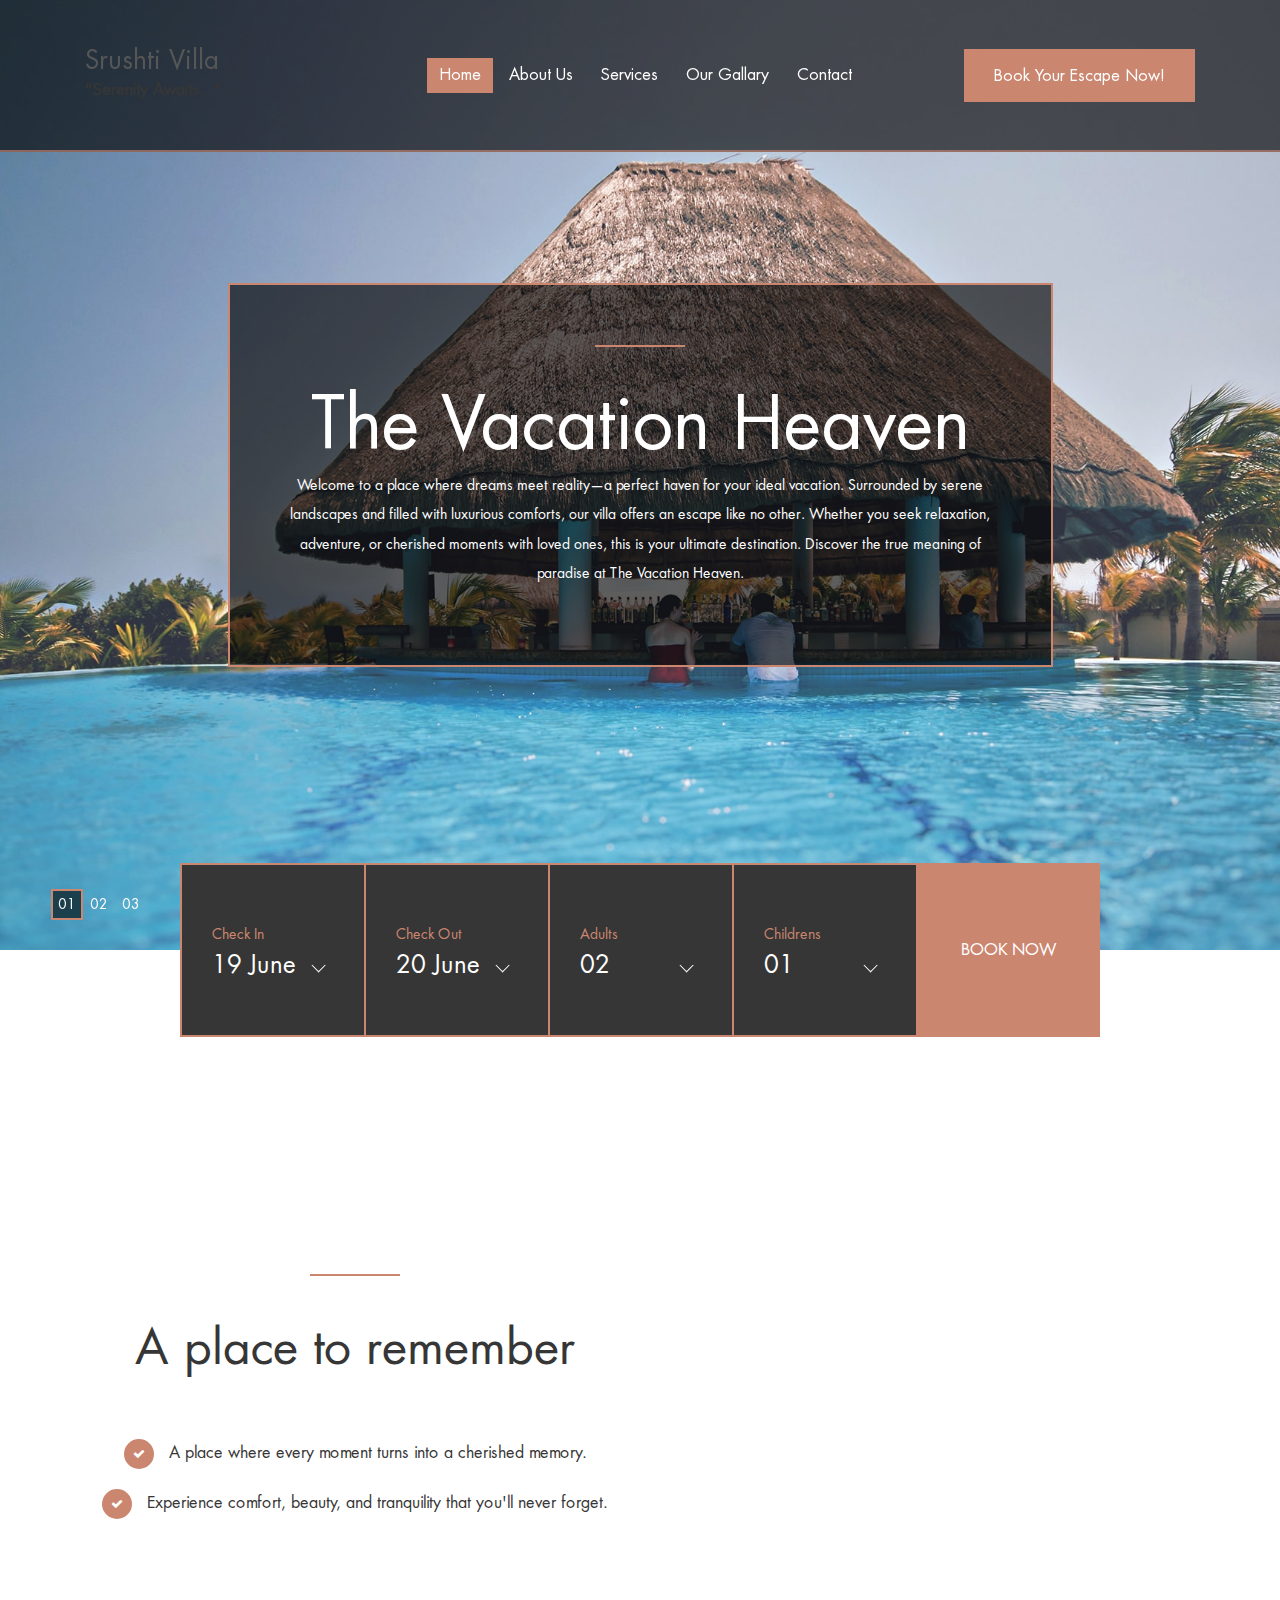
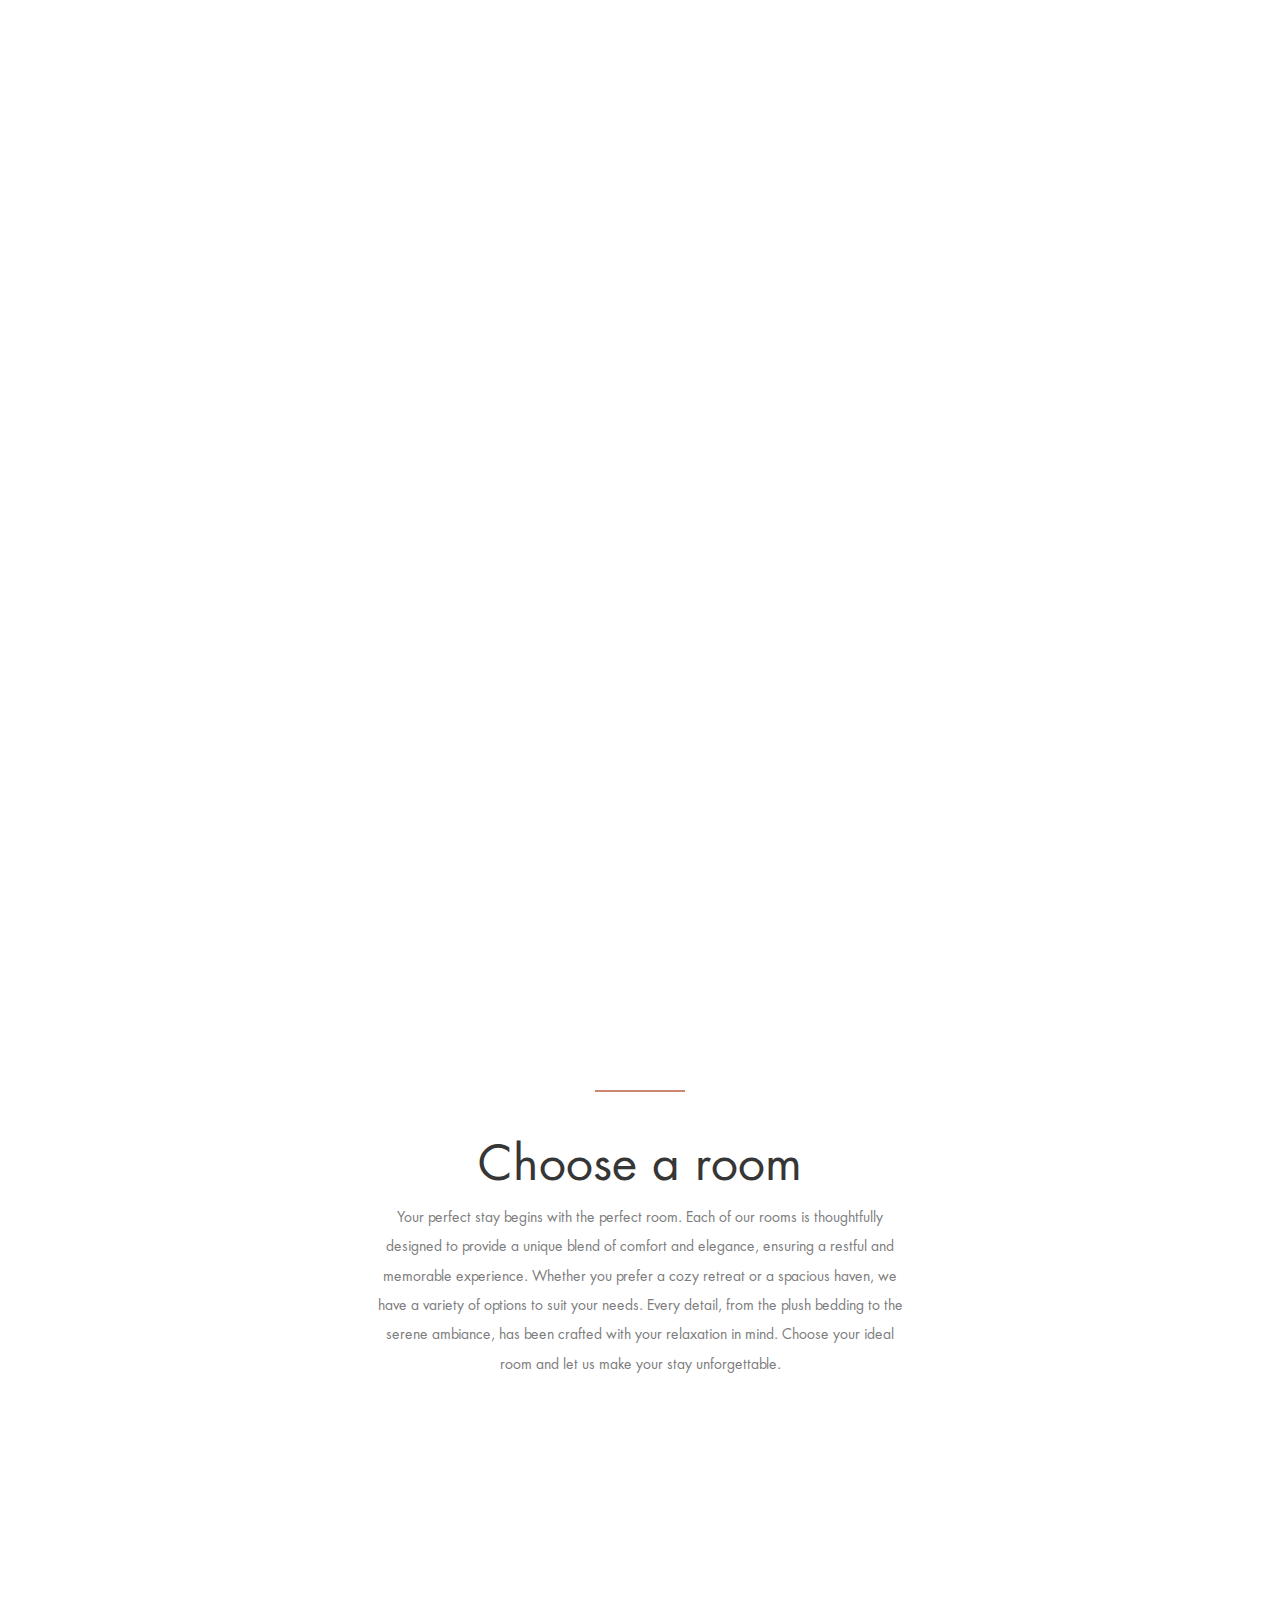
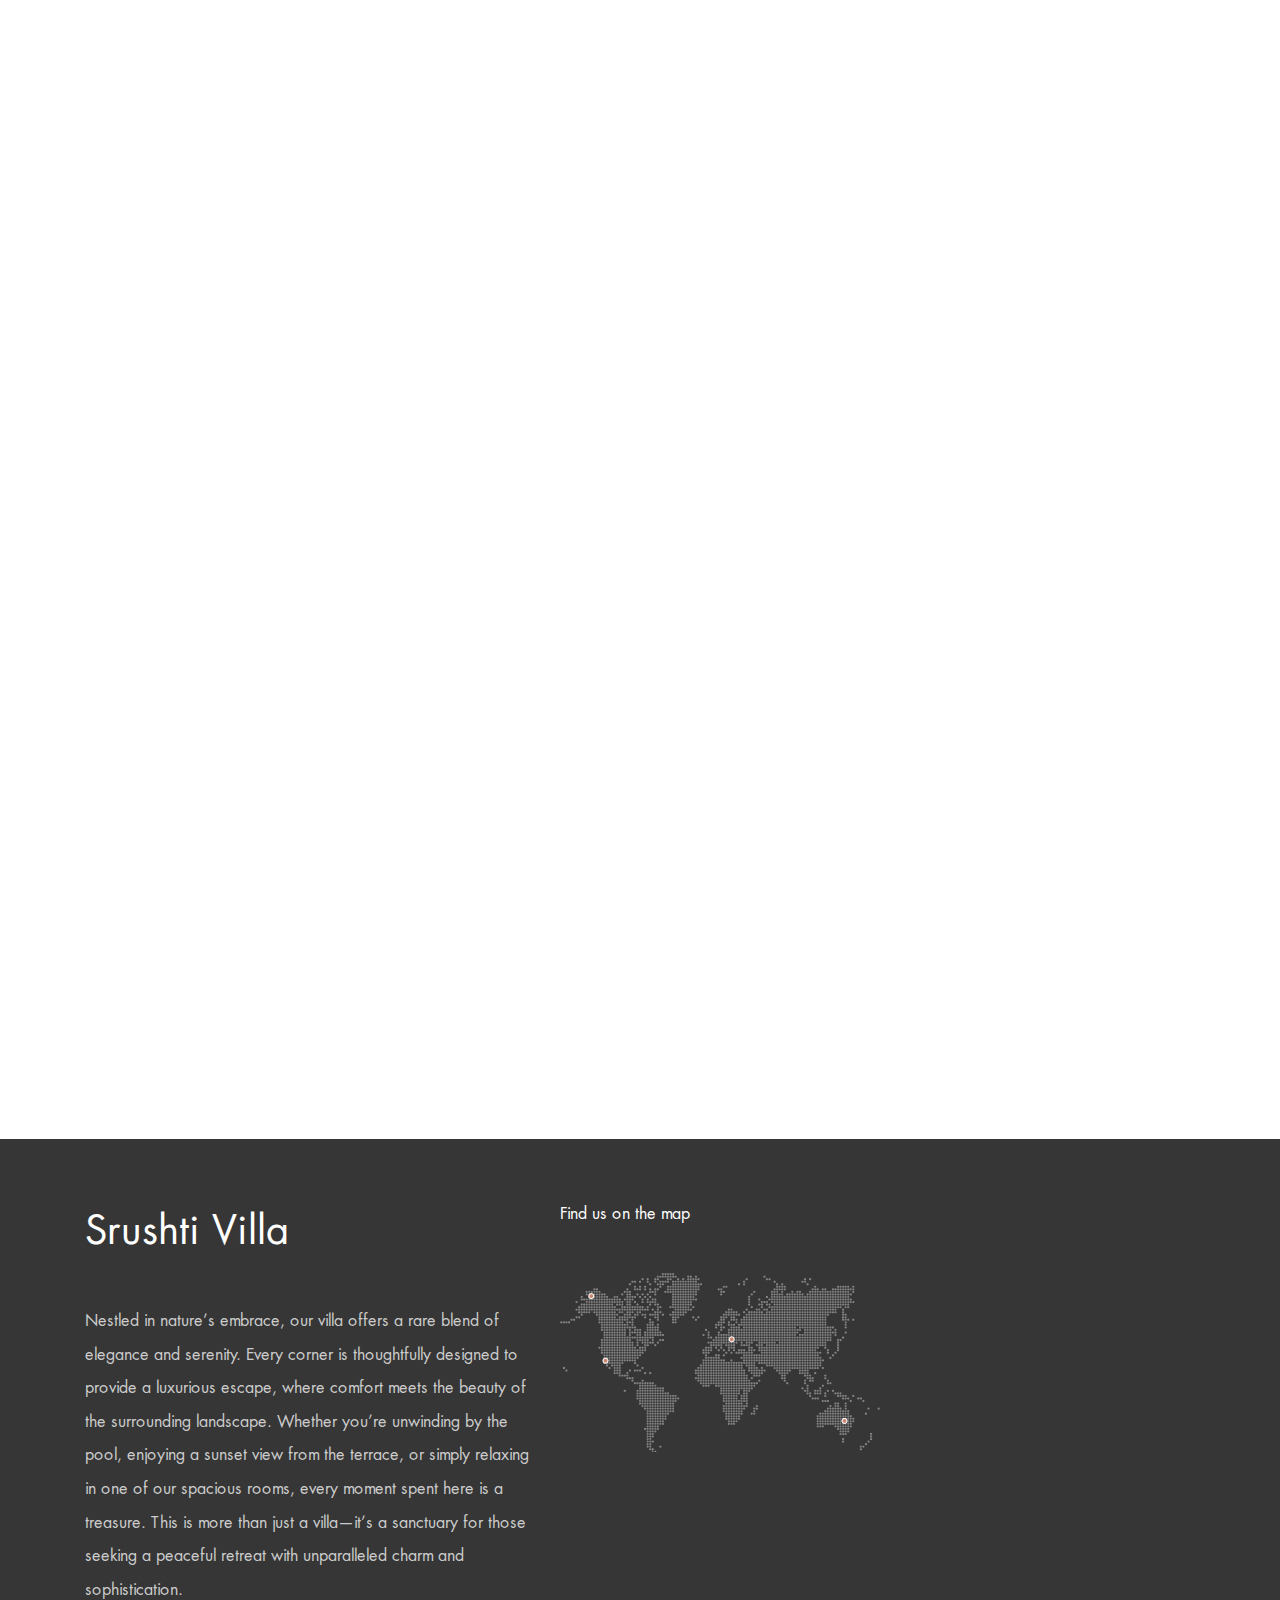
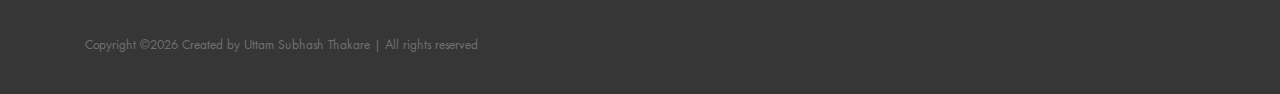
<file: index.html>
<!DOCTYPE html>
<html lang="en">

<head>
    <meta charset="UTF-8">
    <meta name="description" content="">
    <meta http-equiv="X-UA-Compatible" content="IE=edge">
    <meta name="viewport" content="width=device-width, initial-scale=1, shrink-to-fit=no">
    <!-- The above 4 meta tags *must* come first in the head; any other head content must come *after* these tags -->

    <!-- Title -->
    <title>Srushti Villa - Farm &amp; Rooms</title>

    <!-- Favicon -->
    <link rel="icon" href="img/core-img/favicon.ico">

    <!-- Core Stylesheet -->
    <link rel="stylesheet" href="style.css">

</head>

<body>
    <!-- Preloader -->
    <div class="preloader d-flex align-items-center justify-content-center">
        <div class="cssload-container">
            <div class="cssload-loading"><i></i><i></i><i></i><i></i></div>
        </div>
    </div>

    <!-- ##### Header Area Start ##### -->
    <header class="header-area">
        <!-- Navbar Area -->
        <div class="palatin-main-menu">
            <div class="classy-nav-container breakpoint-off">
                <div class="container">
                    <!-- Menu -->
                    <nav class="classy-navbar justify-content-between" id="palatinNav">

                        <!-- Nav brand -->
                        <!-- <a href="index.html" class="nav-brand"><img src="img/core-img/logo.png" alt="SRUSHTI VILLA"></a> -->
                        <div>
                            <a href="index.html" class="nav-brand">Srushti Villa</a>
                            <h6 font-color="white"><b>"Serenity Awaits..."</b></h6>
                        </div>
                        <!-- Navbar Toggler -->
                        <div class="classy-navbar-toggler">
                            <span class="navbarToggler"><span></span><span></span><span></span></span>
                        </div>

                        <!-- Menu -->
                        <div class="classy-menu">

                            <!-- close btn -->
                            <div class="classycloseIcon">
                                <div class="cross-wrap"><span class="top"></span><span class="bottom"></span></div>
                            </div>

                            <!-- Nav Start -->
                            <div class="classynav">
                                <ul>
                                    <li class="active"><a href="index.html">Home</a></li>
                                    <li><a href="about-us.html">About Us</a></li>
                                    <!-- <li><a href="#">Pages</a>
                                        <ul class="dropdown">
                                            <li><a href="index.html">Home</a></li>
                                            <li><a href="about-us.html">About Us</a></li>
                                            <li><a href="services.html">Services</a></li>
                                            <li><a href="rooms.html">Rooms</a></li>
                                            <li><a href="blog.html">News</a></li>
                                            <li><a href="contact.html">Contact</a></li>
                                            <li><a href="elements.html">Elements</a></li>
                                        </ul>
                                    </li> -->
                                    <!-- <li><a href="#">Mega Menu</a>
                                        <div class="megamenu">
                                            <ul class="single-mega cn-col-4">
                                                <li><a href="index.html">Home</a></li>
                                                <li><a href="about-us.html">About Us</a></li>
                                                <li><a href="services.html">Services</a></li>
                                                <li><a href="rooms.html">Rooms</a></li>
                                                <li><a href="blog.html">News</a></li>
                                                <li><a href="contact.html">Contact</a></li>
                                                <li><a href="elements.html">Elements</a></li>
                                            </ul>
                                            <ul class="single-mega cn-col-4">
                                                <li><a href="index.html">Home</a></li>
                                                <li><a href="about-us.html">About Us</a></li>
                                                <li><a href="services.html">Services</a></li>
                                                <li><a href="rooms.html">Rooms</a></li>
                                                <li><a href="blog.html">News</a></li>
                                                <li><a href="contact.html">Contact</a></li>
                                                <li><a href="elements.html">Elements</a></li>
                                            </ul>
                                            <ul class="single-mega cn-col-4">
                                                <li><a href="index.html">Home</a></li>
                                                <li><a href="about-us.html">About Us</a></li>
                                                <li><a href="services.html">Services</a></li>
                                                <li><a href="rooms.html">Rooms</a></li>
                                                <li><a href="blog.html">News</a></li>
                                                <li><a href="contact.html">Contact</a></li>
                                                <li><a href="elements.html">Elements</a></li>
                                            </ul>
                                            <ul class="single-mega cn-col-4">
                                                <li><a href="index.html">Home</a></li>
                                                <li><a href="about-us.html">About Us</a></li>
                                                <li><a href="services.html">Services</a></li>
                                                <li><a href="rooms.html">Rooms</a></li>
                                                <li><a href="blog.html">News</a></li>
                                                <li><a href="contact.html">Contact</a></li>
                                                <li><a href="elements.html">Elements</a></li>
                                            </ul>
                                        </div>
                                    </li> -->
                                    <li><a href="services.html">Services</a></li>
                                    <li><a href="our-gallary.html">Our Gallary</a></li>
                                    <li><a href="contact.html">Contact</a></li>
                                </ul>

                                <!-- Button -->
                                <div class="menu-btn">
                                    <a href="contact.html" class="btn palatin-btn">Book Your Escape Now!</a>
                                </div>

                            </div>
                            <!-- Nav End -->
                        </div>
                    </nav>
                </div>
            </div>
        </div>
    </header>
    <!-- ##### Header Area End ##### -->

    <!-- ##### Hero Area Start ##### -->
    <section class="hero-area">
        <div class="hero-slides owl-carousel">

            <!-- Single Hero Slide -->
            <div class="single-hero-slide d-flex align-items-center justify-content-center">
                <!-- Slide Img -->
                <div class="slide-img bg-img" style="background-image: url(img/bg-img/bg-1.jpg);"></div>
                <div class="container">
                    <div class="row justify-content-center">
                        <div class="col-12 col-lg-9">
                            <!-- Slide Content -->
                            <div class="hero-slides-content" data-animation="fadeInUp" data-delay="100ms">
                                <div class="line" data-animation="fadeInUp" data-delay="300ms"></div>
                                <h2 data-animation="fadeInUp" data-delay="500ms">The Vacation Heaven</h2>
                                <p data-animation="fadeInUp" data-delay="700ms">Welcome to a place where dreams meet reality—a perfect haven for your ideal vacation. Surrounded by serene landscapes and filled with luxurious comforts, our villa offers an escape like no other. Whether you seek relaxation, adventure, or cherished moments with loved ones, this is your ultimate destination. Discover the true meaning of paradise at The Vacation Heaven.</p>
                                <!-- <a href="#" class="btn palatin-btn mt-50" data-animation="fadeInUp" data-delay="900ms">Read More</a> -->
                            </div>
                        </div>
                    </div>
                </div>
            </div>

            <!-- Single Hero Slide -->
            <div class="single-hero-slide d-flex align-items-center justify-content-center">
                <!-- Slide Img -->
                <div class="slide-img bg-img" style="background-image: url(img/bg-img/bg-2.jpg);"></div>
                <div class="container">
                    <div class="row justify-content-center">
                        <div class="col-12 col-lg-9">
                            <!-- Slide Content -->
                            <div class="hero-slides-content" data-animation="fadeInUp" data-delay="100ms">
                                <div class="line" data-animation="fadeInUp" data-delay="300ms"></div>
                                <h2 data-animation="fadeInUp" data-delay="500ms">A place to remember</h2>
                                <p data-animation="fadeInUp" data-delay="700ms">Step into a world of charm and tranquility, where every moment becomes a cherished memory. Our villa is more than just a destination—it’s an experience crafted to leave a lasting impression. From breathtaking views to warm, inviting spaces, everything here is designed to make your stay unforgettable. Come and create memories that will stay with you forever at this special place.</p>
                                <!-- <a href="#" class="btn palatin-btn mt-50" data-animation="fadeInUp" data-delay="900ms">Read More</a> -->
                            </div>
                        </div>
                    </div>
                </div>
            </div>

            <!-- Single Hero Slide -->
            <div class="single-hero-slide d-flex align-items-center justify-content-center">
                <!-- Slide Img -->
                <div class="slide-img bg-img" style="background-image: url(img/bg-img/bg-3.jpg);"></div>
                <div class="container">
                    <div class="row justify-content-center">
                        <div class="col-12 col-lg-9">
                            <!-- Slide Content -->
                            <div class="hero-slides-content" data-animation="fadeInUp" data-delay="100ms">
                                <div class="line" data-animation="fadeInUp" data-delay="300ms"></div>
                                <h2 data-animation="fadeInUp" data-delay="500ms">Enjoy your life</h2>
                                <p data-animation="fadeInUp" data-delay="700ms">Life is meant to be lived to the fullest, and our villa is the perfect place to do just that. Relax, unwind, and immerse yourself in the beauty of your surroundings. Whether it’s a peaceful retreat or a joyful celebration, every moment here is an opportunity to embrace happiness and create lasting memories. Come, enjoy your life the way it’s meant to be!</p>
                                <!-- <a href="#" class="btn palatin-btn mt-50" data-animation="fadeInUp" data-delay="900ms">Read More</a> -->
                            </div>
                        </div>
                    </div>
                </div>
            </div>

        </div>
    </section>
    <!-- ##### Hero Area End ##### -->

    <!-- ##### Book Now Area Start ##### -->
    <div class="book-now-area">
        <div class="container">
            <div class="row justify-content-center">
                <div class="col-12 col-lg-10">
                    <div class="book-now-form">
                        <form action="#">
                            <!-- Form Group -->
                            <div class="form-group">
                                <label for="select1">Check In</label>
                                <select class="form-control" id="select1">
                                  <option>19 June</option>
                                  <option>20 June</option>
                                  <option>21 June</option>
                                  <option>22 June</option>
                                  <option>23 June</option>
                                  <option>24 June</option>
                                  <option>25 June</option>
                                </select>
                            </div>

                            <!-- Form Group -->
                            <div class="form-group">
                                <label for="select2">Check Out</label>
                                <select class="form-control" id="select2">
                                  <option>20 June</option>
                                  <option>21 June</option>
                                  <option>22 June</option>
                                  <option>23 June</option>
                                  <option>24 June</option>
                                  <option>25 June</option>
                                  <option>26 June</option>
                                  <option>27 June</option>
                                </select>
                            </div>

                            <!-- Form Group -->
                            <div class="form-group">
                                <label for="select3">Adults</label>
                                <select class="form-control" id="select3">
                                  <option>02</option>
                                  <option>03</option>
                                  <option>04</option>
                                  <option>05</option>
                                  <option>06</option>
                                </select>
                            </div>

                            <!-- Form Group -->
                            <div class="form-group">
                                <label for="select4">Childrens</label>
                                <select class="form-control" id="select4">
                                  <option>01</option>
                                  <option>02</option>
                                  <option>03</option>
                                  <option>04</option>
                                  <option>05</option>
                                </select>
                            </div>

                            <!-- Button -->
                            <button type="submit">Book Now</button>
                        </form>
                    </div>
                </div>
            </div>
        </div>
    </div>
    <!-- ##### Book Now Area End ##### -->

    <!-- ##### About Us Area Start ##### -->
    <section class="about-us-area">
        <div class="container">
            <div class="row align-items-center">

                <div class="col-12 col-lg-6">
                    <div class="about-text text-center mb-100">
                        <div class="section-heading text-center">
                            <div class="line-"></div>
                            <h2>A place to remember</h2>
                        </div>
                        <p></p>
                        <div class="about-key-text">
                            <h6><span class="fa fa-check"></span> A place where every moment turns into a cherished memory.</h6>
                            <h6><span class="fa fa-check"></span> Experience comfort, beauty, and tranquility that you'll never forget.</h6>
                        </div>
                        <!-- <a href="#" class="btn palatin-btn mt-50">Read More</a> -->
                    </div>
                </div>

                <div class="col-12 col-lg-6">
                    <div class="about-thumbnail homepage mb-100">
                        <!-- First Img -->
                        <div class="first-img wow fadeInUp" data-wow-delay="100ms">
                            <img src="img/bg-img/5.jpg" alt="">
                        </div>
                        <!-- Second Img -->
                        <div class="second-img wow fadeInUp" data-wow-delay="300ms">
                            <img src="img/bg-img/6.jpg" alt="">
                        </div>
                        <!-- Third Img-->
                        <div class="third-img wow fadeInUp" data-wow-delay="500ms">
                            <img src="img/bg-img/7.jpg" alt="">
                        </div>
                    </div>
                </div>
            </div>
        </div>
    </section>
    <!-- ##### About Us Area End ##### -->

    <!-- ##### Pool Area Start ##### -->
    <section class="pool-area section-padding-100 bg-img bg-fixed" style="background-image: url(img/bg-img/4.png);">
        <div class="container">
            <div class="row justify-content-end">
                <div class="col-12 col-lg-7">
                    <div class="pool-content text-center wow fadeInUp" data-wow-delay="300ms">
                        <div class="section-heading text-center white">
                            <div class="line-"></div>
                            <h2>Infinity Pool</h2>
                            <p>Our stunning swimming pool is more than just a place to swim—it’s an experience of pure joy and relaxation. Imagine basking under the sun, feeling the cool water as you take a refreshing dip, or watching the sparkling reflections dance under the moonlight. Whether you’re splashing around with loved ones, floating peacefully, or simply lounging by the poolside with your favorite drink, every moment here is an escape from the ordinary. It’s the perfect way to unwind, recharge, and add a splash of excitement to your stay!</p>
                        </div>

                        <div class="row">
                            <div class="col-12 col-sm-4">
                                <div class="pool-feature">
                                    <i class="icon-cocktail-1"></i>
                                    <p>Pool Beachbar</p>
                                </div>
                            </div>
                            <div class="col-12 col-sm-4">
                                <div class="pool-feature">
                                    <i class="icon-swimming-pool"></i>
                                    <p>Infinity Pool</p>
                                </div>
                            </div>
                            <div class="col-12 col-sm-4">
                                <div class="pool-feature">
                                    <i class="icon-beach"></i>
                                    <p>Sunbeds</p>
                                </div>
                            </div>
                        </div>
                        <!-- Button -->
                        <!-- <a href="#" class="btn palatin-btn mt-50">Read More</a> -->
                    </div>
                </div>
            </div>
        </div>
    </section>
    <!-- ##### Pool Area End ##### -->

    <!-- ##### Rooms Area Start ##### -->
    <section class="rooms-area section-padding-100-0">
        <div class="container">
            <div class="row justify-content-center">
                <div class="col-12 col-lg-6">
                    <div class="section-heading text-center">
                        <div class="line-"></div>
                        <h2>Choose a room</h2>
                        <p>Your perfect stay begins with the perfect room. Each of our rooms is thoughtfully designed to provide a unique blend of comfort and elegance, ensuring a restful and memorable experience. Whether you prefer a cozy retreat or a spacious haven, we have a variety of options to suit your needs. Every detail, from the plush bedding to the serene ambiance, has been crafted with your relaxation in mind. Choose your ideal room and let us make your stay unforgettable.</p>
                    </div>
                </div>
            </div>

            <div class="row justify-content-center">

                <!-- Single Rooms Area -->
                <div class="col-12 col-md-6 col-lg-4">
                    <div class="single-rooms-area wow fadeInUp" data-wow-delay="100ms">
                        <!-- Thumbnail -->
                        <div class="bg-thumbnail bg-img" style="background-image: url(img/bg-img/1.jpg);"></div>
                        <!-- Price -->
                        <p class="price-from">From Rs.2000/- per person</p>
                        <!-- Rooms Text -->
                        <div class="rooms-text">
                            <div class="line"></div>
                            <h4>Deluxe Room</h4>
                            <p>Indulge in the luxury and comfort of our Deluxe Rooms, where elegance meets tranquility.Enjoy modern amenities, a cozy king-size bed, and breathtaking views, making every moment here feel like a special occasion.</p>
                        </div>
                        <!-- Book Room -->
                        <a href="contact.html" class="book-room-btn btn palatin-btn">Book Room</a>
                    </div>
                </div>

                <!-- Single Rooms Area -->
                <!-- <div class="col-12 col-md-6 col-lg-4">
                    <div class="single-rooms-area wow fadeInUp" data-wow-delay="300ms"> -->
                        <!-- Thumbnail -->
                        <!-- <div class="bg-thumbnail bg-img" style="background-image: url(img/bg-img/8.jpg);"></div> -->
                        <!-- Price -->
                        <!-- <p class="price-from">From $150/night</p> -->
                        <!-- Rooms Text -->
                        <!-- <div class="rooms-text">
                            <div class="line"></div>
                            <h4>Double Suite</h4>
                            <p>Lorem ipsum dolor sit amet, consectetur adipiscing elit. Donec malesuada lorem maximus mauris sceleri sque.</p>
                        </div> -->
                        <!-- Book Room -->
                        <!-- <a href="#" class="book-room-btn btn palatin-btn">Book Room</a>
                    </div>
                </div> -->

                <!-- Single Rooms Area -->
                <div class="col-12 col-md-6 col-lg-4">
                    <div class="single-rooms-area wow fadeInUp" data-wow-delay="500ms">
                        <!-- Thumbnail -->
                        <div class="bg-thumbnail bg-img" style="background-image: url(img/bg-img/9.jpg);"></div>
                        <!-- Price -->
                        <p class="price-from">From Rs.1800/- per person</p>
                        <!-- Rooms Text -->
                        <div class="rooms-text">
                            <div class="line"></div>
                            <h4>Single Room</h4>
                            <p> Enjoy a restful night in a comfy bed, and start your day refreshed, ready to explore. Ideal for those seeking privacy and convenience, our Single Rooms provide everything you need for a simple yet memorable stay.</p>
                        </div>
                        <!-- Book Room -->
                        <a href="#" class="book-room-btn btn palatin-btn">Book Room</a>
                    </div>
                </div>

            </div>
        </div>
    </section>
    <!-- ##### Rooms Area End ##### -->

    <!-- ##### Contact Area Start ##### -->
    <section class="contact-area d-flex flex-wrap align-items-center">
        <div class="home-map-area">
            <iframe src="https://www.google.com/maps/embed?pb=!1m18!1m12!1m3!1d7543.644053409086!2d73.41881254067441!3d19.027562501986683!2m3!1f0!2f0!3f0!3m2!1i1024!2i768!4f13.1!3m3!1m2!1s0x3be7f7f02ed2fbad%3A0xeffd7034ae0922e5!2sSrushti%20Villa!5e0!3m2!1sen!2sin!4v1732005667012!5m2!1sen!2sin" width="600" height="450" style="border:0;" allowfullscreen="" loading="lazy" referrerpolicy="no-referrer-when-downgrade"></iframe>
        </div>
        <!-- Contact Info -->
        <div class="contact-info">
            <div class="section-heading wow fadeInUp" data-wow-delay="100ms">
                <div class="line-"></div>
                <h2>Contact Info</h2>
                <p></p>
            </div>
            <h4 class="wow fadeInUp" data-wow-delay="300ms">At Naldhe, Post Sugave, Neral-Kashele Road, Near Sparsh Farms, Karjat 410201</h4>
            <h5 class="wow fadeInUp" data-wow-delay="400ms">+91 9766511603</h5>
            <h5 class="wow fadeInUp" data-wow-delay="500ms">srushtivilla@gmail.com</h5>
            <!-- Social Info -->
            <div class="social-info mt-50 wow fadeInUp" data-wow-delay="600ms">
                <a href="#"><i class="fa fa-pinterest" aria-hidden="true"></i></a>
                <a href="#"><i class="fa fa-facebook" aria-hidden="true"></i></a>
                <a href="#"><i class="fa fa-twitter" aria-hidden="true"></i></a>
                <a href="#"><i class="fa fa-dribbble" aria-hidden="true"></i></a>
                <a href="#"><i class="fa fa-behance" aria-hidden="true"></i></a>
                <a href="#"><i class="fa fa-linkedin" aria-hidden="true"></i></a>
            </div>
        </div>
    </section>
    <!-- ##### Contact Area End ##### -->

    <!-- ##### Footer Area Start ##### -->
    <footer class="footer-area">
        <div class="container">
            <div class="row">

                <!-- Footer Widget Area -->
                <div class="col-12 col-lg-5">
                    <div class="footer-widget-area mt-50">
                        <!-- <a href="#" class="d-block mb-5"><img src="img/core-img/logo.ng" alt="Srushti Villa"></a> -->
                        <h1 class="widget-title mb-5">Srushti Villa</h1>
                        <p>Nestled in nature’s embrace, our villa offers a rare blend of elegance and serenity. Every corner is thoughtfully designed to provide a luxurious escape, where comfort meets the beauty of the surrounding landscape. Whether you’re unwinding by the pool, enjoying a sunset view from the terrace, or simply relaxing in one of our spacious rooms, every moment spent here is a treasure. This is more than just a villa—it’s a sanctuary for those seeking a peaceful retreat with unparalleled charm and sophistication.</p>
                    </div>
                </div>

                <!-- Footer Widget Area -->
                <div class="col-12 col-md-6 col-lg-4">
                    <div class="footer-widget-area mt-50">
                        <h6 class="widget-title mb-5">Find us on the map</h6>
                        <img src="img/bg-img/footer-map.png" alt="">
                    </div>
                </div>

                <!-- Footer Widget Area -->
                <!-- <div class="col-12 col-md-6 col-lg-3">
                    <div class="footer-widget-area mt-50">
                        <h6 class="widget-title mb-5">Subscribe to our newsletter</h6>
                        <form action="#" method="post" class="subscribe-form">
                            <input type="email" name="subscribe-email" id="subscribeemail" placeholder="Your E-mail">
                            <button type="submit">Subscribe</button>
                        </form>
                    </div>
                </div> -->

                <!-- Copywrite Text -->
                <div class="col-12">
                    <div class="copywrite-text mt-30">
                        <p><a href="#"><!-- Link back to Colorlib can't be removed. Template is licensed under CC BY 3.0. -->
Copyright &copy;<script>document.write(new Date().getFullYear());</script> Created by Uttam Subhash Thakare | All rights reserved 
<!-- | This template is made with <i class="fa fa-heart-o" aria-hidden="true"></i> by <a href="https://colorlib.com" target="_blank">Colorlib</a> -->
<!-- Link back to Colorlib can't be removed. Template is licensed under CC BY 3.0. --></p>
                    </div>
                </div>
            </div>
        </div>
    </footer>
    <!-- ##### Footer Area End ##### -->

    <!-- ##### All Javascript Script ##### -->
    <!-- jQuery-2.2.4 js -->
    <script src="js/jquery/jquery-2.2.4.min.js"></script>
    <!-- Popper js -->
    <script src="js/bootstrap/popper.min.js"></script>
    <!-- Bootstrap js -->
    <script src="js/bootstrap/bootstrap.min.js"></script>
    <!-- All Plugins js -->
    <script src="js/plugins/plugins.js"></script>
    <!-- Active js -->
    <script src="js/active.js"></script>
</body>

</html>
</file>
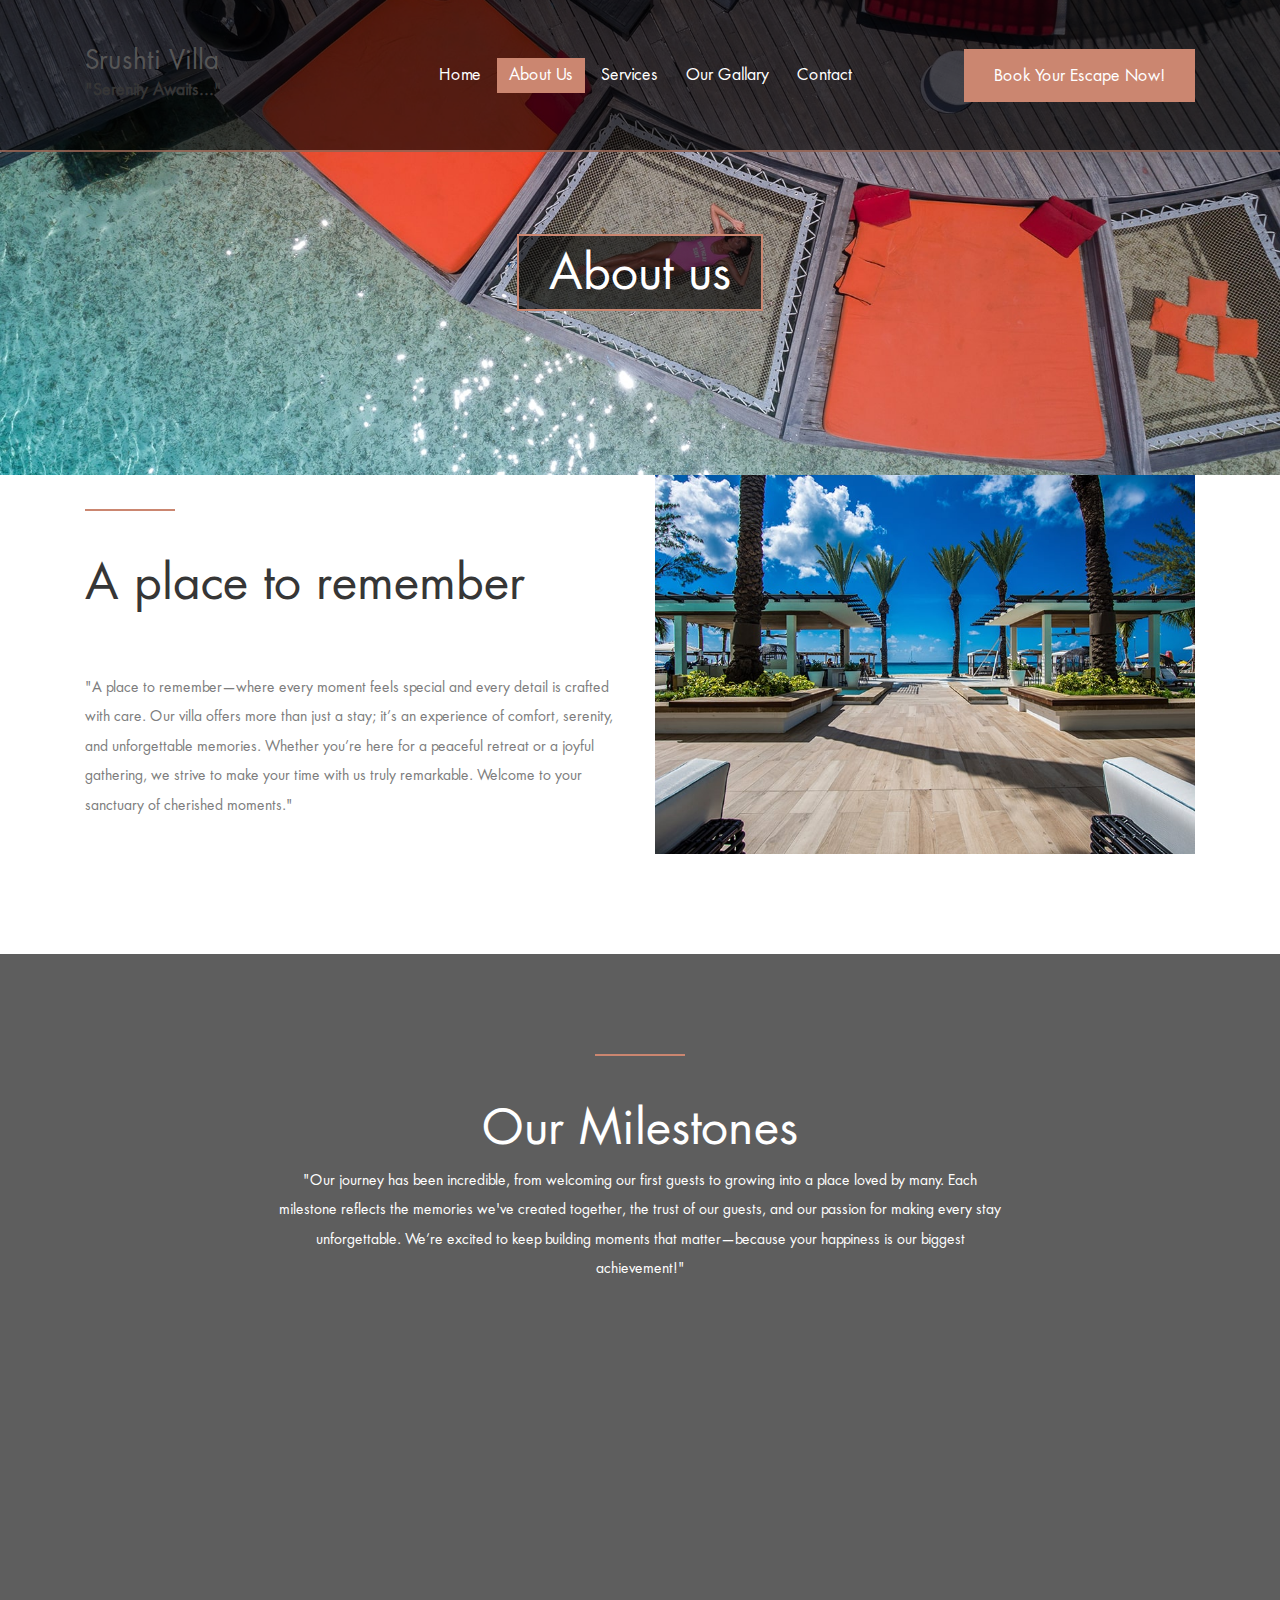
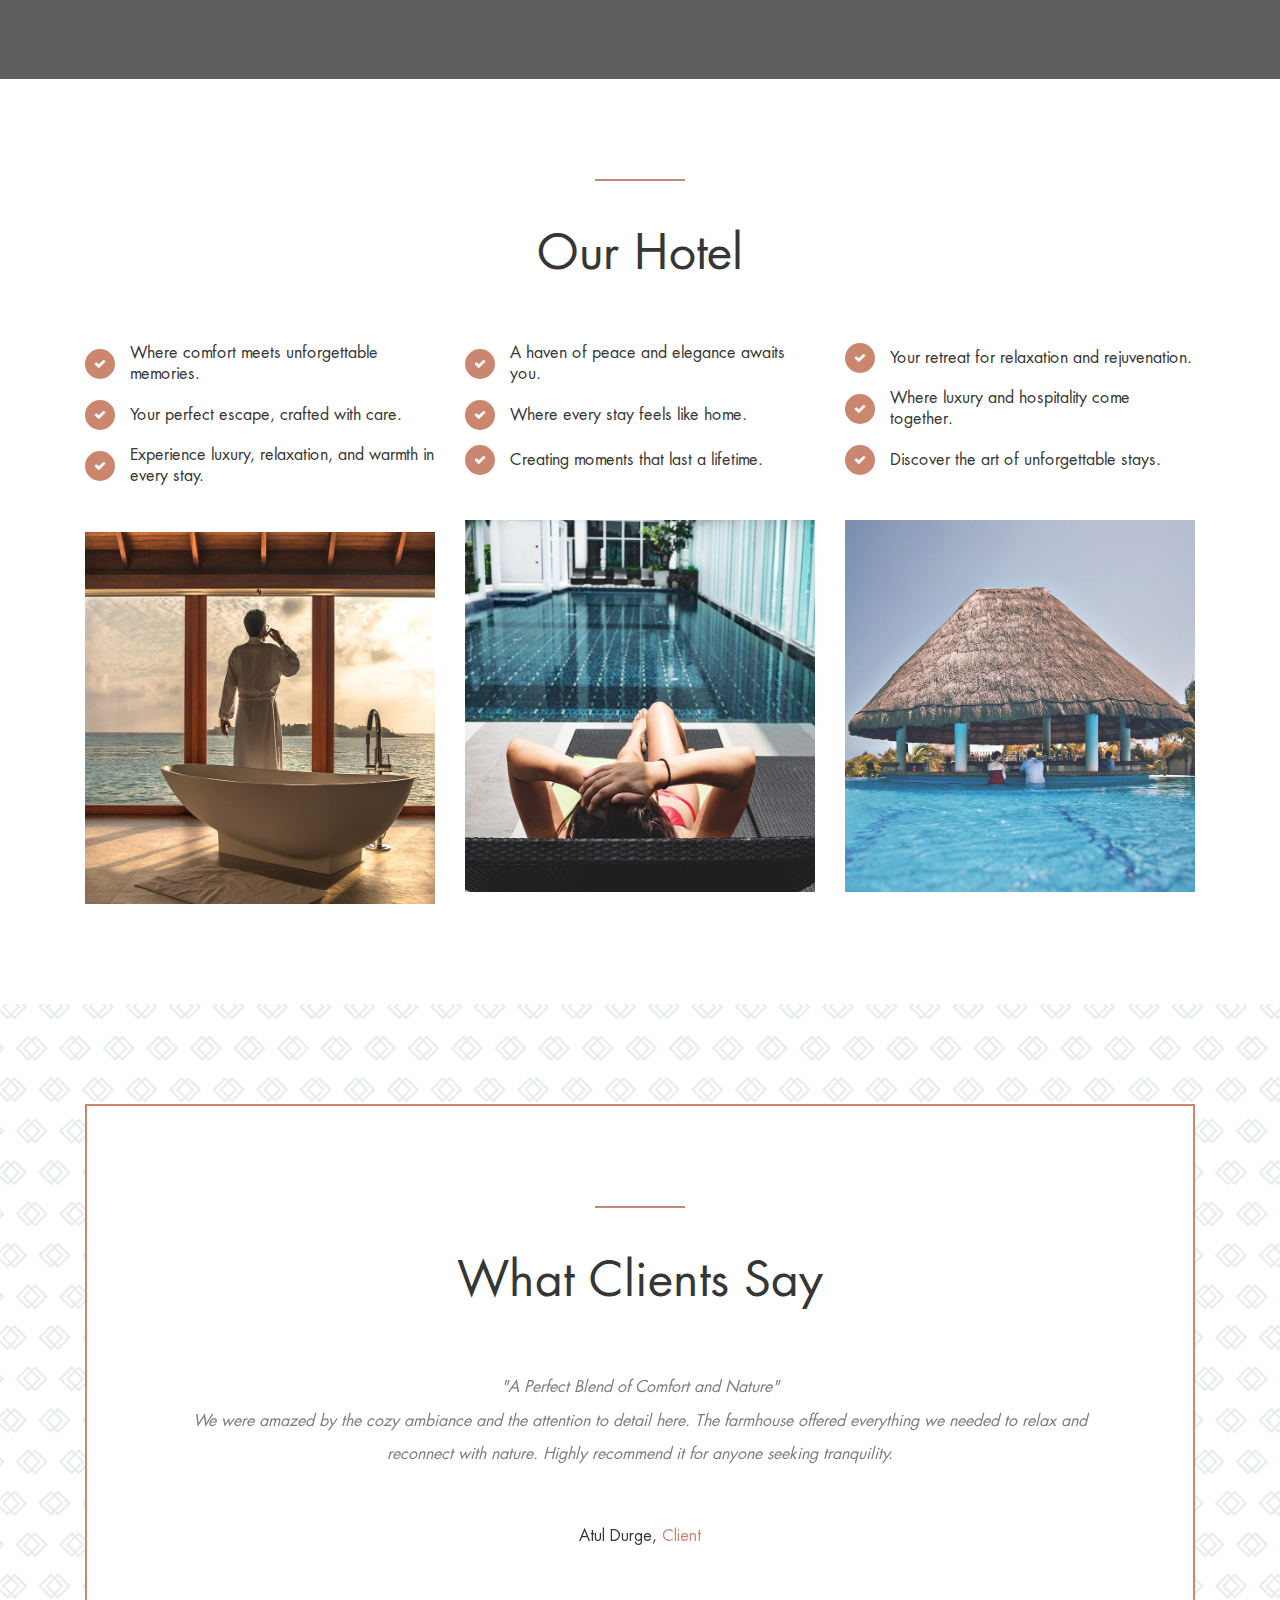
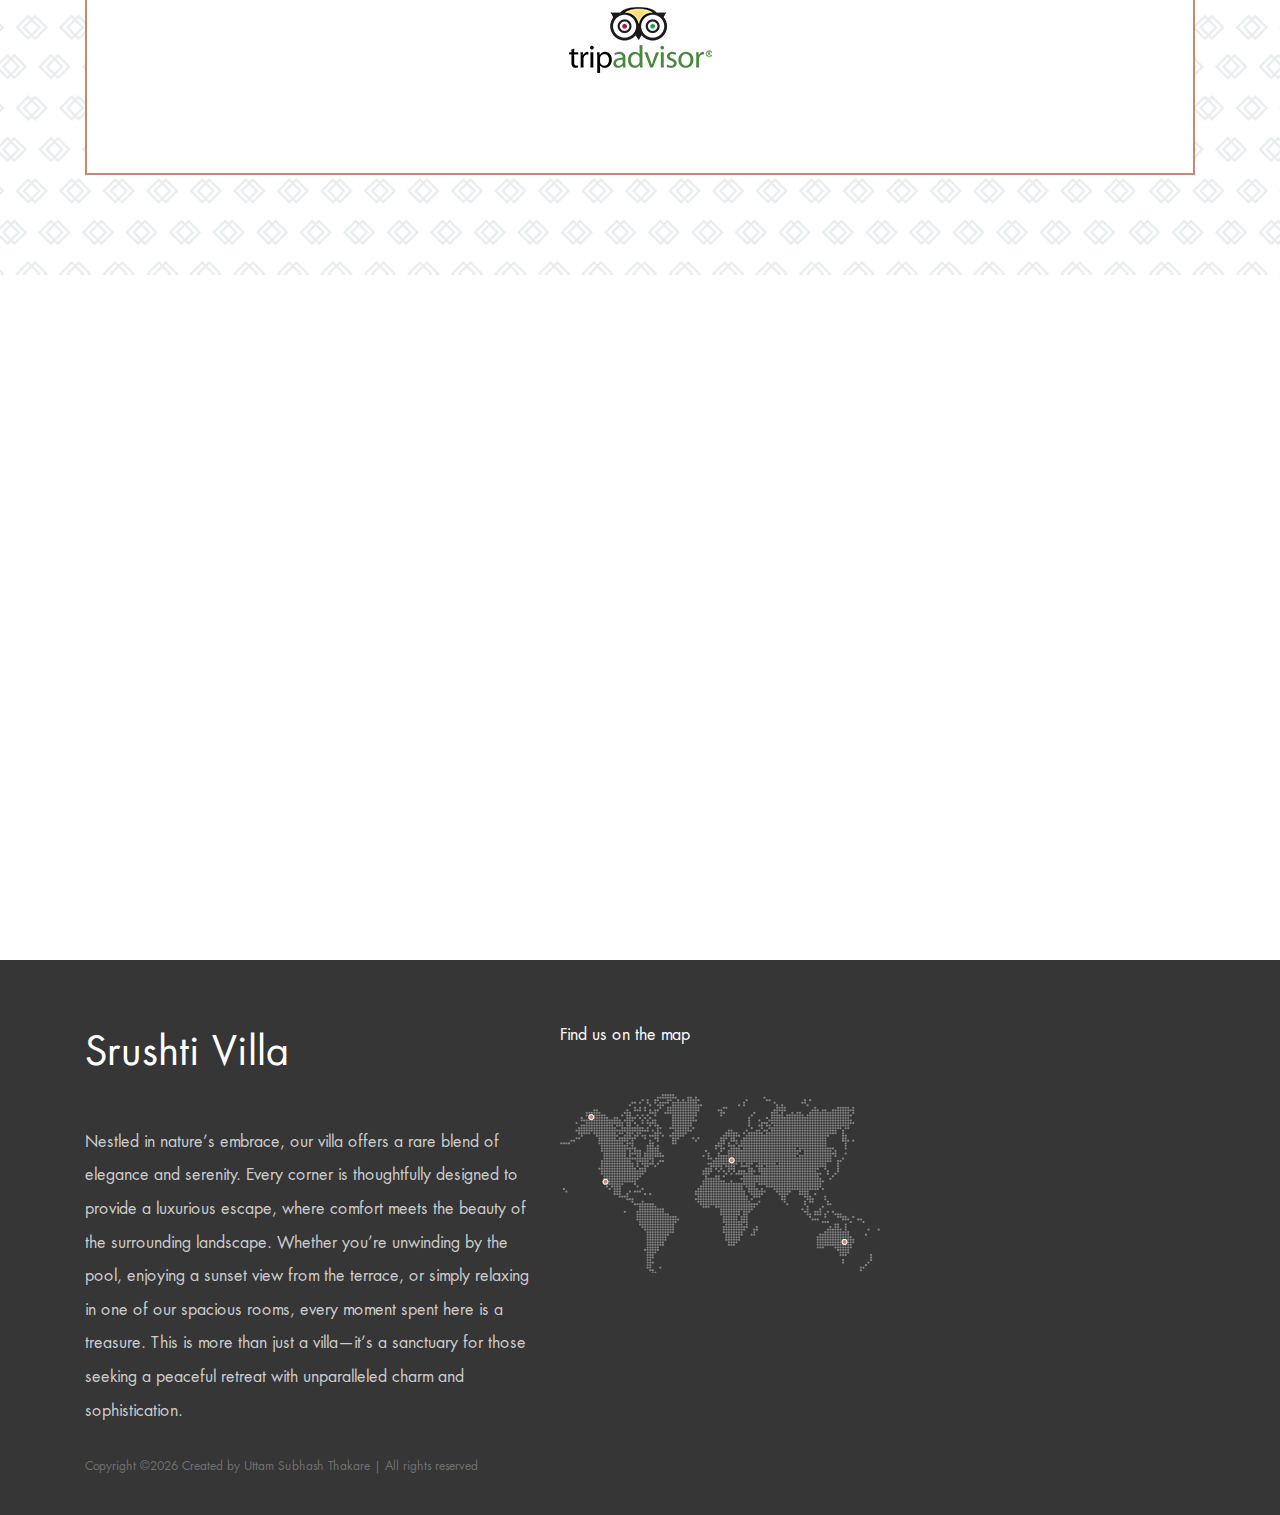
<file: about-us.html>
<!DOCTYPE html>
<html lang="en">

<head>
    <meta charset="UTF-8">
    <meta name="description" content="">
    <meta http-equiv="X-UA-Compatible" content="IE=edge">
    <meta name="viewport" content="width=device-width, initial-scale=1, shrink-to-fit=no">
    <!-- The above 4 meta tags *must* come first in the head; any other head content must come *after* these tags -->

    <!-- Title -->
    <title>Srushti Villa - Farm &amp; Rooms</title>

    <!-- Favicon -->
    <link rel="icon" href="img/core-img/favicon.ico">

    <!-- Core Stylesheet -->
    <link rel="stylesheet" href="style.css">

</head>

<body>
    <!-- Preloader -->
    <div class="preloader d-flex align-items-center justify-content-center">
        <div class="cssload-container">
            <div class="cssload-loading"><i></i><i></i><i></i><i></i></div>
        </div>
    </div>

    <!-- ##### Header Area Start ##### -->
    <header class="header-area">
        <!-- Navbar Area -->
        <div class="palatin-main-menu">
            <div class="classy-nav-container breakpoint-off">
                <div class="container">
                    <!-- Menu -->
                    <nav class="classy-navbar justify-content-between" id="palatinNav">

                        <!-- Nav brand -->
                        <!-- <a href="index.html" class="nav-brand"><img src="img/core-img/logo.png" alt=""></a> -->
                        <div>
                            <a href="index.html" class="nav-brand">Srushti Villa</a>
                            <h6 font-color="white"><b>"Serenity Awaits..."</b></h6>
                        </div>

                        <!-- Navbar Toggler -->
                        <div class="classy-navbar-toggler">
                            <span class="navbarToggler"><span></span><span></span><span></span></span>
                        </div>

                        <!-- Menu -->
                        <div class="classy-menu">

                            <!-- close btn -->
                            <div class="classycloseIcon">
                                <div class="cross-wrap"><span class="top"></span><span class="bottom"></span></div>
                            </div>

                            <!-- Nav Start -->
                            <div class="classynav">
                                <ul>
                                    <li><a href="index.html">Home</a></li>
                                    <li class="active"><a href="about-us.html">About Us</a></li>
                                    <!-- <li><a href="#">Pages</a>
                                        <ul class="dropdown">
                                            <li><a href="index.html">Home</a></li>
                                            <li><a href="about-us.html">About Us</a></li>
                                            <li><a href="services.html">Services</a></li>
                                            <li><a href="rooms.html">Rooms</a></li>
                                            <li><a href="blog.html">News</a></li>
                                            <li><a href="contact.html">Contact</a></li>
                                            <li><a href="elements.html">Elements</a></li>
                                        </ul>
                                    </li>
                                    <li><a href="#">Mega Menu</a>
                                        <div class="megamenu">
                                            <ul class="single-mega cn-col-4">
                                                <li><a href="index.html">Home</a></li>
                                                <li><a href="about-us.html">About Us</a></li>
                                                <li><a href="services.html">Services</a></li>
                                                <li><a href="rooms.html">Rooms</a></li>
                                                <li><a href="blog.html">News</a></li>
                                                <li><a href="contact.html">Contact</a></li>
                                                <li><a href="elements.html">Elements</a></li>
                                            </ul>
                                            <ul class="single-mega cn-col-4">
                                                <li><a href="index.html">Home</a></li>
                                                <li><a href="about-us.html">About Us</a></li>
                                                <li><a href="services.html">Services</a></li>
                                                <li><a href="rooms.html">Rooms</a></li>
                                                <li><a href="blog.html">News</a></li>
                                                <li><a href="contact.html">Contact</a></li>
                                                <li><a href="elements.html">Elements</a></li>
                                            </ul>
                                            <ul class="single-mega cn-col-4">
                                                <li><a href="index.html">Home</a></li>
                                                <li><a href="about-us.html">About Us</a></li>
                                                <li><a href="services.html">Services</a></li>
                                                <li><a href="rooms.html">Rooms</a></li>
                                                <li><a href="blog.html">News</a></li>
                                                <li><a href="contact.html">Contact</a></li>
                                                <li><a href="elements.html">Elements</a></li>
                                            </ul>
                                            <ul class="single-mega cn-col-4">
                                                <li><a href="index.html">Home</a></li>
                                                <li><a href="about-us.html">About Us</a></li>
                                                <li><a href="services.html">Services</a></li>
                                                <li><a href="rooms.html">Rooms</a></li>
                                                <li><a href="blog.html">News</a></li>
                                                <li><a href="contact.html">Contact</a></li>
                                                <li><a href="elements.html">Elements</a></li>
                                            </ul>
                                        </div>
                                    </li> -->
                                    <li><a href="services.html">Services</a></li>
                                    <li><a href="our-gallary.html">Our Gallary</a></li>
                                    <li><a href="contact.html">Contact</a></li>
                                </ul>

                                <!-- Button -->
                                <div class="menu-btn">
                                    <a href="#" class="btn palatin-btn">Book Your Escape Now!</a>
                                </div>

                            </div>
                            <!-- Nav End -->
                        </div>
                    </nav>
                </div>
            </div>
        </div>
    </header>
    <!-- ##### Header Area End ##### -->

    <!-- ##### Breadcumb Area Start ##### -->
    <section class="breadcumb-area bg-img d-flex align-items-center justify-content-center" style="background-image: url(img/bg-img/bg-2.jpg);">
        <div class="bradcumbContent">
            <h2>About us</h2>
        </div>
    </section>
    <!-- ##### Breadcumb Area End ##### -->

    <!-- ##### Book Now Area Start ##### -->
    <!-- <div class="book-now-area">
        <div class="container">
            <div class="row justify-content-center">
                <div class="col-12 col-lg-10">
                    <div class="book-now-form">
                        <form action="#"> -->
                            <!-- Form Group -->
                            <!-- <div class="form-group">
                                <label for="select1">Check In</label>
                                <select class="form-control" id="select1">
                                  <option>19 June</option>
                                  <option>20 June</option>
                                  <option>21 June</option>
                                  <option>22 June</option>
                                  <option>23 June</option>
                                  <option>24 June</option>
                                  <option>25 June</option>
                                </select>
                            </div> -->

                            <!-- Form Group -->
                            <!-- <div class="form-group">
                                <label for="select2">Check Out</label>
                                <select class="form-control" id="select2">
                                  <option>20 June</option>
                                  <option>21 June</option>
                                  <option>22 June</option>
                                  <option>23 June</option>
                                  <option>24 June</option>
                                  <option>25 June</option>
                                  <option>26 June</option>
                                  <option>27 June</option>
                                </select>
                            </div> -->

                            <!-- Form Group -->
                            <!-- <div class="form-group">
                                <label for="select3">Adults</label>
                                <select class="form-control" id="select3">
                                  <option>02</option>
                                  <option>03</option>
                                  <option>04</option>
                                  <option>05</option>
                                  <option>06</option>
                                </select>
                            </div> -->

                            <!-- Form Group -->
                            <!-- <div class="form-group">
                                <label for="select4">Childrens</label>
                                <select class="form-control" id="select4">
                                  <option>01</option>
                                  <option>02</option>
                                  <option>03</option>
                                  <option>04</option>
                                  <option>05</option>
                                </select>
                            </div> -->

                            <!-- Button -->
                            <!-- <button type="submit">Book Now</button>
                        </form>
                    </div>
                </div>
            </div>
        </div>
    </div> -->
    <!-- ##### Book Now Area End ##### -->

    <!-- ##### About Us Area Start ##### -->
    <section class="about-us-area">
        <div class="container">
            <div class="row align-items-center">
                <div class="col-12 col-lg-6">
                    <div class="about-text mb-100">
                        <div class="section-heading">
                            <div class="line-"></div>
                            <h2>A place to remember</h2>
                        </div>
                        <p>"A place to remember—where every moment feels special and every detail is crafted with care. Our villa offers more than just a stay; it’s an experience of comfort, serenity, and unforgettable memories. Whether you’re here for a peaceful retreat or a joyful gathering, we strive to make your time with us truly remarkable. Welcome to your sanctuary of cherished moments."</p>
                        <!-- <a href="#" class="btn palatin-btn mt-50">Read More</a> -->
                    </div>
                </div>

                <div class="col-12 col-lg-6">
                    <div class="about-thumbnail mb-100">
                        <img src="img/bg-img/2.jpg" alt="">
                    </div>
                </div>
            </div>
        </div>
    </section>
    <!-- ##### About Us Area End ##### -->

    <!-- ##### Milestones Area Start ##### -->
    <section class="our-milestones section-padding-100-0 bg-img bg-overlay bg-fixed" style="background-image: url(img/bg-img/bg-4.jpg);">
        <div class="container">
            <div class="row justify-content-center">
                <div class="col-12 col-lg-8">
                    <div class="section-heading text-center white">
                        <div class="line-"></div>
                        <h2>Our Milestones</h2>
                        <p>"Our journey has been incredible, from welcoming our first guests to growing into a place loved by many. Each milestone reflects the memories we've created together, the trust of our guests, and our passion for making every stay unforgettable. We’re excited to keep building moments that matter—because your happiness is our biggest achievement!"</p>
                    </div>
                </div>
            </div>

            <div class="row">

                <!-- Single Cool Facts -->
                <div class="col-12 col-sm-6 col-lg-3">
                    <div class="single-cool-fact mb-100 wow fadeInUp" data-wow-delay="300ms">
                        <div class="scf-text">
                            <i class="icon-cocktail-1"></i>
                            <h2><span class="counter">155</span></h2>
                            <p>Cocktails/day</p>
                        </div>
                    </div>
                </div>

                <!-- Single Cool Facts -->
                <div class="col-12 col-sm-6 col-lg-3">
                    <div class="single-cool-fact mb-100 wow fadeInUp" data-wow-delay="500ms">
                        <div class="scf-text">
                            <i class="icon-swimming-pool"></i>
                            <h2><span class="counter">1</span></h2>
                            <p>Pools</p>
                        </div>
                    </div>
                </div>

                <!-- Single Cool Facts -->
                <div class="col-12 col-sm-6 col-lg-3">
                    <div class="single-cool-fact mb-100 wow fadeInUp" data-wow-delay="700ms">
                        <div class="scf-text">
                            <i class="icon-resort"></i>
                            <h2><span class="counter">2</span></h2>
                            <p>Rooms</p>
                        </div>
                    </div>
                </div>

                <!-- Single Cool Facts -->
                <div class="col-12 col-sm-6 col-lg-3">
                    <div class="single-cool-fact mb-100 wow fadeInUp" data-wow-delay="900ms">
                        <div class="scf-text">
                            <i class="icon-restaurant"></i>
                            <h2><span class="counter">2</span></h2>
                            <p>Apartments</p>
                        </div>
                    </div>
                </div>

            </div>
        </div>
    </section>
    <!-- ##### Milestones Area End ##### -->

    <!-- ##### Hotels Area Start ##### -->
    <section class="our-hotels-area section-padding-100-0">
        <div class="container">
            <div class="row">
                <div class="col-12">
                    <div class="section-heading text-center">
                        <div class="line-"></div>
                        <h2>Our Hotel</h2>
                    </div>
                </div>
            </div>

            <div class="row justify-content-center">
                <!-- Single Hotel Info -->
                <div class="col-12 col-md-6 col-lg-4">
                    <div class="single-hotel-info mb-100">
                        <div class="hotel-info-text">
                            <h6><span class="fa fa-check"></span> Where comfort meets unforgettable memories.</h6>
                            <h6><span class="fa fa-check"></span> Your perfect escape, crafted with care.</h6>
                            <h6><span class="fa fa-check"></span> Experience luxury, relaxation, and warmth in every stay.</h6>
                        </div>
                        <div class="hotel-img">
                            <img src="img/bg-img/3.jpg" alt="">
                        </div>
                    </div>
                </div>
                <!-- Single Hotel Info -->
                <div class="col-12 col-md-6 col-lg-4">
                    <div class="single-hotel-info mb-100">
                        <div class="hotel-info-text">
                            <h6><span class="fa fa-check"></span> A haven of peace and elegance awaits you.</h6>
                            <h6><span class="fa fa-check"></span> Where every stay feels like home.</h6>
                            <h6><span class="fa fa-check"></span> Creating moments that last a lifetime.</h6>
                        </div>
                        <div class="hotel-img">
                            <img src="img/bg-img/10.jpg" alt="">
                        </div>
                    </div>
                </div>
                <!-- Single Hotel Info -->
                <div class="col-12 col-md-6 col-lg-4">
                    <div class="single-hotel-info mb-100">
                        <div class="hotel-info-text">
                            <h6><span class="fa fa-check"></span> Your retreat for relaxation and rejuvenation.</h6>
                            <h6><span class="fa fa-check"></span> Where luxury and hospitality come together.</h6>
                            <h6><span class="fa fa-check"></span> Discover the art of unforgettable stays.</h6>
                        </div>
                        <div class="hotel-img">
                            <img src="img/bg-img/11.jpg" alt="">
                        </div>
                    </div>
                </div>
            </div>
        </div>
    </section>
    <!-- ##### Hotels Area End ##### -->

    <!-- ##### Testimonial Area Start ##### -->
    <section class="testimonial-area section-padding-100 bg-img" style="background-image: url(img/core-img/pattern.png);">
        <div class="container">
            <div class="row">
                <div class="col-12">
                    <div class="testimonial-content">
                        <div class="section-heading text-center">
                            <div class="line-"></div>
                            <h2>What Clients Say</h2>
                        </div>
                        
                        <!-- Testimonial Slides -->
                        <div class="testimonial-slides owl-carousel">
                            
                            <!-- Single Testimonial -->
                            <div class="single-testimonial">
                                <p>"A Perfect Blend of Comfort and Nature"<br>  
                                    We were amazed by the cozy ambiance and the attention to detail here. The farmhouse offered everything we needed to relax and reconnect with nature. Highly recommend it for anyone seeking tranquility.</p>
                                <h6>Atul Durge, <span>Client</span></h6>
                                <img src="img/core-img/trip.png" alt="">
                            </div>
                            
                            <!-- Single Testimonial -->
                            <div class="single-testimonial">
                                <p>"A Truly Serene Getaway" <br>
                                    "This farmhouse is a hidden gem! The peaceful surroundings, lush greenery, and warm hospitality made our stay unforgettable. It’s the perfect escape from the hustle and bustle of city life."</p>
                                <h6>Uttam Thakare, <span>Software Developer</span></h6>
                                <img src="img/core-img/trip.png" alt="">
                            </div>
                            
                            <div class="single-testimonial">
                                <p>"A Place to Make Memories"<br>
                                    "From the beautiful scenery to the exceptional service, everything about this farmhouse exceeded our expectations. It’s a place where you feel truly at home while surrounded by nature’s beauty."</p>
                                <h6>Michael D'souza, <span>Client</span></h6>
                                <img src="img/core-img/trip.png" alt="">
                            </div>

                        </div>
                    </div>
                </div>
            </div>
        </div>
    </section>
    <!-- ##### Testimonial Area End ##### -->

    <!-- ##### Contact Area Start ##### -->
    <section class="contact-area d-flex flex-wrap align-items-center">
        <div class="home-map-area">
            <iframe src="https://www.google.com/maps/embed?pb=!1m18!1m12!1m3!1d7543.644053409086!2d73.41881254067441!3d19.027562501986683!2m3!1f0!2f0!3f0!3m2!1i1024!2i768!4f13.1!3m3!1m2!1s0x3be7f7f02ed2fbad%3A0xeffd7034ae0922e5!2sSrushti%20Villa!5e0!3m2!1sen!2sin!4v1732005667012!5m2!1sen!2sin" width="600" height="450" style="border:0;" allowfullscreen="" loading="lazy" referrerpolicy="no-referrer-when-downgrade"></iframe>
        </div>
        <!-- Contact Info -->
        <div class="contact-info">
            <div class="section-heading wow fadeInUp" data-wow-delay="100ms">
                <div class="line-"></div>
                <h2>Contact Info</h2>
                <p></p>
            </div>
            <h4 class="wow fadeInUp" data-wow-delay="300ms">At Naldhe, Post Sugave, Neral-Kashele Road, Near Sparsh Farms, Karjat 410201</h4>
            <h5 class="wow fadeInUp" data-wow-delay="400ms">+91 9766511603</h5>
            <h5 class="wow fadeInUp" data-wow-delay="500ms">srushtivilla@gmail.com</h5>
            <!-- Social Info -->
            <div class="social-info mt-50 wow fadeInUp" data-wow-delay="600ms">
                <a href="#"><i class="fa fa-pinterest" aria-hidden="true"></i></a>
                <a href="#"><i class="fa fa-facebook" aria-hidden="true"></i></a>
                <a href="#"><i class="fa fa-twitter" aria-hidden="true"></i></a>
                <a href="#"><i class="fa fa-dribbble" aria-hidden="true"></i></a>
                <a href="#"><i class="fa fa-behance" aria-hidden="true"></i></a>
                <a href="#"><i class="fa fa-linkedin" aria-hidden="true"></i></a>
            </div>
        </div>
    </section>
    <!-- ##### Contact Area End ##### -->

    <!-- ##### Footer Area Start ##### -->
    <footer class="footer-area">
        <div class="container">
            <div class="row">

                <!-- Footer Widget Area -->
                <div class="col-12 col-lg-5">
                    <div class="footer-widget-area mt-50">
                        <!-- <a href="#" class="d-block mb-5"><img src="img/core-img/logo.ng" alt="Srushti Villa"></a> -->
                        <h1 class="widget-title mb-5">Srushti Villa</h1>
                        <p>Nestled in nature’s embrace, our villa offers a rare blend of elegance and serenity. Every corner is thoughtfully designed to provide a luxurious escape, where comfort meets the beauty of the surrounding landscape. Whether you’re unwinding by the pool, enjoying a sunset view from the terrace, or simply relaxing in one of our spacious rooms, every moment spent here is a treasure. This is more than just a villa—it’s a sanctuary for those seeking a peaceful retreat with unparalleled charm and sophistication.</p>
                    </div>
                </div>

                <!-- Footer Widget Area -->
                <div class="col-12 col-md-6 col-lg-4">
                    <div class="footer-widget-area mt-50">
                        <h6 class="widget-title mb-5">Find us on the map</h6>
                        <img src="img/bg-img/footer-map.png" alt="">
                    </div>
                </div>

                <!-- Footer Widget Area -->
                <!-- <div class="col-12 col-md-6 col-lg-3">
                    <div class="footer-widget-area mt-50">
                        <h6 class="widget-title mb-5">Subscribe to our newsletter</h6>
                        <form action="#" method="post" class="subscribe-form">
                            <input type="email" name="subscribe-email" id="subscribeemail" placeholder="Your E-mail">
                            <button type="submit">Subscribe</button>
                        </form>
                    </div>
                </div> -->

                <!-- Copywrite Text -->
                <div class="col-12">
                    <div class="copywrite-text mt-30">
                        <p><a href="#"><!-- Link back to Colorlib can't be removed. Template is licensed under CC BY 3.0. -->
Copyright &copy;<script>document.write(new Date().getFullYear());</script> Created by Uttam Subhash Thakare | All rights reserved 
<!-- | This template is made with <i class="fa fa-heart-o" aria-hidden="true"></i> by <a href="https://colorlib.com" target="_blank">Colorlib</a> -->
<!-- Link back to Colorlib can't be removed. Template is licensed under CC BY 3.0. --></p>
                    </div>
                </div>
            </div>
        </div>
    </footer>
    <!-- ##### Footer Area End ##### -->

    <!-- ##### All Javascript Script ##### -->
    <!-- jQuery-2.2.4 js -->
    <script src="js/jquery/jquery-2.2.4.min.js"></script>
    <!-- Popper js -->
    <script src="js/bootstrap/popper.min.js"></script>
    <!-- Bootstrap js -->
    <script src="js/bootstrap/bootstrap.min.js"></script>
    <!-- All Plugins js -->
    <script src="js/plugins/plugins.js"></script>
    <!-- Active js -->
    <script src="js/active.js"></script>
</body>

</html>
</file>
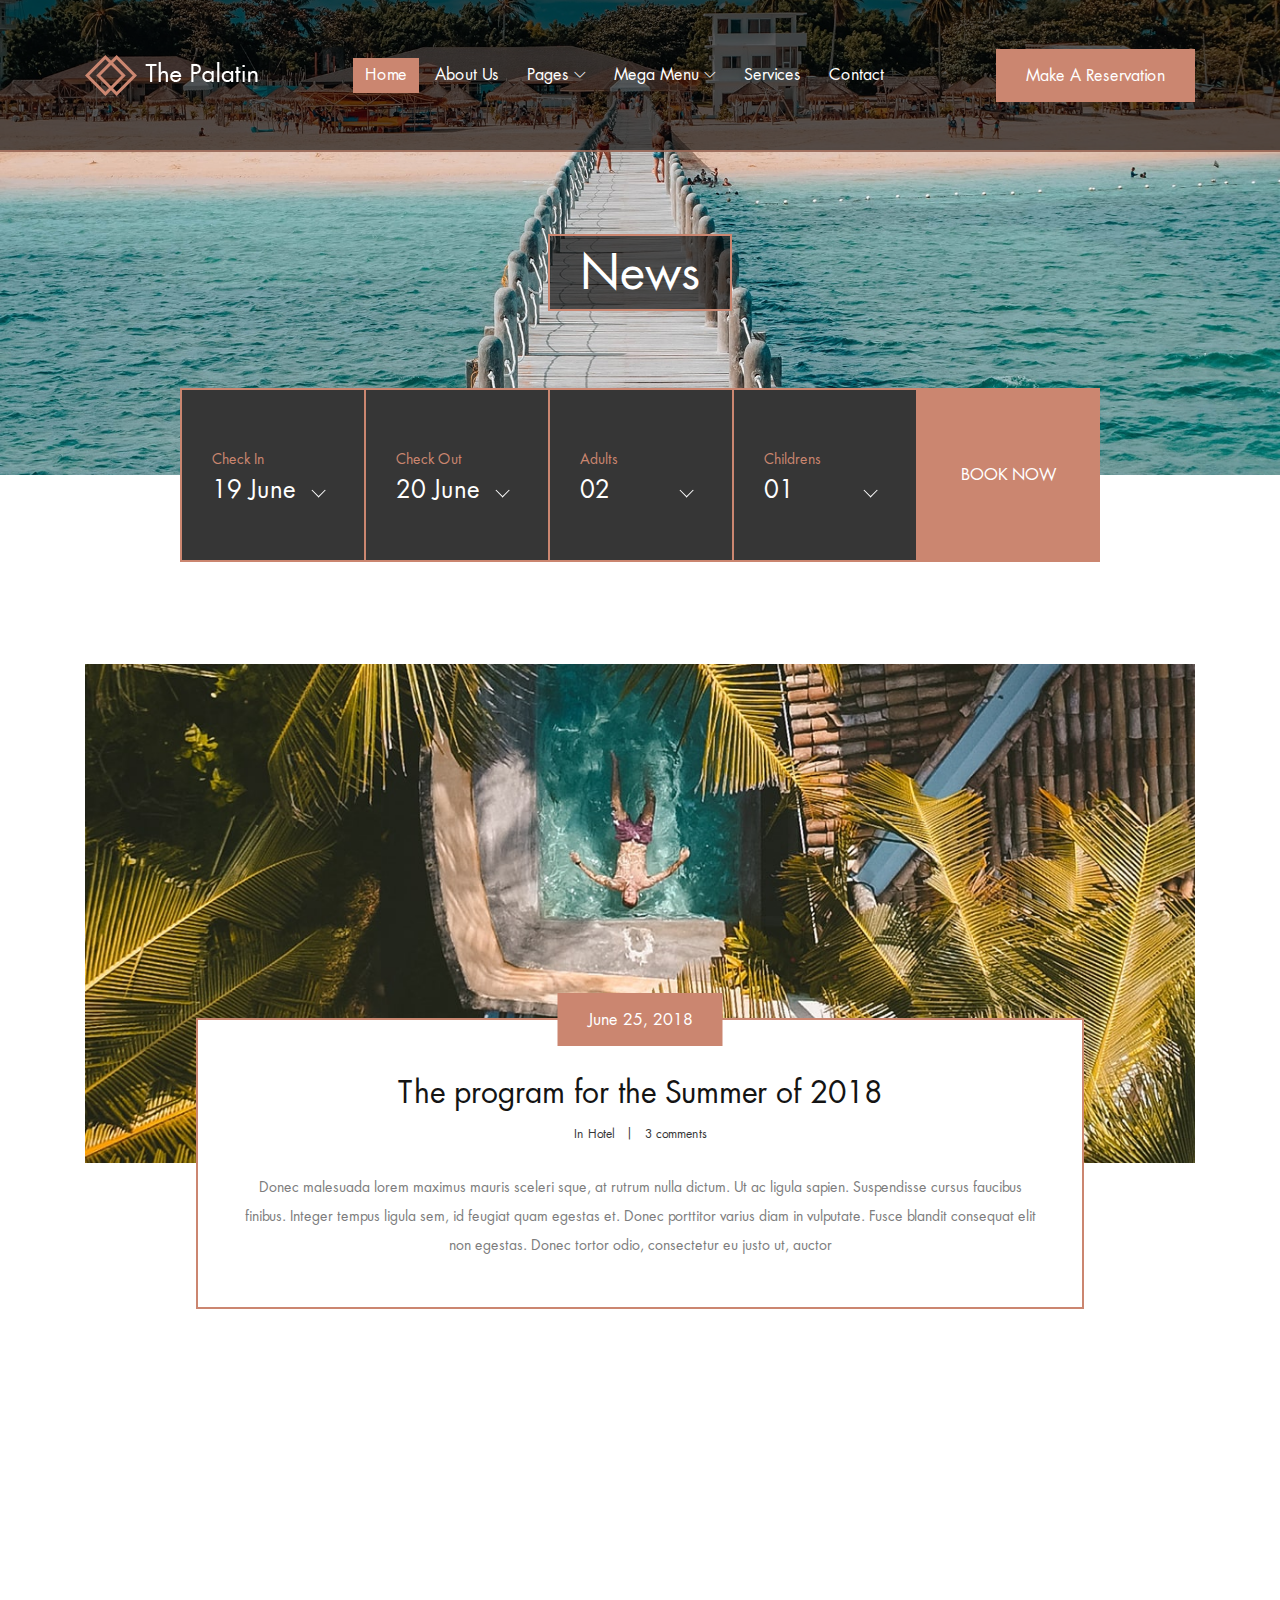
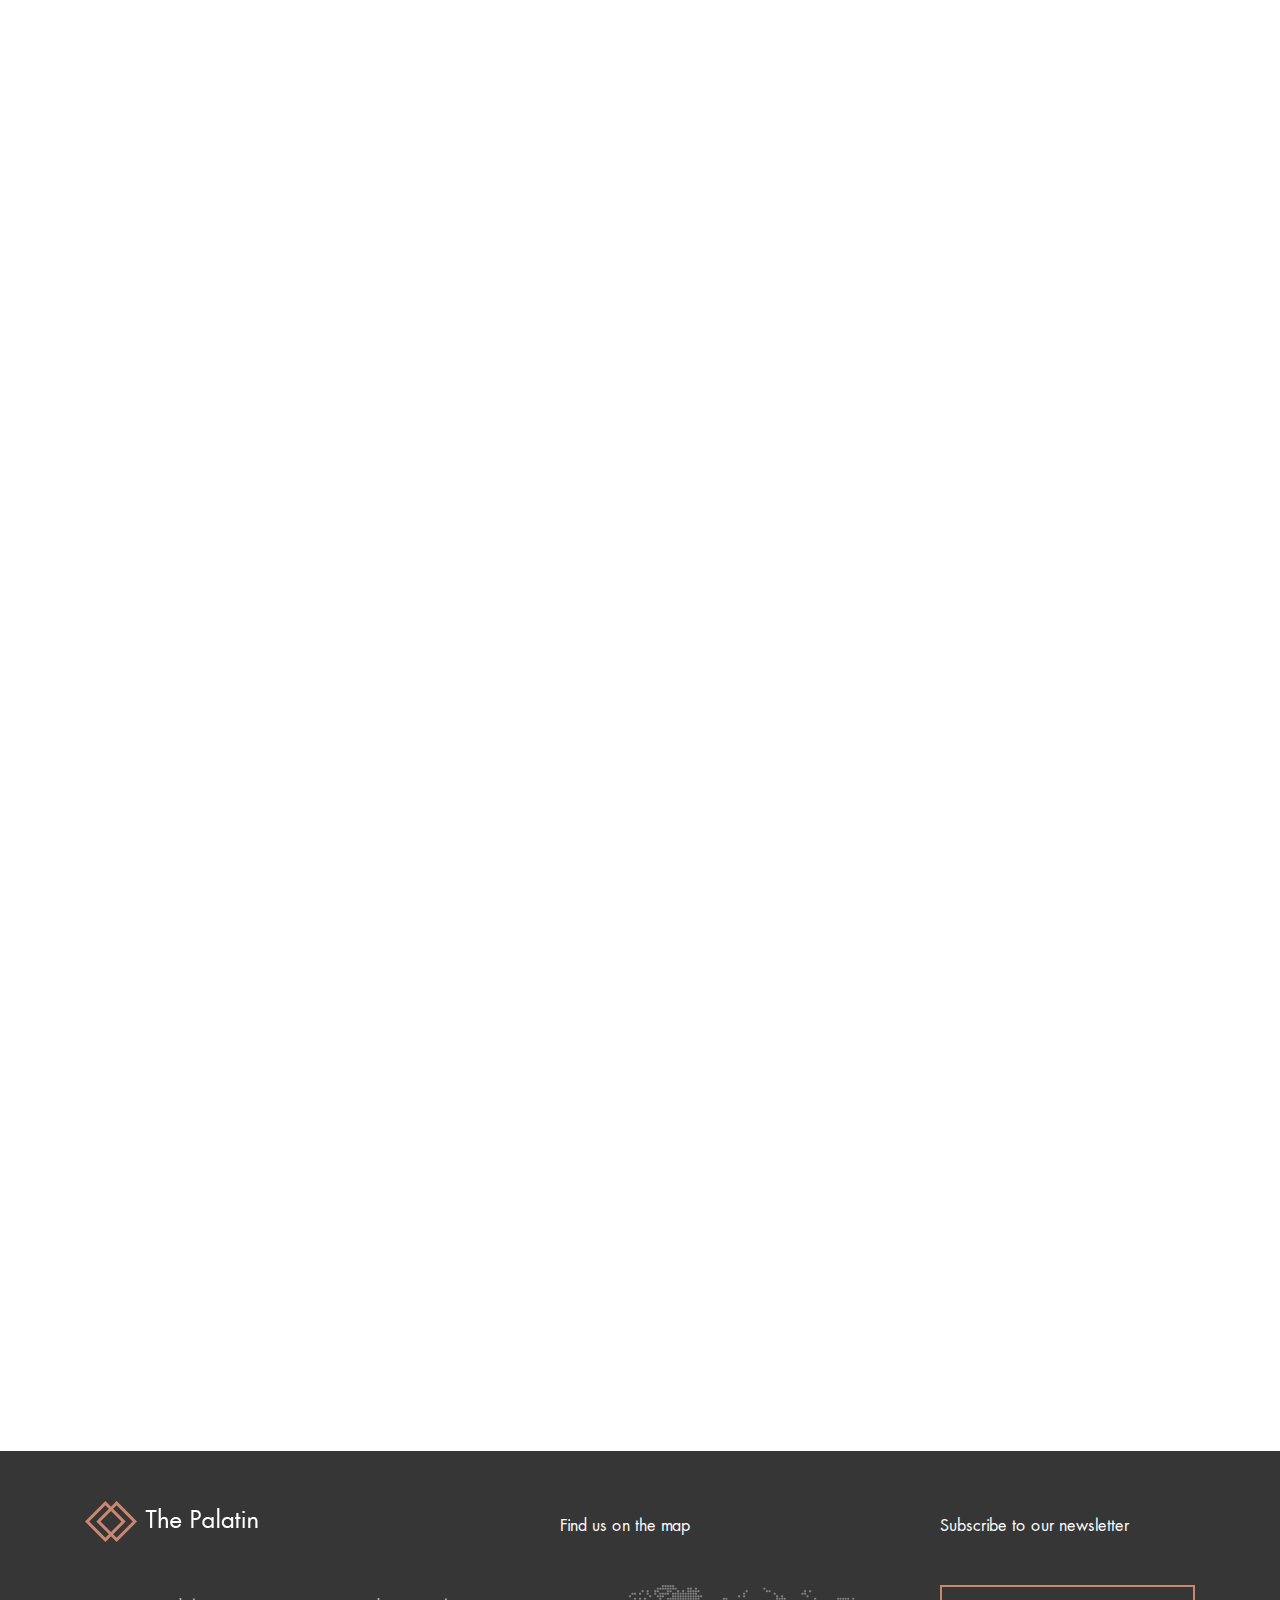
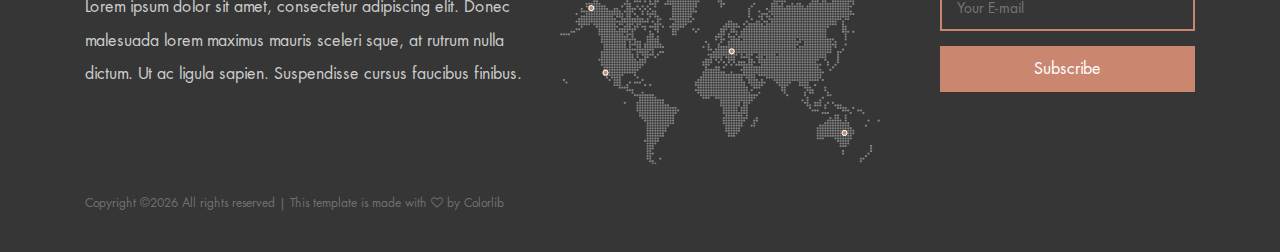
<file: blog.html>
<!DOCTYPE html>
<html lang="en">

<head>
    <meta charset="UTF-8">
    <meta name="description" content="">
    <meta http-equiv="X-UA-Compatible" content="IE=edge">
    <meta name="viewport" content="width=device-width, initial-scale=1, shrink-to-fit=no">
    <!-- The above 4 meta tags *must* come first in the head; any other head content must come *after* these tags -->

    <!-- Title -->
    <title>The Palatin - Hotel &amp; Resort Template</title>

    <!-- Favicon -->
    <link rel="icon" href="img/core-img/favicon.ico">

    <!-- Core Stylesheet -->
    <link rel="stylesheet" href="style.css">

</head>

<body>
    <!-- Preloader -->
    <div class="preloader d-flex align-items-center justify-content-center">
        <div class="cssload-container">
            <div class="cssload-loading"><i></i><i></i><i></i><i></i></div>
        </div>
    </div>

    <!-- ##### Header Area Start ##### -->
    <header class="header-area">
        <!-- Navbar Area -->
        <div class="palatin-main-menu">
            <div class="classy-nav-container breakpoint-off">
                <div class="container">
                    <!-- Menu -->
                    <nav class="classy-navbar justify-content-between" id="palatinNav">

                        <!-- Nav brand -->
                        <a href="index.html" class="nav-brand"><img src="img/core-img/logo.png" alt=""></a>

                        <!-- Navbar Toggler -->
                        <div class="classy-navbar-toggler">
                            <span class="navbarToggler"><span></span><span></span><span></span></span>
                        </div>

                        <!-- Menu -->
                        <div class="classy-menu">

                            <!-- close btn -->
                            <div class="classycloseIcon">
                                <div class="cross-wrap"><span class="top"></span><span class="bottom"></span></div>
                            </div>

                            <!-- Nav Start -->
                            <div class="classynav">
                                <ul>
                                    <li class="active"><a href="index.html">Home</a></li>
                                    <li><a href="about-us.html">About Us</a></li>
                                    <li><a href="#">Pages</a>
                                        <ul class="dropdown">
                                            <li><a href="index.html">Home</a></li>
                                            <li><a href="about-us.html">About Us</a></li>
                                            <li><a href="services.html">Services</a></li>
                                            <li><a href="rooms.html">Rooms</a></li>
                                            <li><a href="blog.html">News</a></li>
                                            <li><a href="contact.html">Contact</a></li>
                                            <li><a href="elements.html">Elements</a></li>
                                        </ul>
                                    </li>
                                    <li><a href="#">Mega Menu</a>
                                        <div class="megamenu">
                                            <ul class="single-mega cn-col-4">
                                                <li><a href="index.html">Home</a></li>
                                                <li><a href="about-us.html">About Us</a></li>
                                                <li><a href="services.html">Services</a></li>
                                                <li><a href="rooms.html">Rooms</a></li>
                                                <li><a href="blog.html">News</a></li>
                                                <li><a href="contact.html">Contact</a></li>
                                                <li><a href="elements.html">Elements</a></li>
                                            </ul>
                                            <ul class="single-mega cn-col-4">
                                                <li><a href="index.html">Home</a></li>
                                                <li><a href="about-us.html">About Us</a></li>
                                                <li><a href="services.html">Services</a></li>
                                                <li><a href="rooms.html">Rooms</a></li>
                                                <li><a href="blog.html">News</a></li>
                                                <li><a href="contact.html">Contact</a></li>
                                                <li><a href="elements.html">Elements</a></li>
                                            </ul>
                                            <ul class="single-mega cn-col-4">
                                                <li><a href="index.html">Home</a></li>
                                                <li><a href="about-us.html">About Us</a></li>
                                                <li><a href="services.html">Services</a></li>
                                                <li><a href="rooms.html">Rooms</a></li>
                                                <li><a href="blog.html">News</a></li>
                                                <li><a href="contact.html">Contact</a></li>
                                                <li><a href="elements.html">Elements</a></li>
                                            </ul>
                                            <ul class="single-mega cn-col-4">
                                                <li><a href="index.html">Home</a></li>
                                                <li><a href="about-us.html">About Us</a></li>
                                                <li><a href="services.html">Services</a></li>
                                                <li><a href="rooms.html">Rooms</a></li>
                                                <li><a href="blog.html">News</a></li>
                                                <li><a href="contact.html">Contact</a></li>
                                                <li><a href="elements.html">Elements</a></li>
                                            </ul>
                                        </div>
                                    </li>
                                    <li><a href="services.html">Services</a></li>
                                    <li><a href="contact.html">Contact</a></li>
                                </ul>

                                <!-- Button -->
                                <div class="menu-btn">
                                    <a href="#" class="btn palatin-btn">Make a Reservation</a>
                                </div>

                            </div>
                            <!-- Nav End -->
                        </div>
                    </nav>
                </div>
            </div>
        </div>
    </header>
    <!-- ##### Header Area End ##### -->

    <!-- ##### Breadcumb Area Start ##### -->
    <section class="breadcumb-area bg-img d-flex align-items-center justify-content-center" style="background-image: url(img/bg-img/bg-7.jpg);">
        <div class="bradcumbContent">
            <h2>News</h2>
        </div>
    </section>
    <!-- ##### Breadcumb Area End ##### -->

    <!-- ##### Book Now Area Start ##### -->
    <div class="book-now-area">
        <div class="container">
            <div class="row justify-content-center">
                <div class="col-12 col-lg-10">
                    <div class="book-now-form">
                        <form action="#">
                            <!-- Form Group -->
                            <div class="form-group">
                                <label for="select1">Check In</label>
                                <select class="form-control" id="select1">
                                  <option>19 June</option>
                                  <option>20 June</option>
                                  <option>21 June</option>
                                  <option>22 June</option>
                                  <option>23 June</option>
                                  <option>24 June</option>
                                  <option>25 June</option>
                                </select>
                            </div>

                            <!-- Form Group -->
                            <div class="form-group">
                                <label for="select2">Check Out</label>
                                <select class="form-control" id="select2">
                                  <option>20 June</option>
                                  <option>21 June</option>
                                  <option>22 June</option>
                                  <option>23 June</option>
                                  <option>24 June</option>
                                  <option>25 June</option>
                                  <option>26 June</option>
                                  <option>27 June</option>
                                </select>
                            </div>

                            <!-- Form Group -->
                            <div class="form-group">
                                <label for="select3">Adults</label>
                                <select class="form-control" id="select3">
                                  <option>02</option>
                                  <option>03</option>
                                  <option>04</option>
                                  <option>05</option>
                                  <option>06</option>
                                </select>
                            </div>

                            <!-- Form Group -->
                            <div class="form-group">
                                <label for="select4">Childrens</label>
                                <select class="form-control" id="select4">
                                  <option>01</option>
                                  <option>02</option>
                                  <option>03</option>
                                  <option>04</option>
                                  <option>05</option>
                                </select>
                            </div>

                            <!-- Button -->
                            <button type="submit">Book Now</button>
                        </form>
                    </div>
                </div>
            </div>
        </div>
    </div>
    <!-- ##### Book Now Area End ##### -->

    <!-- ##### Blog Area Start ##### -->
    <div class="blog-area section-padding-0-100">
        <div class="container">
            <div class="row">
                <div class="col-12">
                    <div class="palatin-blog-posts">

                        <!-- ##### Single Blog Post ##### -->
                        <div class="single-blog-post mb-100 wow fadeInUp" data-wow-delay="100ms">
                            <!-- Post Thumb -->
                            <div class="blog-post-thumb">
                                <img src="img/blog-img/1.jpg" alt="">
                            </div>
                            <!-- Post Content -->
                            <div class="post-content">
                                <!-- Post Date-->
                                <a href="#" class="post-date btn palatin-btn">June 25, 2018</a>
                                <!-- Post Title -->
                                <a href="#" class="post-title">The program for the Summer of 2018</a>
                                <!-- Post Meta -->
                                <div class="post-meta d-flex justify-content-center">
                                    <!-- Catagory -->
                                    <a href="#" class="post-catagory">In Hotel</a>
                                    <!-- Comments -->
                                    <a href="#" class="post-comments">3 comments</a>
                                </div>
                                <!-- Post Excerpt -->
                                <p>Donec malesuada lorem maximus mauris sceleri sque, at rutrum nulla dictum. Ut ac ligula sapien. Suspendisse cursus faucibus finibus. Integer tempus ligula sem, id feugiat quam egestas et. Donec porttitor varius diam in vulputate. Fusce blandit consequat elit non egestas. Donec tortor odio, consectetur eu justo ut, auctor</p>
                            </div>
                        </div>

                        <!-- ##### Single Blog Post ##### -->
                        <div class="single-blog-post mb-100 wow fadeInUp" data-wow-delay="300ms">
                            <!-- Post Thumb -->
                            <div class="blog-post-thumb">
                                <img src="img/blog-img/2.jpg" alt="">
                            </div>
                            <!-- Post Content -->
                            <div class="post-content">
                                <!-- Post Date-->
                                <a href="#" class="post-date btn palatin-btn">June 25, 2018</a>
                                <!-- Post Title -->
                                <a href="#" class="post-title">June opening for our Pool Bar</a>
                                <!-- Post Meta -->
                                <div class="post-meta d-flex justify-content-center">
                                    <!-- Catagory -->
                                    <a href="#" class="post-catagory">In Hotel</a>
                                    <!-- Comments -->
                                    <a href="#" class="post-comments">3 comments</a>
                                </div>
                                <!-- Post Excerpt -->
                                <p>Donec malesuada lorem maximus mauris sceleri sque, at rutrum nulla dictum. Ut ac ligula sapien. Suspendisse cursus faucibus finibus. Integer tempus ligula sem, id feugiat quam egestas et. Donec porttitor varius diam in vulputate. Fusce blandit consequat elit non egestas. Donec tortor odio, consectetur eu justo ut, auctor</p>
                            </div>
                        </div>

                        <!-- ##### Single Blog Post ##### -->
                        <div class="single-blog-post mb-100 wow fadeInUp" data-wow-delay="500ms">
                            <!-- Post Thumb -->
                            <div class="blog-post-thumb">
                                <img src="img/blog-img/3.jpg" alt="">
                            </div>
                            <!-- Post Content -->
                            <div class="post-content">
                                <!-- Post Date-->
                                <a href="#" class="post-date btn palatin-btn">June 25, 2018</a>
                                <!-- Post Title -->
                                <a href="#" class="post-title">3 Tip for the perfect vacation</a>
                                <!-- Post Meta -->
                                <div class="post-meta d-flex justify-content-center">
                                    <!-- Catagory -->
                                    <a href="#" class="post-catagory">In Hotel</a>
                                    <!-- Comments -->
                                    <a href="#" class="post-comments">3 comments</a>
                                </div>
                                <!-- Post Excerpt -->
                                <p>Donec malesuada lorem maximus mauris sceleri sque, at rutrum nulla dictum. Ut ac ligula sapien. Suspendisse cursus faucibus finibus. Integer tempus ligula sem, id feugiat quam egestas et. Donec porttitor varius diam in vulputate. Fusce blandit consequat elit non egestas. Donec tortor odio, consectetur eu justo ut, auctor</p>
                            </div>
                        </div>

                    </div>
                </div>

                <div class="col-12">
                    <div class="load-more-btn text-center wow fadeInUp" data-wow-delay="700ms">
                        <a href="#" class="btn palatin-btn">Load More</a>
                    </div>
                </div>
            </div>
        </div>
    </div>
    <!-- ##### Blog Area End ##### -->

    <!-- ##### Footer Area Start ##### -->
    <footer class="footer-area">
        <div class="container">
            <div class="row">

                <!-- Footer Widget Area -->
                <div class="col-12 col-lg-5">
                    <div class="footer-widget-area mt-50">
                        <a href="#" class="d-block mb-5"><img src="img/core-img/logo.png" alt=""></a>
                        <p>Lorem ipsum dolor sit amet, consectetur adipiscing elit. Donec malesuada lorem maximus mauris sceleri sque, at rutrum nulla dictum. Ut ac ligula sapien. Suspendisse cursus faucibus finibus. </p>
                    </div>
                </div>

                <!-- Footer Widget Area -->
                <div class="col-12 col-md-6 col-lg-4">
                    <div class="footer-widget-area mt-50">
                        <h6 class="widget-title mb-5">Find us on the map</h6>
                        <img src="img/bg-img/footer-map.png" alt="">
                    </div>
                </div>

                <!-- Footer Widget Area -->
                <div class="col-12 col-md-6 col-lg-3">
                    <div class="footer-widget-area mt-50">
                        <h6 class="widget-title mb-5">Subscribe to our newsletter</h6>
                        <form action="#" method="post" class="subscribe-form">
                            <input type="email" name="subscribe-email" id="subscribeemail" placeholder="Your E-mail">
                            <button type="submit">Subscribe</button>
                        </form>
                    </div>
                </div>

                <!-- Copywrite Text -->
                <div class="col-12">
                    <div class="copywrite-text mt-30">
                        <p><a href="#"><!-- Link back to Colorlib can't be removed. Template is licensed under CC BY 3.0. -->
Copyright &copy;<script>document.write(new Date().getFullYear());</script> All rights reserved | This template is made with <i class="fa fa-heart-o" aria-hidden="true"></i> by <a href="https://colorlib.com" target="_blank">Colorlib</a>
<!-- Link back to Colorlib can't be removed. Template is licensed under CC BY 3.0. --></p>
                    </div>
                </div>
            </div>
        </div>
    </footer>
    <!-- ##### Footer Area End ##### -->

    <!-- ##### All Javascript Script ##### -->
    <!-- jQuery-2.2.4 js -->
    <script src="js/jquery/jquery-2.2.4.min.js"></script>
    <!-- Popper js -->
    <script src="js/bootstrap/popper.min.js"></script>
    <!-- Bootstrap js -->
    <script src="js/bootstrap/bootstrap.min.js"></script>
    <!-- All Plugins js -->
    <script src="js/plugins/plugins.js"></script>
    <!-- Active js -->
    <script src="js/active.js"></script>
</body>

</html>
</file>
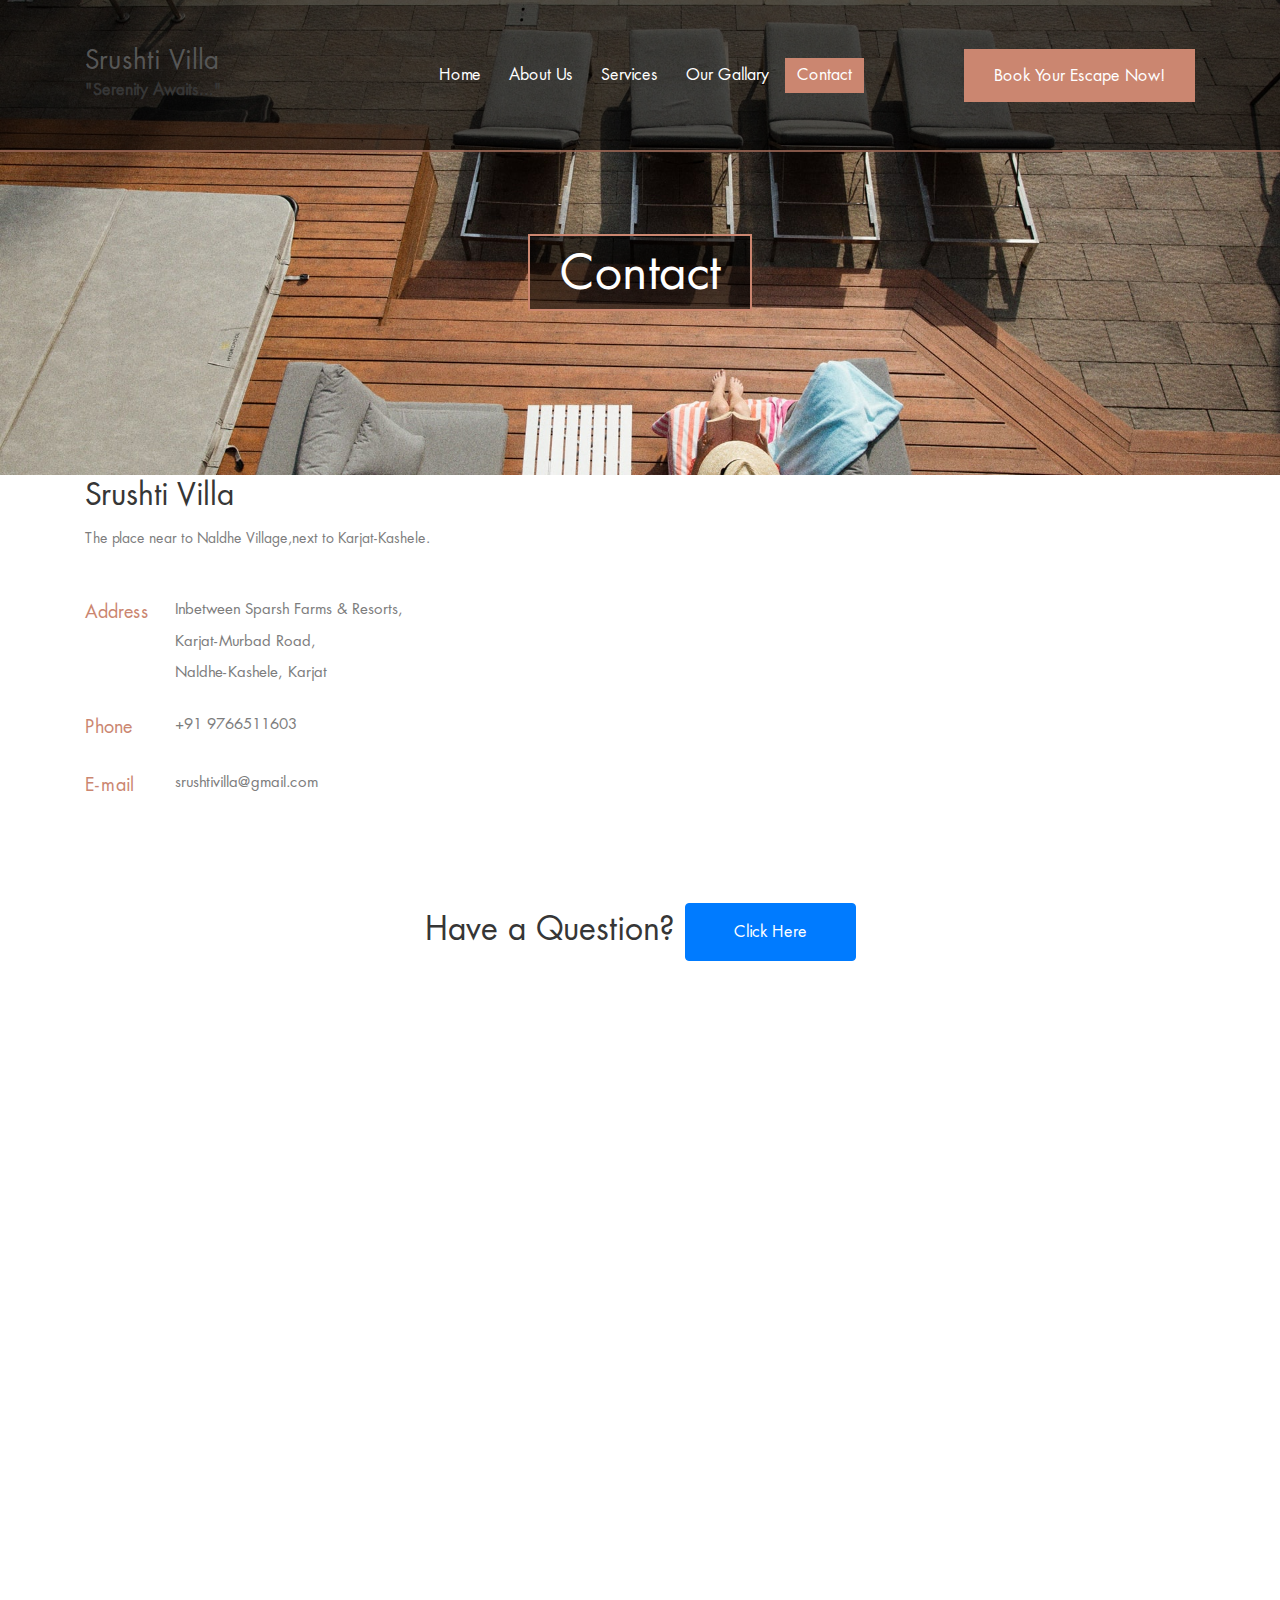
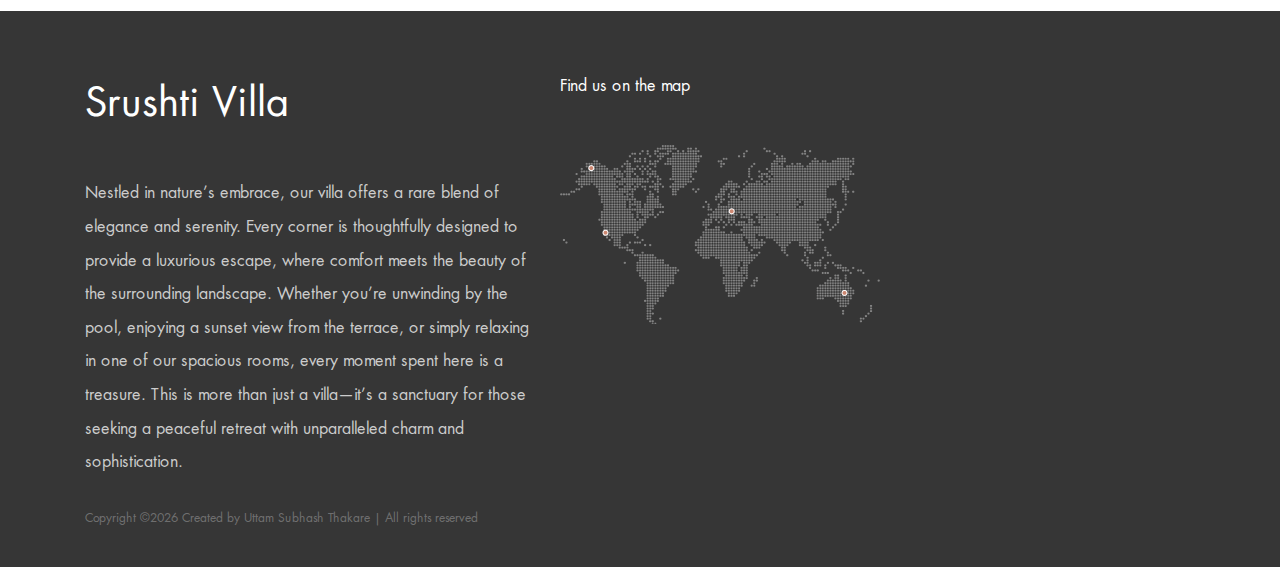
<file: contact.html>
<!DOCTYPE html>
<html lang="en">

<head>
    <meta charset="UTF-8">
    <meta name="description" content="">
    <meta http-equiv="X-UA-Compatible" content="IE=edge">
    <meta name="viewport" content="width=device-width, initial-scale=1, shrink-to-fit=no">
    <!-- The above 4 meta tags *must* come first in the head; any other head content must come *after* these tags -->

    <!-- Title -->
    <title>Srushti Villa - Farm &amp; Rooms</title>

    <!-- Favicon -->
    <link rel="icon" href="img/core-img/favicon.ico">

    <!-- Core Stylesheet -->
    <link rel="stylesheet" href="style.css">
</head>

<body>
    <!-- Preloader -->
    <div class="preloader d-flex align-items-center justify-content-center">
        <div class="cssload-container">
            <div class="cssload-loading"><i></i><i></i><i></i><i></i></div>
        </div>
    </div>

    <!-- ##### Header Area Start ##### -->
    <header class="header-area">
        <!-- Navbar Area -->
        <div class="palatin-main-menu">
            <div class="classy-nav-container breakpoint-off">
                <div class="container">
                    <!-- Menu -->
                    <nav class="classy-navbar justify-content-between" id="palatinNav">

                        <!-- Nav brand -->
                        <!-- <a href="index.html" class="nav-brand"><img src="img/core-img/logo.png" alt=""></a> -->
                        <div>
                            <a href="index.html" class="nav-brand">Srushti Villa</a>
                            <h6 font-color="white"><b>"Serenity Awaits..."</b></h6>
                        </div>

                        <!-- Navbar Toggler -->
                        <div class="classy-navbar-toggler">
                            <span class="navbarToggler"><span></span><span></span><span></span></span>
                        </div>

                        <!-- Menu -->
                        <div class="classy-menu">

                            <!-- close btn -->
                            <div class="classycloseIcon">
                                <div class="cross-wrap"><span class="top"></span><span class="bottom"></span></div>
                            </div>

                            <!-- Nav Start -->
                            <div class="classynav">
                                <ul>
                                    <li><a href="index.html">Home</a></li>
                                    <li><a href="about-us.html">About Us</a></li>
                                    <!-- <li><a href="#">Pages</a>
                                        <ul class="dropdown">
                                            <li><a href="index.html">Home</a></li>
                                            <li><a href="about-us.html">About Us</a></li>
                                            <li><a href="services.html">Services</a></li>
                                            <li><a href="rooms.html">Rooms</a></li>
                                            <li><a href="blog.html">News</a></li>
                                            <li><a href="contact.html">Contact</a></li>
                                            <li><a href="elements.html">Elements</a></li>
                                        </ul>
                                    </li> -->
                                    <!-- <li><a href="#">Mega Menu</a>
                                        <div class="megamenu">
                                            <ul class="single-mega cn-col-4">
                                                <li><a href="index.html">Home</a></li>
                                                <li><a href="about-us.html">About Us</a></li>
                                                <li><a href="services.html">Services</a></li>
                                                <li><a href="rooms.html">Rooms</a></li>
                                                <li><a href="blog.html">News</a></li>
                                                <li><a href="contact.html">Contact</a></li>
                                                <li><a href="elements.html">Elements</a></li>
                                            </ul>
                                            <ul class="single-mega cn-col-4">
                                                <li><a href="index.html">Home</a></li>
                                                <li><a href="about-us.html">About Us</a></li>
                                                <li><a href="services.html">Services</a></li>
                                                <li><a href="rooms.html">Rooms</a></li>
                                                <li><a href="blog.html">News</a></li>
                                                <li><a href="contact.html">Contact</a></li>
                                                <li><a href="elements.html">Elements</a></li>
                                            </ul>
                                            <ul class="single-mega cn-col-4">
                                                <li><a href="index.html">Home</a></li>
                                                <li><a href="about-us.html">About Us</a></li>
                                                <li><a href="services.html">Services</a></li>
                                                <li><a href="rooms.html">Rooms</a></li>
                                                <li><a href="blog.html">News</a></li>
                                                <li><a href="contact.html">Contact</a></li>
                                                <li><a href="elements.html">Elements</a></li>
                                            </ul>
                                            <ul class="single-mega cn-col-4">
                                                <li><a href="index.html">Home</a></li>
                                                <li><a href="about-us.html">About Us</a></li>
                                                <li><a href="services.html">Services</a></li>
                                                <li><a href="rooms.html">Rooms</a></li>
                                                <li><a href="blog.html">News</a></li>
                                                <li><a href="contact.html">Contact</a></li>
                                                <li><a href="elements.html">Elements</a></li>
                                            </ul>
                                        </div>
                                    </li> -->
                                    <li><a href="services.html">Services</a></li>
                                    <li><a href="our-gallary.html">Our Gallary</a></li>
                                    <li class="active"><a href="contact.html">Contact</a></li>
                                </ul>

                                <!-- Button -->
                                <div class="menu-btn">
                                    <a href="contact.html" class="btn palatin-btn">Book Your Escape Now!</a>
                                </div>

                            </div>
                            <!-- Nav End -->
                        </div>
                    </nav>
                </div>
            </div>
        </div>
    </header>
    <!-- ##### Header Area End ##### -->

    <!-- ##### Breadcumb Area Start ##### -->
    <section class="breadcumb-area bg-img d-flex align-items-center justify-content-center" style="background-image: url(img/bg-img/bg-8.jpg);">
        <div class="bradcumbContent">
            <h2>Contact</h2>
        </div>
    </section>
    <!-- ##### Breadcumb Area End ##### -->

    <!-- ##### Book Now Area Start ##### -->
    <!-- <div class="book-now-area">
        <div class="container">
            <div class="row justify-content-center">
                <div class="col-12 col-lg-10">
                    <div class="book-now-form">
                        <form action="#"> -->
                            <!-- Form Group -->
                            <!-- <div class="form-group">
                                <label for="select1">Check In</label>
                                <select class="form-control" id="select1">
                                  <option>19 June</option>
                                  <option>20 June</option>
                                  <option>21 June</option>
                                  <option>22 June</option>
                                  <option>23 June</option>
                                  <option>24 June</option>
                                  <option>25 June</option>
                                </select>
                            </div> -->

                            <!-- Form Group -->
                            <!-- <div class="form-group">
                                <label for="select2">Check Out</label>
                                <select class="form-control" id="select2">
                                  <option>20 June</option>
                                  <option>21 June</option>
                                  <option>22 June</option>
                                  <option>23 June</option>
                                  <option>24 June</option>
                                  <option>25 June</option>
                                  <option>26 June</option>
                                  <option>27 June</option>
                                </select>
                            </div> -->

                            <!-- Form Group -->
                            <!-- <div class="form-group">
                                <label for="select3">Adults</label>
                                <select class="form-control" id="select3">
                                  <option>02</option>
                                  <option>03</option>
                                  <option>04</option>
                                  <option>05</option>
                                  <option>06</option>
                                </select>
                            </div> -->

                            <!-- Form Group -->
                            <!-- <div class="form-group">
                                <label for="select4">Childrens</label>
                                <select class="form-control" id="select4">
                                  <option>01</option>
                                  <option>02</option>
                                  <option>03</option>
                                  <option>04</option>
                                  <option>05</option>
                                </select>
                            </div> -->

                            <!-- Button -->
                            <!-- <button type="submit">Book Now</button>
                        </form>
                    </div>
                </div>
            </div>
        </div>
    </div> -->
    <!-- ##### Book Now Area End ##### -->

    <!-- ##### Contact Area Start ##### -->
    <section class="contact-information-area">
        <div class="container">
            <div class="row">

                <!-- Single Contact Information -->
                <!-- <div class="col-12 col-lg-4"> -->
                    <!-- <div class="single-contact-information mb-100">
                        <div class="section-text">
                            <h3>Ibiza</h3>
                            <p>Donec malesuada lorem maximus mauris sceleri sque, at rutrum nulla dictum.</p>
                        </div> -->
                        <!-- Single Contact Information -->
                        <!-- <div class="contact-content d-flex">
                            <p>Address</p>
                            <p>1481 Creekside Lane <br>Avila Beach, CA 931</p>
                        </div> -->
                        <!-- Single Contact Information -->
                        <!-- <div class="contact-content d-flex">
                            <p>Phone</p>
                            <p>+36 345 7953 4994</p>
                        </div> -->
                        <!-- Single Contact Information -->
                        <!-- <div class="contact-content d-flex">
                            <p>E-mail</p>
                            <p>yourmail@gmail.com</p>
                        </div> -->
                    <!-- </div>
                </div> -->

                <!-- Single Contact Information -->
                <!-- <div class="col-12 col-lg-4">
                    <div class="single-contact-information mb-100">
                        <div class="section-text">
                            <h3>Los Angeles</h3>
                            <p>Ut ac ligula sapien. Suspendisse cursus faucibus finibus. Integer tempus ligula sem.</p>
                        </div> -->
                        <!-- Single Contact Information -->
                        <!-- <div class="contact-content d-flex">
                            <p>Address</p>
                            <p>245 Principe Lane <br>Avila Beach, Spain</p>
                        </div> -->
                        <!-- Single Contact Information -->
                        <!-- <div class="contact-content d-flex">
                            <p>Phone</p>
                            <p>+36 345 7953 4994</p>
                        </div> -->
                        <!-- Single Contact Information -->
                        <!-- <div class="contact-content d-flex">
                            <p>E-mail</p>
                            <p>yourmail@gmail.com</p>
                        </div>
                    </div>
                </div> -->

                <!-- Single Contact Information -->
                <div class="col-12 col-lg-4">
                    <div class="single-contact-information mb-100">
                        <div class="section-text">
                            <h3>Srushti Villa</h3>
                            <p>The place near to Naldhe Village,next to Karjat-Kashele.</p>
                        </div>
                        <!-- Single Contact Information -->
                        <div class="contact-content d-flex">
                            <p>Address</p>
                            <p>Inbetween Sparsh Farms & Resorts,<br> Karjat-Murbad Road, <br>Naldhe-Kashele, Karjat</p>
                        </div>
                        <!-- Single Contact Information -->
                        <div class="contact-content d-flex">
                            <p>Phone</p>
                            <p>+91 9766511603</p>
                        </div>
                        <!-- Single Contact Information -->
                        <div class="contact-content d-flex">
                            <p>E-mail</p>
                            <p>srushtivilla@gmail.com</p>
                        </div>
                    </div>
                </div>
            </div>
        </div>
    </section>
    <!-- ##### Contact Area End ##### -->
        <div class="row justify-content-center">
            <div class="col-md-7 ftco-animate text-center">
                <h2>Have a<span> Question?  </span> <a href="https://forms.gle/xdvDZo2XkuZpGnEC7" class="btn btn-primary py-3 px-5">Click Here</a> </h2>
            </div>
        </div>
       </div>
    <br>
       <!-- ##### Contact Form Area Start ##### -->
    <!-- <section class="contact-form-area mb-100">
        <div class="container">
            <div class="row">
                <div class="col-12">
                    <div class="section-heading">
                        <div class="line-"></div>
                        <h2>Get in touch</h2>
                    </div>
                </div>
            </div>

            <div class="row">
                <div class="col-12"> -->
                    <!-- Contact Form -->
                    <!-- <form action="#" method="post">
                        <div class="row">
                            <div class="col-lg-4">
                                <input type="text" class="form-control" name="text" placeholder="Your Name">
                            </div>
                            <div class="col-lg-4">
                                <input type="email" class="form-control" name="email" placeholder="E-mail">
                            </div>
                            <div class="col-lg-4">
                                <input type="text" class="form-control" name="subject" placeholder="Subject">
                            </div>
                            <div class="col-12">
                                <textarea name="message" class="form-control" id="message" cols="30" rows="10" placeholder="Message"></textarea>
                            </div>
                            <div class="col-12">
                                <button type="submit" class="btn palatin-btn mt-50">Send Message</button>
                            </div>
                        </div>
                    </form>
                </div>
            </div>
        </div>
    </section> -->
    <!-- ##### Contact Form Area End ##### -->

    <!-- ##### Google Maps ##### -->
    <div class="map-area mb-100">
        <div class="container">
            <div class="row">
                <div class="col-12">
                    <iframe src="https://www.google.com/maps/embed?pb=!1m18!1m12!1m3!1d7543.644053409086!2d73.41881254067441!3d19.027562501986683!2m3!1f0!2f0!3f0!3m2!1i1024!2i768!4f13.1!3m3!1m2!1s0x3be7f7f02ed2fbad%3A0xeffd7034ae0922e5!2sSrushti%20Villa!5e0!3m2!1sen!2sin!4v1732005667012!5m2!1sen!2sin" width="600" height="450" style="border:0;" allowfullscreen="" loading="lazy" referrerpolicy="no-referrer-when-downgrade"></iframe>
                </div>
            </div>
        </div>
    </div>

    
    <!-- ##### Footer Area Start ##### -->
    <footer class="footer-area">
        <div class="container">
            <div class="row">

                <!-- Footer Widget Area -->
                <div class="col-12 col-lg-5">
                    <div class="footer-widget-area mt-50">
                        <!-- <a href="#" class="d-block mb-5"><img src="img/core-img/logo.ng" alt="Srushti Villa"></a> -->
                        <h1 class="widget-title mb-5">Srushti Villa</h1>
                        <p>Nestled in nature’s embrace, our villa offers a rare blend of elegance and serenity. Every corner is thoughtfully designed to provide a luxurious escape, where comfort meets the beauty of the surrounding landscape. Whether you’re unwinding by the pool, enjoying a sunset view from the terrace, or simply relaxing in one of our spacious rooms, every moment spent here is a treasure. This is more than just a villa—it’s a sanctuary for those seeking a peaceful retreat with unparalleled charm and sophistication.</p>
                    </div>
                </div>

                <!-- Footer Widget Area -->
                <div class="col-12 col-md-6 col-lg-4">
                    <div class="footer-widget-area mt-50">
                        <h6 class="widget-title mb-5">Find us on the map</h6>
                        <img src="img/bg-img/footer-map.png" alt="">
                    </div>
                </div>

                <!-- Footer Widget Area -->
                <!-- <div class="col-12 col-md-6 col-lg-3">
                    <div class="footer-widget-area mt-50">
                        <h6 class="widget-title mb-5">Subscribe to our newsletter</h6>
                        <form action="#" method="post" class="subscribe-form">
                            <input type="email" name="subscribe-email" id="subscribeemail" placeholder="Your E-mail">
                            <button type="submit">Subscribe</button>
                        </form>
                    </div>
                </div> -->

                <!-- Copywrite Text -->
                <div class="col-12">
                    <div class="copywrite-text mt-30">
                        <p><a href="#"><!-- Link back to Colorlib can't be removed. Template is licensed under CC BY 3.0. -->
Copyright &copy;<script>document.write(new Date().getFullYear());</script> Created by Uttam Subhash Thakare | All rights reserved 
<!-- | This template is made with <i class="fa fa-heart-o" aria-hidden="true"></i> by <a href="https://colorlib.com" target="_blank">Colorlib</a> -->
<!-- Link back to Colorlib can't be removed. Template is licensed under CC BY 3.0. --></p>
                    </div>
                </div>
            </div>
        </div>
    </footer>
    <!-- ##### Footer Area End ##### -->
    
    <!-- ##### All Javascript Script ##### -->
    <!-- jQuery-2.2.4 js -->
    <script src="js/jquery/jquery-2.2.4.min.js"></script>
    <!-- Popper js -->
    <script src="js/bootstrap/popper.min.js"></script>
    <!-- Bootstrap js -->
    <script src="js/bootstrap/bootstrap.min.js"></script>
    <!-- All Plugins js -->
    <script src="js/plugins/plugins.js"></script>
    <!-- Active js -->
    <script src="js/active.js"></script>
</body>

</html>
</file>
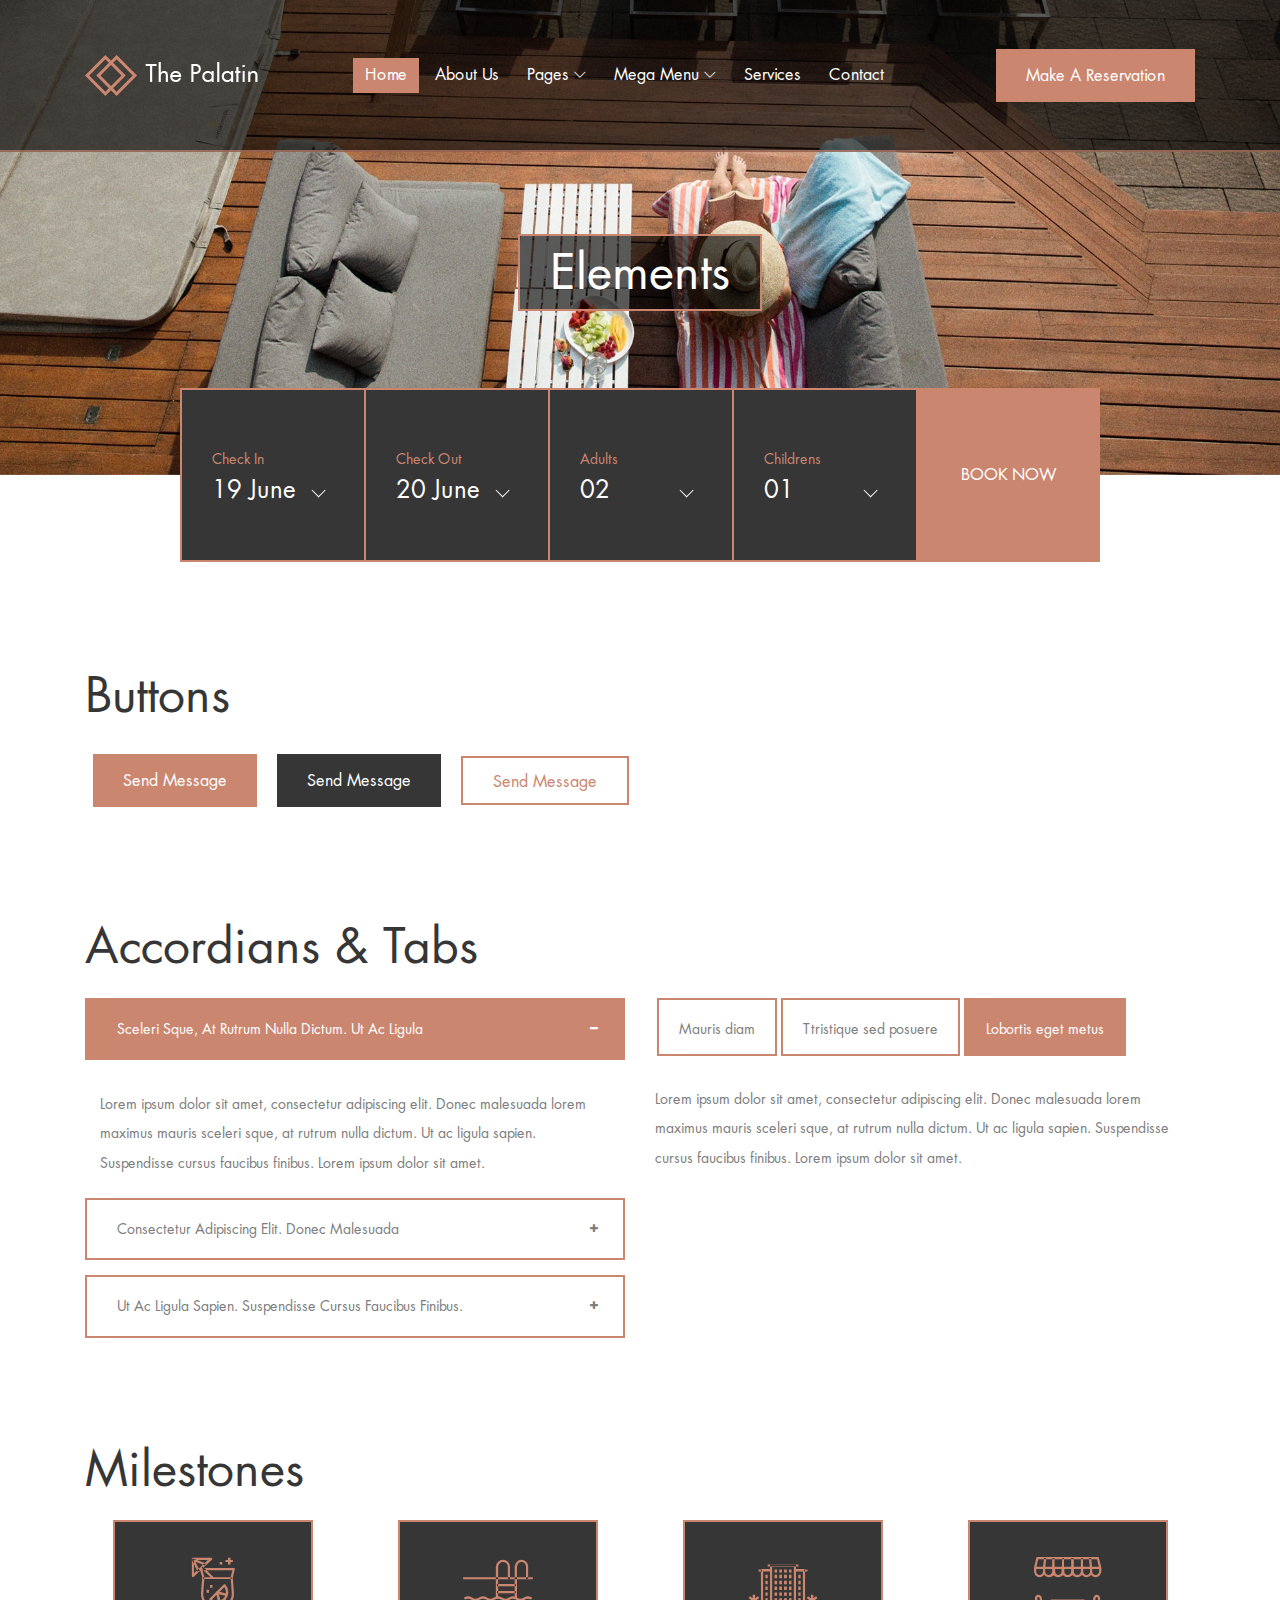
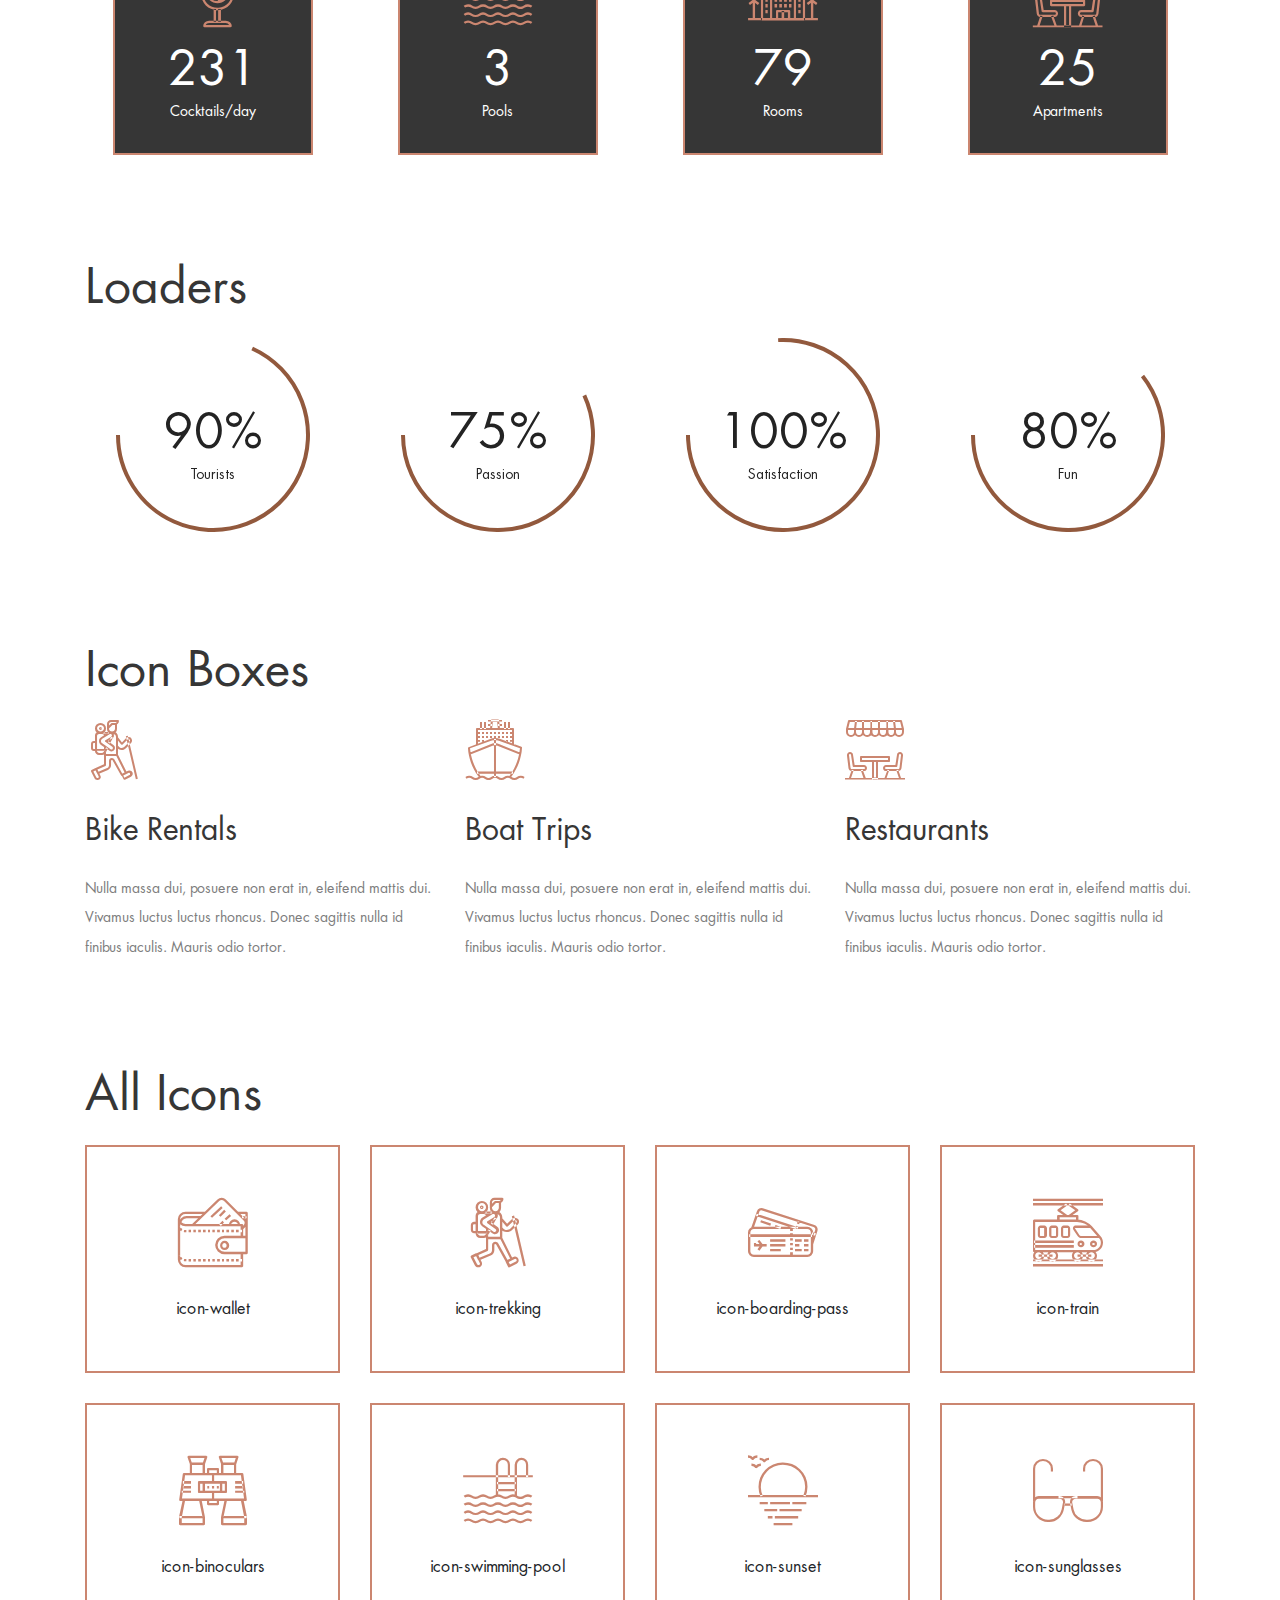
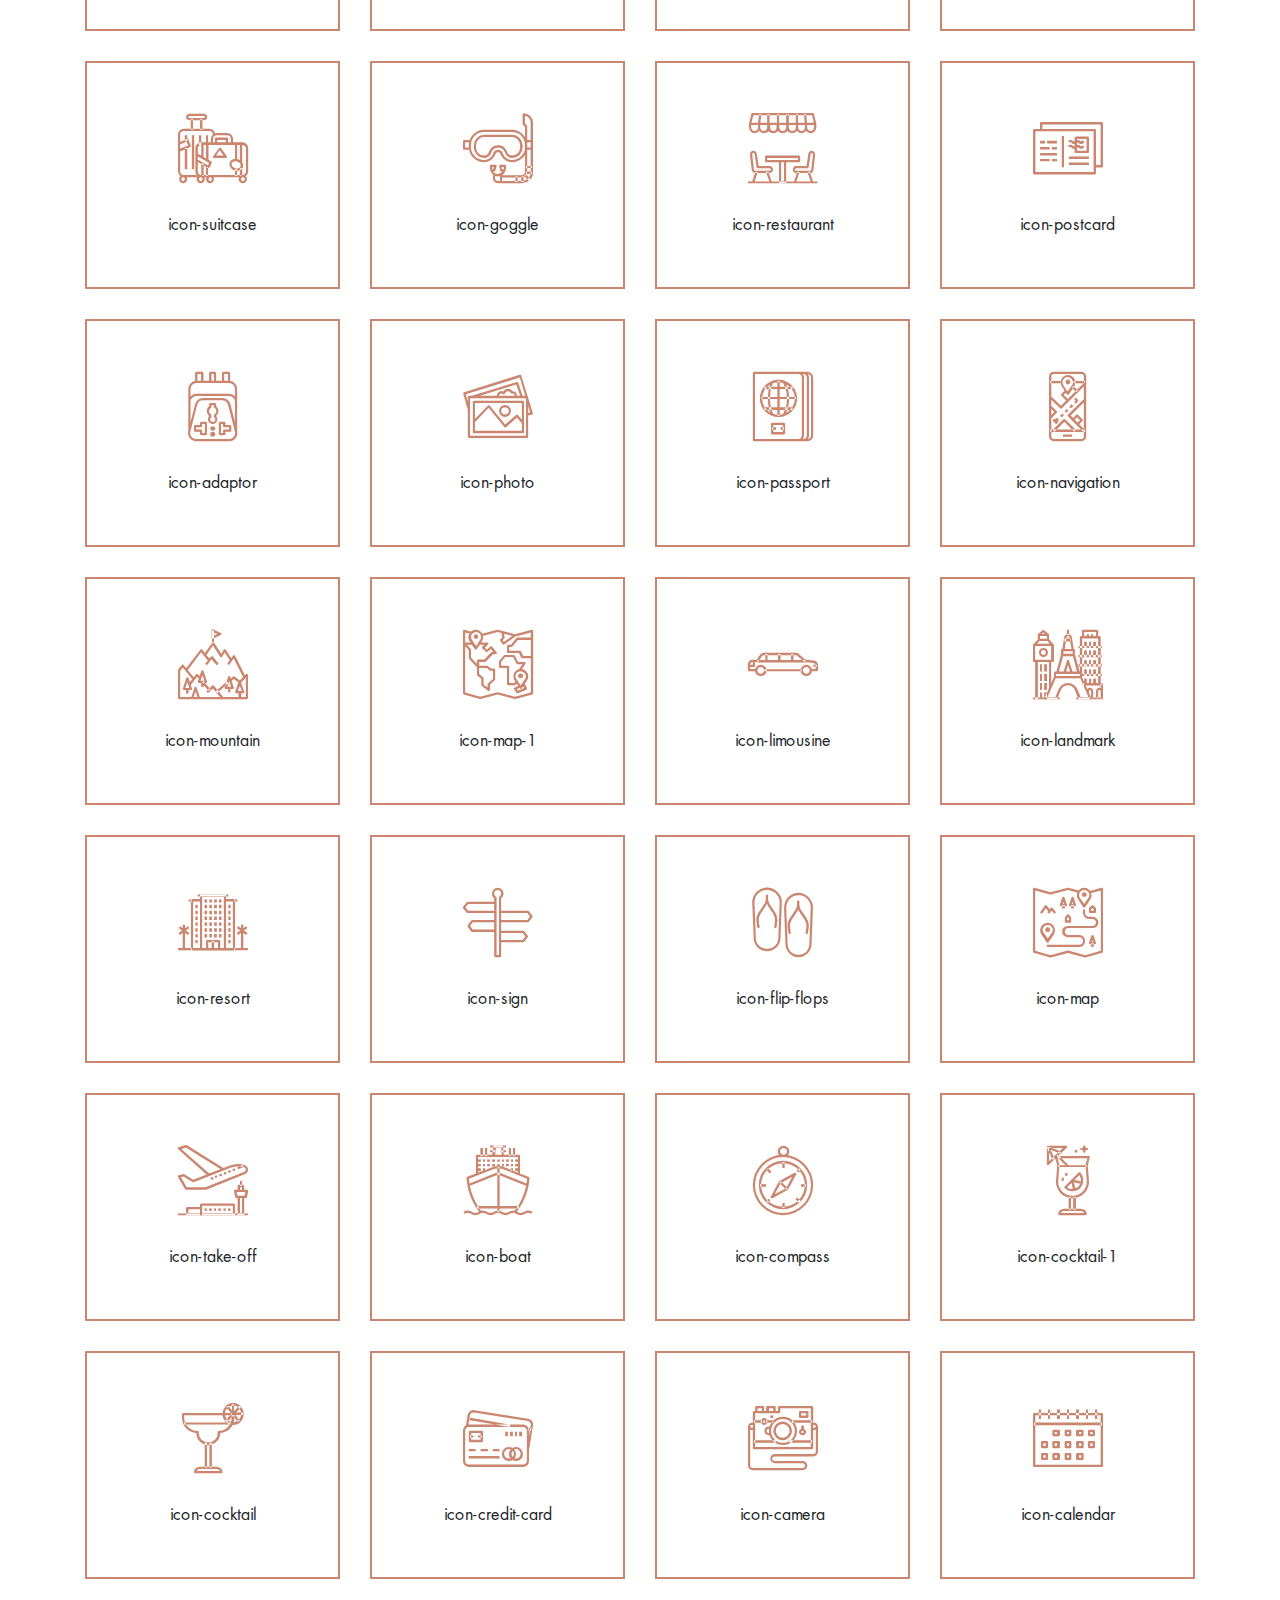
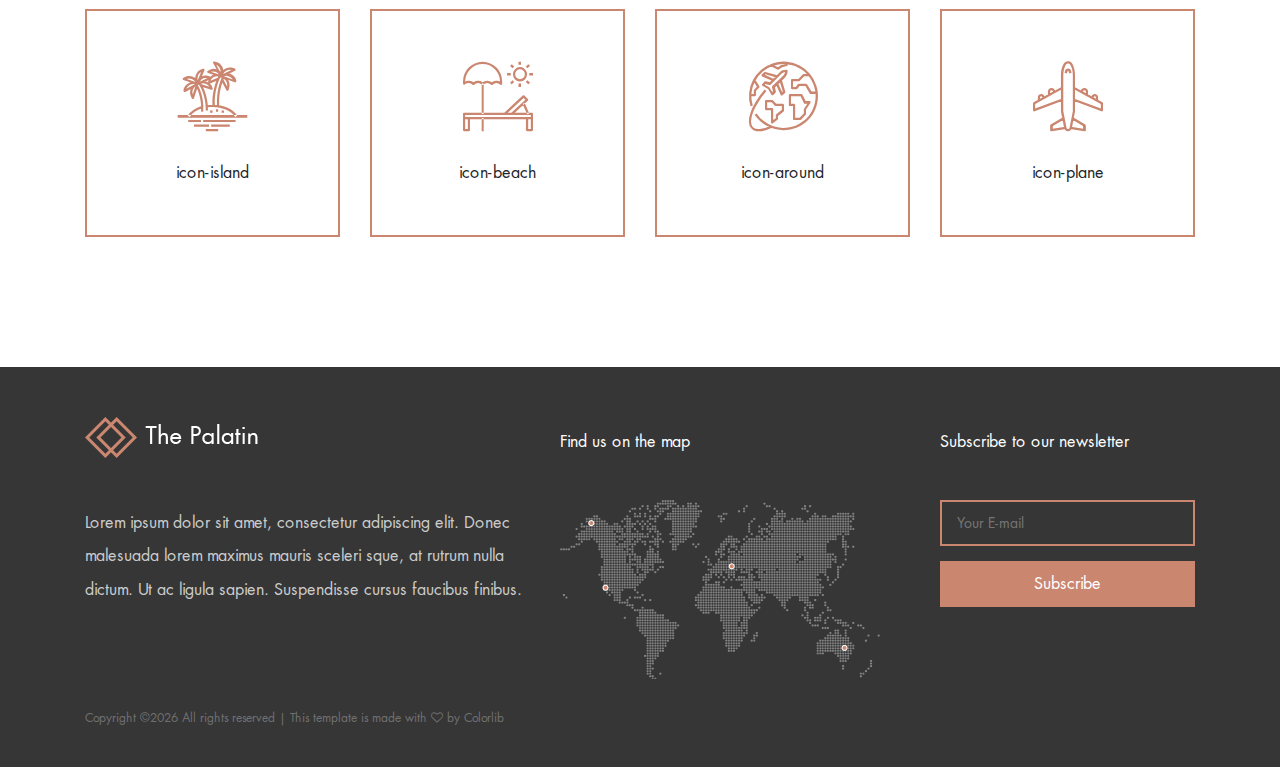
<file: elements.html>
<!DOCTYPE html>
<html lang="en">

<head>
    <meta charset="UTF-8">
    <meta name="description" content="">
    <meta http-equiv="X-UA-Compatible" content="IE=edge">
    <meta name="viewport" content="width=device-width, initial-scale=1, shrink-to-fit=no">
    <!-- The above 4 meta tags *must* come first in the head; any other head content must come *after* these tags -->

    <!-- Title -->
    <title>The Palatin - Hotel &amp; Resort Template</title>

    <!-- Favicon -->
    <link rel="icon" href="img/core-img/favicon.ico">

    <!-- Core Stylesheet -->
    <link rel="stylesheet" href="style.css">

</head>

<body>
    <!-- Preloader -->
    <div class="preloader d-flex align-items-center justify-content-center">
        <div class="cssload-container">
            <div class="cssload-loading"><i></i><i></i><i></i><i></i></div>
        </div>
    </div>

    <!-- ##### Header Area Start ##### -->
    <header class="header-area">
        <!-- Navbar Area -->
        <div class="palatin-main-menu">
            <div class="classy-nav-container breakpoint-off">
                <div class="container">
                    <!-- Menu -->
                    <nav class="classy-navbar justify-content-between" id="palatinNav">

                        <!-- Nav brand -->
                        <a href="index.html" class="nav-brand"><img src="img/core-img/logo.png" alt=""></a>

                        <!-- Navbar Toggler -->
                        <div class="classy-navbar-toggler">
                            <span class="navbarToggler"><span></span><span></span><span></span></span>
                        </div>

                        <!-- Menu -->
                        <div class="classy-menu">

                            <!-- close btn -->
                            <div class="classycloseIcon">
                                <div class="cross-wrap"><span class="top"></span><span class="bottom"></span></div>
                            </div>

                            <!-- Nav Start -->
                            <div class="classynav">
                                <ul>
                                    <li class="active"><a href="index.html">Home</a></li>
                                    <li><a href="about-us.html">About Us</a></li>
                                    <li><a href="#">Pages</a>
                                        <ul class="dropdown">
                                            <li><a href="index.html">Home</a></li>
                                            <li><a href="about-us.html">About Us</a></li>
                                            <li><a href="services.html">Services</a></li>
                                            <li><a href="rooms.html">Rooms</a></li>
                                            <li><a href="blog.html">News</a></li>
                                            <li><a href="contact.html">Contact</a></li>
                                            <li><a href="elements.html">Elements</a></li>
                                        </ul>
                                    </li>
                                    <li><a href="#">Mega Menu</a>
                                        <div class="megamenu">
                                            <ul class="single-mega cn-col-4">
                                                <li><a href="index.html">Home</a></li>
                                                <li><a href="about-us.html">About Us</a></li>
                                                <li><a href="services.html">Services</a></li>
                                                <li><a href="rooms.html">Rooms</a></li>
                                                <li><a href="blog.html">News</a></li>
                                                <li><a href="contact.html">Contact</a></li>
                                                <li><a href="elements.html">Elements</a></li>
                                            </ul>
                                            <ul class="single-mega cn-col-4">
                                                <li><a href="index.html">Home</a></li>
                                                <li><a href="about-us.html">About Us</a></li>
                                                <li><a href="services.html">Services</a></li>
                                                <li><a href="rooms.html">Rooms</a></li>
                                                <li><a href="blog.html">News</a></li>
                                                <li><a href="contact.html">Contact</a></li>
                                                <li><a href="elements.html">Elements</a></li>
                                            </ul>
                                            <ul class="single-mega cn-col-4">
                                                <li><a href="index.html">Home</a></li>
                                                <li><a href="about-us.html">About Us</a></li>
                                                <li><a href="services.html">Services</a></li>
                                                <li><a href="rooms.html">Rooms</a></li>
                                                <li><a href="blog.html">News</a></li>
                                                <li><a href="contact.html">Contact</a></li>
                                                <li><a href="elements.html">Elements</a></li>
                                            </ul>
                                            <ul class="single-mega cn-col-4">
                                                <li><a href="index.html">Home</a></li>
                                                <li><a href="about-us.html">About Us</a></li>
                                                <li><a href="services.html">Services</a></li>
                                                <li><a href="rooms.html">Rooms</a></li>
                                                <li><a href="blog.html">News</a></li>
                                                <li><a href="contact.html">Contact</a></li>
                                                <li><a href="elements.html">Elements</a></li>
                                            </ul>
                                        </div>
                                    </li>
                                    <li><a href="services.html">Services</a></li>
                                    <li><a href="contact.html">Contact</a></li>
                                </ul>

                                <!-- Button -->
                                <div class="menu-btn">
                                    <a href="#" class="btn palatin-btn">Make a Reservation</a>
                                </div>

                            </div>
                            <!-- Nav End -->
                        </div>
                    </nav>
                </div>
            </div>
        </div>
    </header>
    <!-- ##### Header Area End ##### -->

    <!-- ##### Breadcumb Area Start ##### -->
    <section class="breadcumb-area bg-img d-flex align-items-center justify-content-center" style="background-image: url(img/bg-img/bg-9.jpg);">
        <div class="bradcumbContent">
            <h2>Elements</h2>
        </div>
    </section>
    <!-- ##### Breadcumb Area End ##### -->

    <!-- ##### Book Now Area Start ##### -->
    <div class="book-now-area">
        <div class="container">
            <div class="row justify-content-center">
                <div class="col-12 col-lg-10">
                    <div class="book-now-form">
                        <form action="#">
                            <!-- Form Group -->
                            <div class="form-group">
                                <label for="select1">Check In</label>
                                <select class="form-control" id="select1">
                                  <option>19 June</option>
                                  <option>20 June</option>
                                  <option>21 June</option>
                                  <option>22 June</option>
                                  <option>23 June</option>
                                  <option>24 June</option>
                                  <option>25 June</option>
                                </select>
                            </div>

                            <!-- Form Group -->
                            <div class="form-group">
                                <label for="select2">Check Out</label>
                                <select class="form-control" id="select2">
                                  <option>20 June</option>
                                  <option>21 June</option>
                                  <option>22 June</option>
                                  <option>23 June</option>
                                  <option>24 June</option>
                                  <option>25 June</option>
                                  <option>26 June</option>
                                  <option>27 June</option>
                                </select>
                            </div>

                            <!-- Form Group -->
                            <div class="form-group">
                                <label for="select3">Adults</label>
                                <select class="form-control" id="select3">
                                  <option>02</option>
                                  <option>03</option>
                                  <option>04</option>
                                  <option>05</option>
                                  <option>06</option>
                                </select>
                            </div>

                            <!-- Form Group -->
                            <div class="form-group">
                                <label for="select4">Childrens</label>
                                <select class="form-control" id="select4">
                                  <option>01</option>
                                  <option>02</option>
                                  <option>03</option>
                                  <option>04</option>
                                  <option>05</option>
                                </select>
                            </div>

                            <!-- Button -->
                            <button type="submit">Book Now</button>
                        </form>
                    </div>
                </div>
            </div>
        </div>
    </div>
    <!-- ##### Book Now Area End ##### -->

    <!-- ##### Elements Area Start ##### -->
    <section class="elements-area">
        <div class="container">
            <div class="row">

                <!-- ##### Buttons ##### -->
                <div class="col-12">
                    <div class="elements-title">
                        <h2>Buttons</h2>
                    </div>
                    <!-- Buttons -->
                    <div class="palatin-buttons-area mb-100">
                        <a href="#" class="btn palatin-btn m-2">Send message</a>
                        <a href="#" class="btn palatin-btn btn-2 m-2">Send message</a>
                        <a href="#" class="btn palatin-btn btn-3 m-2">Send message</a>
                    </div>
                </div>

                <!-- ##### Progress Bars & Accordions ##### -->
                <div class="col-12">
                    <div class="elements-title">
                        <h2>Accordians &amp; Tabs</h2>
                    </div>
                </div>

                <!-- ##### Accordians ##### -->
                <div class="col-12 col-lg-6">
                    <div class="accordions mb-100" id="accordion" role="tablist" aria-multiselectable="true">
                        <!-- single accordian area -->
                        <div class="panel single-accordion">
                            <h6><a role="button" class="" aria-expanded="true" aria-controls="collapseOne" data-toggle="collapse" data-parent="#accordion" href="#collapseOne">Sceleri sque, at rutrum nulla dictum. Ut ac ligula
                                    <span class="accor-open"><i class="fa fa-plus" aria-hidden="true"></i></span>
                                    <span class="accor-close"><i class="fa fa-minus" aria-hidden="true"></i></span>
                                    </a></h6>
                            <div id="collapseOne" class="accordion-content collapse show">
                                <p>Lorem ipsum dolor sit amet, consectetur adipiscing elit. Donec malesuada lorem maximus mauris sceleri sque, at rutrum nulla dictum. Ut ac ligula sapien. Suspendisse cursus faucibus finibus. Lorem ipsum dolor sit amet.</p>
                            </div>
                        </div>
                        <!-- single accordian area -->
                        <div class="panel single-accordion">
                            <h6>
                                <a role="button" class="collapsed" aria-expanded="true" aria-controls="collapseTwo" data-parent="#accordion" data-toggle="collapse" href="#collapseTwo">Consectetur adipiscing elit. Donec malesuada
                                        <span class="accor-open"><i class="fa fa-plus" aria-hidden="true"></i></span>
                                        <span class="accor-close"><i class="fa fa-minus" aria-hidden="true"></i></span>
                                        </a>
                            </h6>
                            <div id="collapseTwo" class="accordion-content collapse">
                                <p>Lorem ipsum dolor sit amet, consectetur adipiscing elit. Donec malesuada lorem maximus mauris sceleri sque, at rutrum nulla dictum. Ut ac ligula sapien. Suspendisse cursus faucibus finibus. Lorem ipsum dolor sit amet.</p>
                            </div>
                        </div>
                        <!-- single accordian area -->
                        <div class="panel single-accordion">
                            <h6>
                                <a role="button" aria-expanded="true" aria-controls="collapseThree" class="collapsed" data-parent="#accordion" data-toggle="collapse" href="#collapseThree">Ut ac ligula sapien. Suspendisse cursus faucibus finibus.
                                        <span class="accor-open"><i class="fa fa-plus" aria-hidden="true"></i></span>
                                        <span class="accor-close"><i class="fa fa-minus" aria-hidden="true"></i></span>
                                    </a>
                            </h6>
                            <div id="collapseThree" class="accordion-content collapse">
                                <p>Lorem ipsum dolor sit amet, consectetur adipiscing elit. Donec malesuada lorem maximus mauris sceleri sque, at rutrum nulla dictum. Ut ac ligula sapien. Suspendisse cursus faucibus finibus. Lorem ipsum dolor sit amet.</p>
                            </div>
                        </div>
                    </div>
                </div>


                <!-- ##### Tabs ##### -->
                <div class="col-12 col-lg-6">
                    <div class="palatin-tabs-content">
                        <ul class="nav nav-tabs" id="myTab" role="tablist">
                            <li class="nav-item">
                                <a class="nav-link" id="tab--1" data-toggle="tab" href="#tab1" role="tab" aria-controls="tab1" aria-selected="false">Mauris diam</a>
                            </li>
                            <li class="nav-item">
                                <a class="nav-link" id="tab--2" data-toggle="tab" href="#tab2" role="tab" aria-controls="tab2" aria-selected="false">Ttristique sed posuere</a>
                            </li>
                            <li class="nav-item">
                                <a class="nav-link active" id="tab--3" data-toggle="tab" href="#tab3" role="tab" aria-controls="tab3" aria-selected="true">Lobortis eget metus</a>
                            </li>
                        </ul>

                        <div class="tab-content mb-100" id="myTabContent">
                            <div class="tab-pane fade" id="tab1" role="tabpanel" aria-labelledby="tab--1">
                                <div class="palatin-tab-content">
                                    <!-- Tab Text -->
                                    <div class="palatin-tab-text">
                                        <p>Lorem ipsum dolor sit amet, consectetur adipiscing elit. Donec malesuada lorem maximus mauris sceleri sque, at rutrum nulla dictum. Ut ac ligula sapien. Suspendisse cursus faucibus finibus. Lorem ipsum dolor sit amet.</p>
                                    </div>
                                </div>
                            </div>
                            <div class="tab-pane fade" id="tab2" role="tabpanel" aria-labelledby="tab--2">
                                <div class="palatin-tab-content">
                                    <!-- Tab Text -->
                                    <div class="palatin-tab-text">
                                        <p>Lorem ipsum dolor sit amet, consectetur adipiscing elit. Donec malesuada lorem maximus mauris sceleri sque, at rutrum nulla dictum. Ut ac ligula sapien. Suspendisse cursus faucibus finibus. Lorem ipsum dolor sit amet.</p>
                                    </div>
                                </div>
                            </div>
                            <div class="tab-pane fade show active" id="tab3" role="tabpanel" aria-labelledby="tab--3">
                                <div class="palatin-tab-content">
                                    <!-- Tab Text -->
                                    <div class="palatin-tab-text">
                                        <p>Lorem ipsum dolor sit amet, consectetur adipiscing elit. Donec malesuada lorem maximus mauris sceleri sque, at rutrum nulla dictum. Ut ac ligula sapien. Suspendisse cursus faucibus finibus. Lorem ipsum dolor sit amet.</p>
                                    </div>
                                </div>
                            </div>
                        </div>
                    </div>
                </div>

                <!-- ##### Milestones ##### -->
                <div class="col-12">
                    <div class="elements-title">
                        <h2>Milestones</h2>
                    </div>
                </div>

                <div class="col-12">
                    <div class="palatin-cool-facts-area">
                        <div class="row">

                            <!-- Single Cool Facts -->
                            <div class="col-12 col-sm-6 col-lg-3">
                                <div class="single-cool-fact mb-100">
                                    <div class="scf-text">
                                        <i class="icon-cocktail-1"></i>
                                        <h2><span class="counter">231</span></h2>
                                        <p>Cocktails/day</p>
                                    </div>
                                </div>
                            </div>

                            <!-- Single Cool Facts -->
                            <div class="col-12 col-sm-6 col-lg-3">
                                <div class="single-cool-fact mb-100">
                                    <div class="scf-text">
                                        <i class="icon-swimming-pool"></i>
                                        <h2><span class="counter">3</span></h2>
                                        <p>Pools</p>
                                    </div>
                                </div>
                            </div>

                            <!-- Single Cool Facts -->
                            <div class="col-12 col-sm-6 col-lg-3">
                                <div class="single-cool-fact mb-100">
                                    <div class="scf-text">
                                        <i class="icon-resort"></i>
                                        <h2><span class="counter">79</span></h2>
                                        <p>Rooms</p>
                                    </div>
                                </div>
                            </div>

                            <!-- Single Cool Facts -->
                            <div class="col-12 col-sm-6 col-lg-3">
                                <div class="single-cool-fact mb-100">
                                    <div class="scf-text">
                                        <i class="icon-restaurant"></i>
                                        <h2><span class="counter">25</span></h2>
                                        <p>Apartments</p>
                                    </div>
                                </div>
                            </div>

                        </div>
                    </div>
                </div>

                <!-- ##### Loaders ##### -->
                <div class="col-12">
                    <div class="elements-title">
                        <h2>Loaders</h2>
                    </div>
                </div>

                <div class="col-12">
                    <!-- Loaders Area Start -->
                    <div class="our-skills-area">
                        <div class="row">

                            <!-- Single Skills Area -->
                            <div class="col-12 col-sm-6 col-lg-3">
                                <div class="single-skils-area mb-100">
                                    <div id="circle" class="circle" data-value="0.90">
                                        <div class="skills-text">
                                            <span>90%</span>
                                            <p>Tourists</p>
                                        </div>
                                    </div>
                                </div>
                            </div>

                            <!-- Single Skills Area -->
                            <div class="col-12 col-sm-6 col-lg-3">
                                <div class="single-skils-area mb-100">
                                    <div id="circle2" class="circle" data-value="0.75">
                                        <div class="skills-text">
                                            <span>75%</span>
                                            <p>Passion</p>
                                        </div>
                                    </div>
                                </div>
                            </div>

                            <!-- Single Skills Area -->
                            <div class="col-12 col-sm-6 col-lg-3">
                                <div class="single-skils-area mb-100">
                                    <div id="circle3" class="circle" data-value="1">
                                        <div class="skills-text">
                                            <span>100%</span>
                                            <p>Satisfaction</p>
                                        </div>
                                    </div>
                                </div>
                            </div>

                            <!-- Single Skills Area -->
                            <div class="col-12 col-sm-6 col-lg-3">
                                <div class="single-skils-area mb-100">
                                    <div id="circle4" class="circle" data-value="0.80">
                                        <div class="skills-text">
                                            <span>80%</span>
                                            <p>Fun</p>
                                        </div>
                                    </div>
                                </div>
                            </div>
                        </div>
                    </div>
                </div>

                <!-- ##### Icon Boxes ##### -->
                <div class="col-12">
                    <div class="elements-title">
                        <h2>Icon Boxes</h2>
                    </div>
                </div>

                <div class="col-12">
                    <div class="row">

                        <!-- Single Service Area -->
                        <div class="col-12 col-sm-6 col-lg-4">
                            <div class="single-service-area mb-100">
                                <i class="icon-trekking"></i>
                                <h4>Bike Rentals</h4>
                                <p>Nulla massa dui, posuere non erat in, eleifend mattis dui. Vivamus luctus luctus rhoncus. Donec sagittis nulla id finibus iaculis. Mauris odio tortor.</p>
                            </div>
                        </div>

                        <!-- Single Service Area -->
                        <div class="col-12 col-sm-6 col-lg-4">
                            <div class="single-service-area mb-100">
                                <i class="icon-boat"></i>
                                <h4>Boat Trips</h4>
                                <p>Nulla massa dui, posuere non erat in, eleifend mattis dui. Vivamus luctus luctus rhoncus. Donec sagittis nulla id finibus iaculis. Mauris odio tortor.</p>
                            </div>
                        </div>

                        <!-- Single Service Area -->
                        <div class="col-12 col-sm-6 col-lg-4">
                            <div class="single-service-area mb-100">
                                <i class="icon-restaurant"></i>
                                <h4>Restaurants</h4>
                                <p>Nulla massa dui, posuere non erat in, eleifend mattis dui. Vivamus luctus luctus rhoncus. Donec sagittis nulla id finibus iaculis. Mauris odio tortor.</p>
                            </div>
                        </div>

                    </div>
                </div>

                <!-- ##### Icon Boxes ##### -->
                <div class="col-12">
                    <div class="elements-title">
                        <h2>All Icons</h2>
                    </div>
                </div>

                <div class="col-12 mb-100">
                    <div class="row">                   
                        <!-- Single Icon -->
                        <div class="col-12 col-sm-6 col-md-4 col-lg-3">
                            <div class="single-icon mb-30">
                                <i class="icon-wallet"></i>
                                <span>icon-wallet</span>
                            </div>
                        </div>
                        
                        <!-- Single Icon -->
                        <div class="col-12 col-sm-6 col-md-4 col-lg-3">
                            <div class="single-icon mb-30">
                                <i class="icon-trekking"></i>
                                <span>icon-trekking</span>
                            </div>
                        </div>
                        
                        <!-- Single Icon -->
                        <div class="col-12 col-sm-6 col-md-4 col-lg-3">
                            <div class="single-icon mb-30">
                                <i class="icon-boarding-pass"></i>
                                <span>icon-boarding-pass</span>
                            </div>
                        </div>
                        
                        <!-- Single Icon -->
                        <div class="col-12 col-sm-6 col-md-4 col-lg-3">
                            <div class="single-icon mb-30">
                                <i class="icon-train"></i>
                                <span>icon-train</span>
                            </div>
                        </div>
                        
                        <!-- Single Icon -->
                        <div class="col-12 col-sm-6 col-md-4 col-lg-3">
                            <div class="single-icon mb-30">
                                <i class="icon-binoculars"></i>
                                <span>icon-binoculars</span>
                            </div>
                        </div>
                        
                        <!-- Single Icon -->
                        <div class="col-12 col-sm-6 col-md-4 col-lg-3">
                            <div class="single-icon mb-30">
                                <i class="icon-swimming-pool"></i>
                                <span>icon-swimming-pool</span>
                            </div>
                        </div>
                        
                        <!-- Single Icon -->
                        <div class="col-12 col-sm-6 col-md-4 col-lg-3">
                            <div class="single-icon mb-30">
                                <i class="icon-sunset"></i>
                                <span>icon-sunset</span>
                            </div>
                        </div>
                        
                        <!-- Single Icon -->
                        <div class="col-12 col-sm-6 col-md-4 col-lg-3">
                            <div class="single-icon mb-30">
                                <i class="icon-sunglasses"></i>
                                <span>icon-sunglasses</span>
                            </div>
                        </div>
                        
                        <!-- Single Icon -->
                        <div class="col-12 col-sm-6 col-md-4 col-lg-3">
                            <div class="single-icon mb-30">
                                <i class="icon-suitcase"></i>
                                <span>icon-suitcase</span>
                            </div>
                        </div>
                        
                        <!-- Single Icon -->
                        <div class="col-12 col-sm-6 col-md-4 col-lg-3">
                            <div class="single-icon mb-30">
                                <i class="icon-goggle"></i>
                                <span>icon-goggle</span>
                            </div>
                        </div>
                        
                        <!-- Single Icon -->
                        <div class="col-12 col-sm-6 col-md-4 col-lg-3">
                            <div class="single-icon mb-30">
                                <i class="icon-restaurant"></i>
                                <span>icon-restaurant</span>
                            </div>
                        </div>
                        
                        <!-- Single Icon -->
                        <div class="col-12 col-sm-6 col-md-4 col-lg-3">
                            <div class="single-icon mb-30">
                                <i class="icon-postcard"></i>
                                <span>icon-postcard</span>
                            </div>
                        </div>
                        
                        <!-- Single Icon -->
                        <div class="col-12 col-sm-6 col-md-4 col-lg-3">
                            <div class="single-icon mb-30">
                                <i class="icon-adaptor"></i>
                                <span>icon-adaptor</span>
                            </div>
                        </div>
                        
                        <!-- Single Icon -->
                        <div class="col-12 col-sm-6 col-md-4 col-lg-3">
                            <div class="single-icon mb-30">
                                <i class="icon-photo"></i>
                                <span>icon-photo</span>
                            </div>
                        </div>
                        
                        <!-- Single Icon -->
                        <div class="col-12 col-sm-6 col-md-4 col-lg-3">
                            <div class="single-icon mb-30">
                                <i class="icon-passport"></i>
                                <span>icon-passport</span>
                            </div>
                        </div>
                        
                        <!-- Single Icon -->
                        <div class="col-12 col-sm-6 col-md-4 col-lg-3">
                            <div class="single-icon mb-30">
                                <i class="icon-navigation"></i>
                                <span>icon-navigation</span>
                            </div>
                        </div>
                        
                        <!-- Single Icon -->
                        <div class="col-12 col-sm-6 col-md-4 col-lg-3">
                            <div class="single-icon mb-30">
                                <i class="icon-mountain"></i>
                                <span>icon-mountain</span>
                            </div>
                        </div>
                        
                        <!-- Single Icon -->
                        <div class="col-12 col-sm-6 col-md-4 col-lg-3">
                            <div class="single-icon mb-30">
                                <i class="icon-map-1"></i>
                                <span>icon-map-1</span>
                            </div>
                        </div>
                        
                        <!-- Single Icon -->
                        <div class="col-12 col-sm-6 col-md-4 col-lg-3">
                            <div class="single-icon mb-30">
                                <i class="icon-limousine"></i>
                                <span>icon-limousine</span>
                            </div>
                        </div>
                        
                        <!-- Single Icon -->
                        <div class="col-12 col-sm-6 col-md-4 col-lg-3">
                            <div class="single-icon mb-30">
                                <i class="icon-landmark"></i>
                                <span>icon-landmark</span>
                            </div>
                        </div>
                        
                        <!-- Single Icon -->
                        <div class="col-12 col-sm-6 col-md-4 col-lg-3">
                            <div class="single-icon mb-30">
                                <i class="icon-resort"></i>
                                <span>icon-resort</span>
                            </div>
                        </div>
                        
                        <!-- Single Icon -->
                        <div class="col-12 col-sm-6 col-md-4 col-lg-3">
                            <div class="single-icon mb-30">
                                <i class="icon-sign"></i>
                                <span>icon-sign</span>
                            </div>
                        </div>
                        
                        <!-- Single Icon -->
                        <div class="col-12 col-sm-6 col-md-4 col-lg-3">
                            <div class="single-icon mb-30">
                                <i class="icon-flip-flops"></i>
                                <span>icon-flip-flops</span>
                            </div>
                        </div>
                        
                        <!-- Single Icon -->
                        <div class="col-12 col-sm-6 col-md-4 col-lg-3">
                            <div class="single-icon mb-30">
                                <i class="icon-map"></i>
                                <span>icon-map</span>
                            </div>
                        </div>
                        
                        <!-- Single Icon -->
                        <div class="col-12 col-sm-6 col-md-4 col-lg-3">
                            <div class="single-icon mb-30">
                                <i class="icon-take-off"></i>
                                <span>icon-take-off</span>
                            </div>
                        </div>
                        
                        <!-- Single Icon -->
                        <div class="col-12 col-sm-6 col-md-4 col-lg-3">
                            <div class="single-icon mb-30">
                                <i class="icon-boat"></i>
                                <span>icon-boat</span>
                            </div>
                        </div>
                        
                        <!-- Single Icon -->
                        <div class="col-12 col-sm-6 col-md-4 col-lg-3">
                            <div class="single-icon mb-30">
                                <i class="icon-compass"></i>
                                <span>icon-compass</span>
                            </div>
                        </div>
                        
                        <!-- Single Icon -->
                        <div class="col-12 col-sm-6 col-md-4 col-lg-3">
                            <div class="single-icon mb-30">
                                <i class="icon-cocktail-1"></i>
                                <span>icon-cocktail-1</span>
                            </div>
                        </div>
                        
                        <!-- Single Icon -->
                        <div class="col-12 col-sm-6 col-md-4 col-lg-3">
                            <div class="single-icon mb-30">
                                <i class="icon-cocktail"></i>
                                <span>icon-cocktail</span>
                            </div>
                        </div>
                        
                        <!-- Single Icon -->
                        <div class="col-12 col-sm-6 col-md-4 col-lg-3">
                            <div class="single-icon mb-30">
                                <i class="icon-credit-card"></i>
                                <span>icon-credit-card</span>
                            </div>
                        </div>
                        
                        <!-- Single Icon -->
                        <div class="col-12 col-sm-6 col-md-4 col-lg-3">
                            <div class="single-icon mb-30">
                                <i class="icon-camera"></i>
                                <span>icon-camera</span>
                            </div>
                        </div>
                        
                        <!-- Single Icon -->
                        <div class="col-12 col-sm-6 col-md-4 col-lg-3">
                            <div class="single-icon mb-30">
                                <i class="icon-calendar"></i>
                                <span>icon-calendar</span>
                            </div>
                        </div>
                        
                        <!-- Single Icon -->
                        <div class="col-12 col-sm-6 col-md-4 col-lg-3">
                            <div class="single-icon mb-30">
                                <i class="icon-island"></i>
                                <span>icon-island</span>
                            </div>
                        </div>
                        
                        <!-- Single Icon -->
                        <div class="col-12 col-sm-6 col-md-4 col-lg-3">
                            <div class="single-icon mb-30">
                                <i class="icon-beach"></i>
                                <span>icon-beach</span>
                            </div>
                        </div>
                        
                        <!-- Single Icon -->
                        <div class="col-12 col-sm-6 col-md-4 col-lg-3">
                            <div class="single-icon mb-30">
                                <i class="icon-around"></i>
                                <span>icon-around</span>
                            </div>
                        </div>
                        
                        <!-- Single Icon -->
                        <div class="col-12 col-sm-6 col-md-4 col-lg-3">
                            <div class="single-icon mb-30">
                                <i class="icon-plane"></i>
                                <span>icon-plane</span>
                            </div>
                        </div>
                    </div>
                </div>
            </div>
        </div>
    </section>
    <!-- ##### Elements Area End ##### -->

    <!-- ##### Footer Area Start ##### -->
    <footer class="footer-area">
        <div class="container">
            <div class="row">

                <!-- Footer Widget Area -->
                <div class="col-12 col-lg-5">
                    <div class="footer-widget-area mt-50">
                        <a href="#" class="d-block mb-5"><img src="img/core-img/logo.png" alt=""></a>
                        <p>Lorem ipsum dolor sit amet, consectetur adipiscing elit. Donec malesuada lorem maximus mauris sceleri sque, at rutrum nulla dictum. Ut ac ligula sapien. Suspendisse cursus faucibus finibus. </p>
                    </div>
                </div>

                <!-- Footer Widget Area -->
                <div class="col-12 col-md-6 col-lg-4">
                    <div class="footer-widget-area mt-50">
                        <h6 class="widget-title mb-5">Find us on the map</h6>
                        <img src="img/bg-img/footer-map.png" alt="">
                    </div>
                </div>

                <!-- Footer Widget Area -->
                <div class="col-12 col-md-6 col-lg-3">
                    <div class="footer-widget-area mt-50">
                        <h6 class="widget-title mb-5">Subscribe to our newsletter</h6>
                        <form action="#" method="post" class="subscribe-form">
                            <input type="email" name="subscribe-email" id="subscribeemail" placeholder="Your E-mail">
                            <button type="submit">Subscribe</button>
                        </form>
                    </div>
                </div>

                <!-- Copywrite Text -->
                <div class="col-12">
                    <div class="copywrite-text mt-30">
                        <p><a href="#"><!-- Link back to Colorlib can't be removed. Template is licensed under CC BY 3.0. -->
Copyright &copy;<script>document.write(new Date().getFullYear());</script> All rights reserved | This template is made with <i class="fa fa-heart-o" aria-hidden="true"></i> by <a href="https://colorlib.com" target="_blank">Colorlib</a>
<!-- Link back to Colorlib can't be removed. Template is licensed under CC BY 3.0. --></p>
                    </div>
                </div>
            </div>
        </div>
    </footer>
    <!-- ##### Footer Area End ##### -->

    <!-- ##### All Javascript Script ##### -->
    <!-- jQuery-2.2.4 js -->
    <script src="js/jquery/jquery-2.2.4.min.js"></script>
    <!-- Popper js -->
    <script src="js/bootstrap/popper.min.js"></script>
    <!-- Bootstrap js -->
    <script src="js/bootstrap/bootstrap.min.js"></script>
    <!-- All Plugins js -->
    <script src="js/plugins/plugins.js"></script>
    <!-- Active js -->
    <script src="js/active.js"></script>
</body>

</html>
</file>
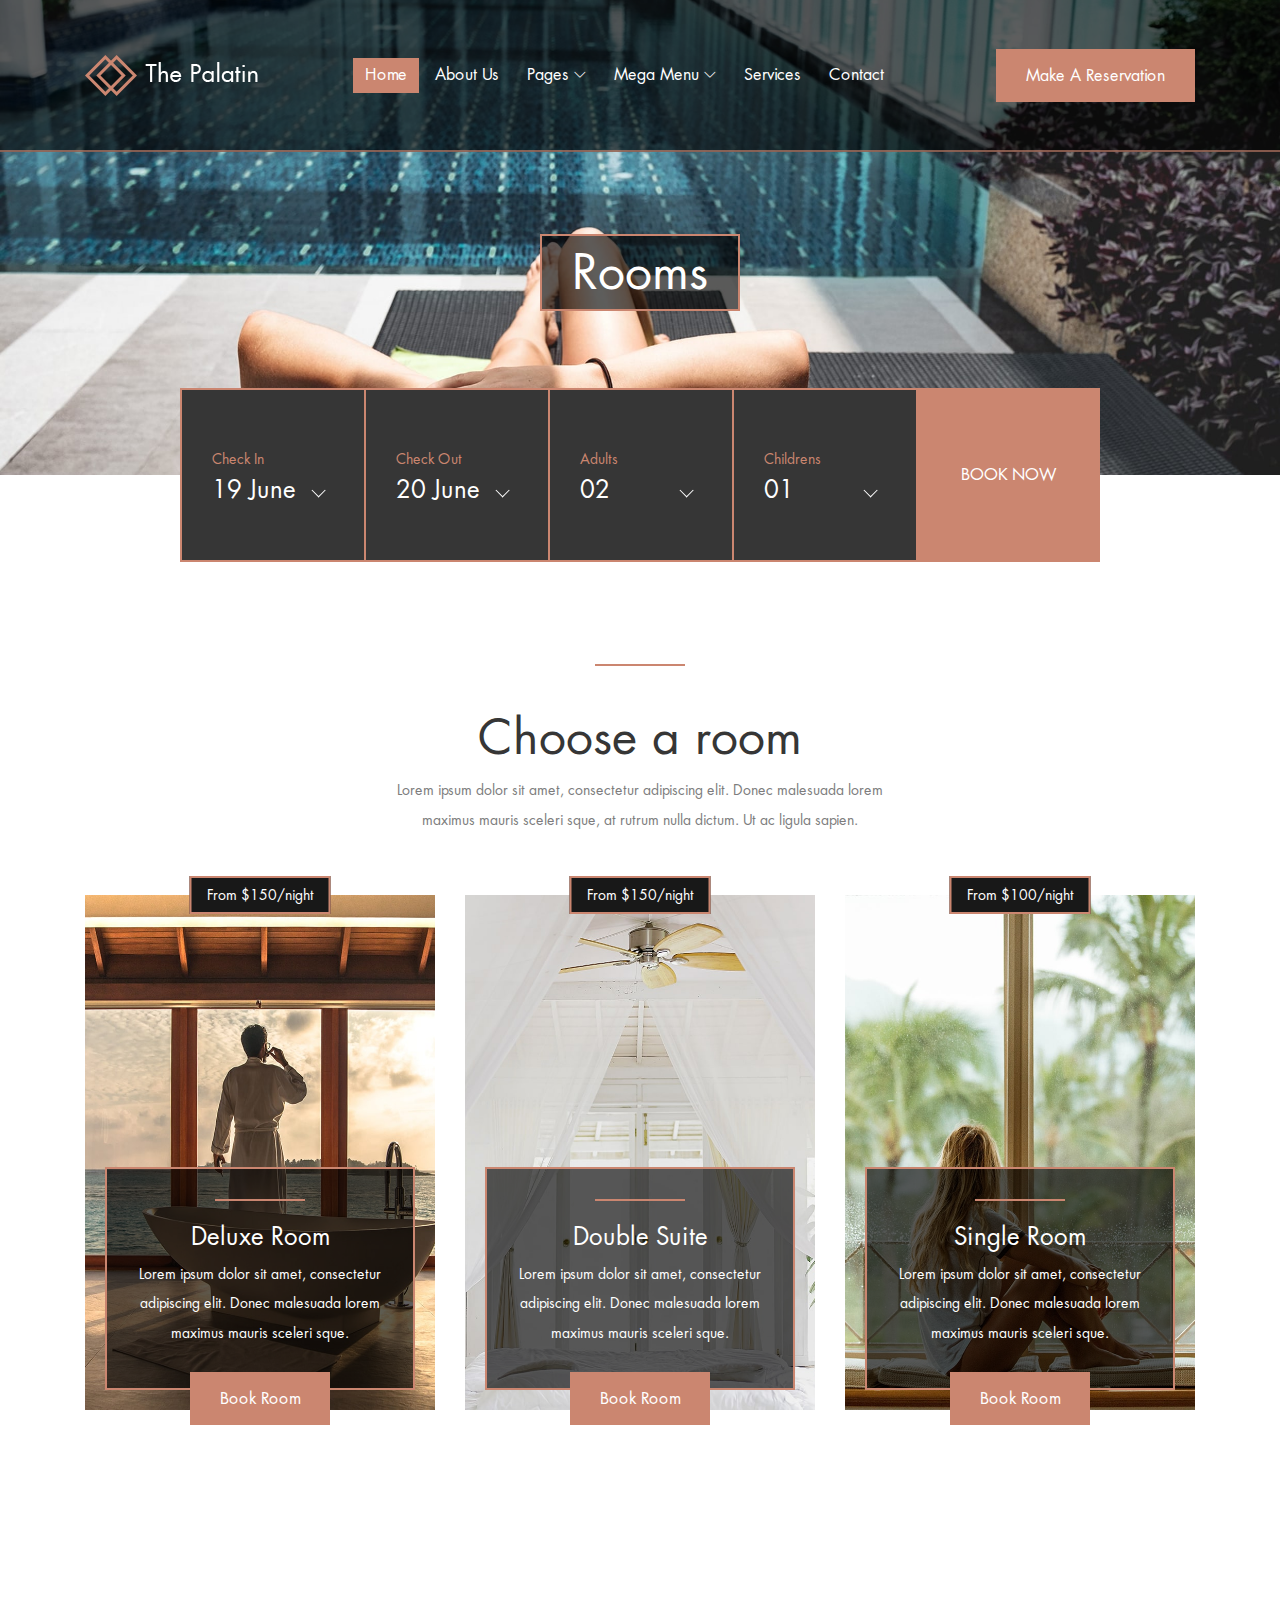
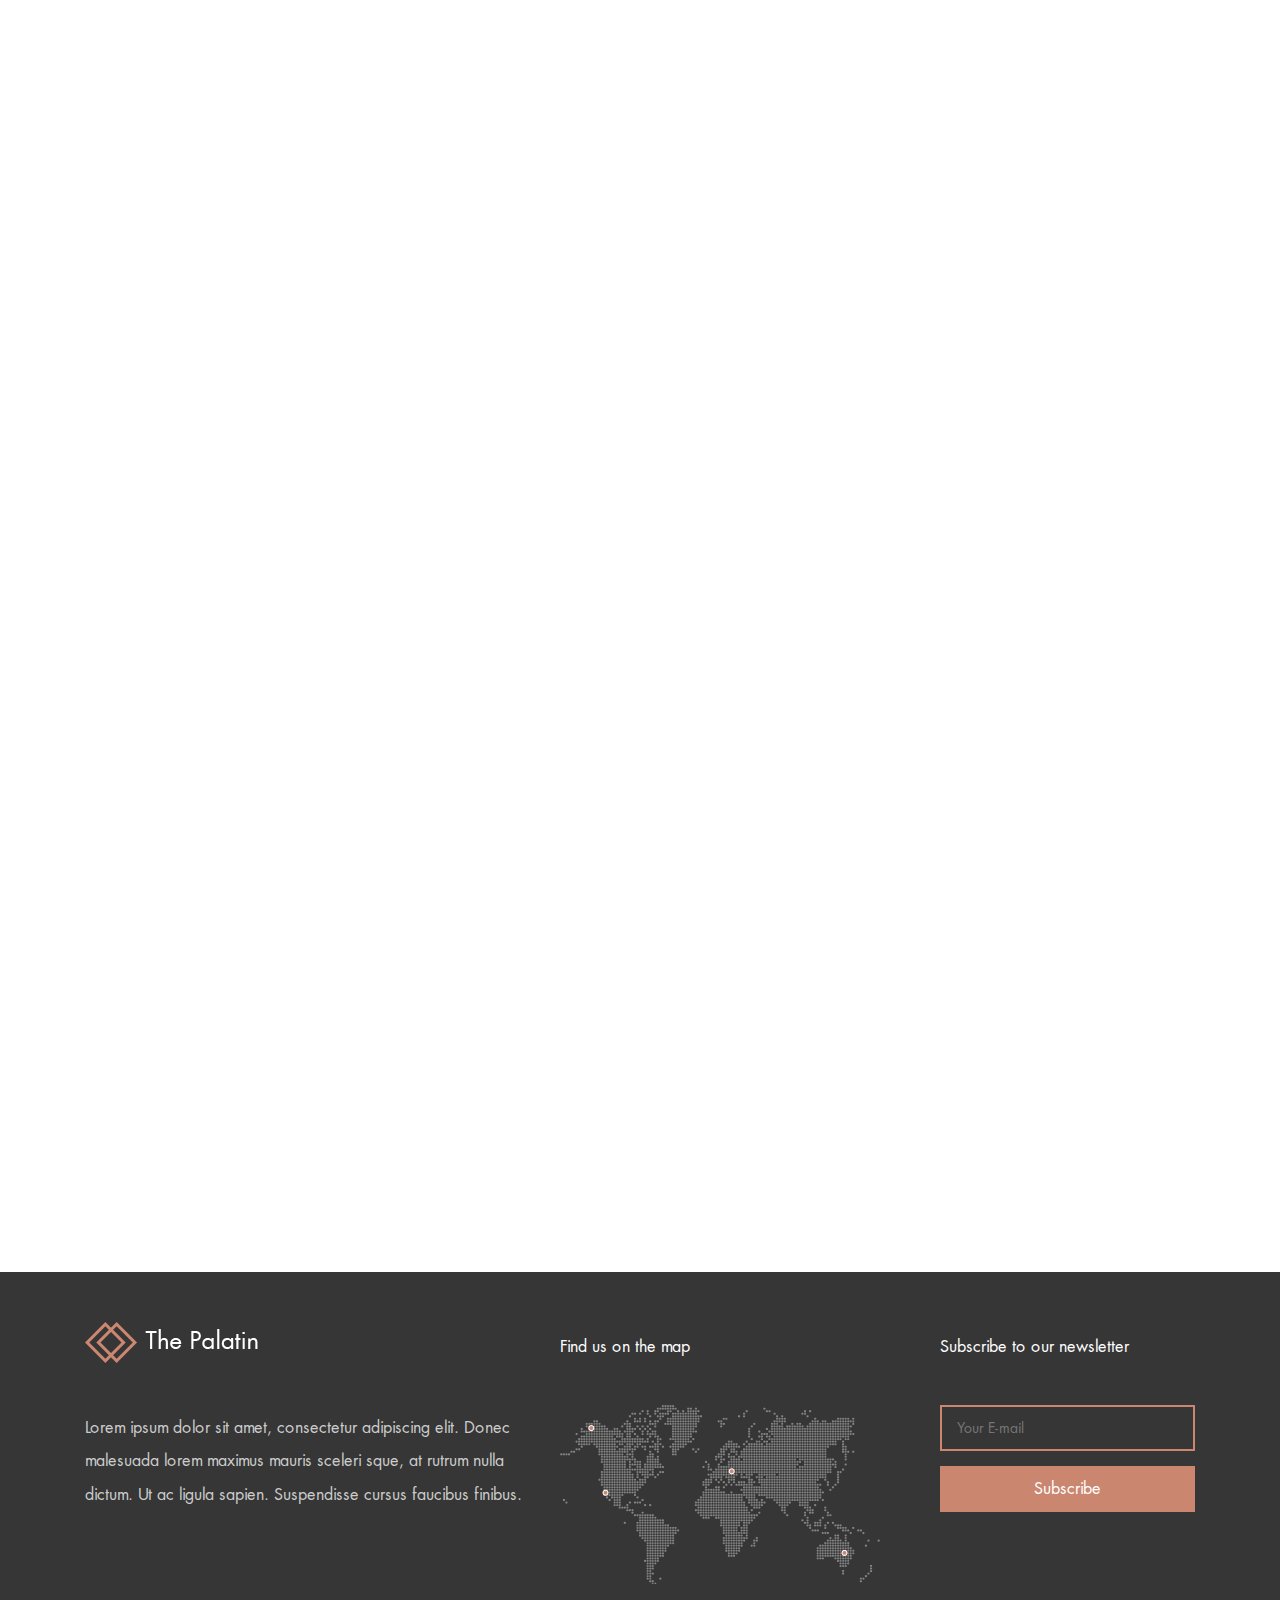
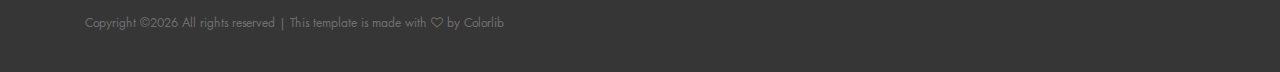
<file: rooms.html>
<!DOCTYPE html>
<html lang="en">

<head>
    <meta charset="UTF-8">
    <meta name="description" content="">
    <meta http-equiv="X-UA-Compatible" content="IE=edge">
    <meta name="viewport" content="width=device-width, initial-scale=1, shrink-to-fit=no">
    <!-- The above 4 meta tags *must* come first in the head; any other head content must come *after* these tags -->

    <!-- Title -->
    <title>The Palatin - Hotel &amp; Resort Template</title>

    <!-- Favicon -->
    <link rel="icon" href="img/core-img/favicon.ico">

    <!-- Core Stylesheet -->
    <link rel="stylesheet" href="style.css">

</head>

<body>
    <!-- Preloader -->
    <div class="preloader d-flex align-items-center justify-content-center">
        <div class="cssload-container">
            <div class="cssload-loading"><i></i><i></i><i></i><i></i></div>
        </div>
    </div>

    <!-- ##### Header Area Start ##### -->
    <header class="header-area">
        <!-- Navbar Area -->
        <div class="palatin-main-menu">
            <div class="classy-nav-container breakpoint-off">
                <div class="container">
                    <!-- Menu -->
                    <nav class="classy-navbar justify-content-between" id="palatinNav">

                        <!-- Nav brand -->
                        <a href="index.html" class="nav-brand"><img src="img/core-img/logo.png" alt=""></a>

                        <!-- Navbar Toggler -->
                        <div class="classy-navbar-toggler">
                            <span class="navbarToggler"><span></span><span></span><span></span></span>
                        </div>

                        <!-- Menu -->
                        <div class="classy-menu">

                            <!-- close btn -->
                            <div class="classycloseIcon">
                                <div class="cross-wrap"><span class="top"></span><span class="bottom"></span></div>
                            </div>

                            <!-- Nav Start -->
                            <div class="classynav">
                                <ul>
                                    <li class="active"><a href="index.html">Home</a></li>
                                    <li><a href="about-us.html">About Us</a></li>
                                    <li><a href="#">Pages</a>
                                        <ul class="dropdown">
                                            <li><a href="index.html">Home</a></li>
                                            <li><a href="about-us.html">About Us</a></li>
                                            <li><a href="services.html">Services</a></li>
                                            <li><a href="rooms.html">Rooms</a></li>
                                            <li><a href="blog.html">News</a></li>
                                            <li><a href="contact.html">Contact</a></li>
                                            <li><a href="elements.html">Elements</a></li>
                                        </ul>
                                    </li>
                                    <li><a href="#">Mega Menu</a>
                                        <div class="megamenu">
                                            <ul class="single-mega cn-col-4">
                                                <li><a href="index.html">Home</a></li>
                                                <li><a href="about-us.html">About Us</a></li>
                                                <li><a href="services.html">Services</a></li>
                                                <li><a href="rooms.html">Rooms</a></li>
                                                <li><a href="blog.html">News</a></li>
                                                <li><a href="contact.html">Contact</a></li>
                                                <li><a href="elements.html">Elements</a></li>
                                            </ul>
                                            <ul class="single-mega cn-col-4">
                                                <li><a href="index.html">Home</a></li>
                                                <li><a href="about-us.html">About Us</a></li>
                                                <li><a href="services.html">Services</a></li>
                                                <li><a href="rooms.html">Rooms</a></li>
                                                <li><a href="blog.html">News</a></li>
                                                <li><a href="contact.html">Contact</a></li>
                                                <li><a href="elements.html">Elements</a></li>
                                            </ul>
                                            <ul class="single-mega cn-col-4">
                                                <li><a href="index.html">Home</a></li>
                                                <li><a href="about-us.html">About Us</a></li>
                                                <li><a href="services.html">Services</a></li>
                                                <li><a href="rooms.html">Rooms</a></li>
                                                <li><a href="blog.html">News</a></li>
                                                <li><a href="contact.html">Contact</a></li>
                                                <li><a href="elements.html">Elements</a></li>
                                            </ul>
                                            <ul class="single-mega cn-col-4">
                                                <li><a href="index.html">Home</a></li>
                                                <li><a href="about-us.html">About Us</a></li>
                                                <li><a href="services.html">Services</a></li>
                                                <li><a href="rooms.html">Rooms</a></li>
                                                <li><a href="blog.html">News</a></li>
                                                <li><a href="contact.html">Contact</a></li>
                                                <li><a href="elements.html">Elements</a></li>
                                            </ul>
                                        </div>
                                    </li>
                                    <li><a href="services.html">Services</a></li>
                                    <li><a href="contact.html">Contact</a></li>
                                </ul>

                                <!-- Button -->
                                <div class="menu-btn">
                                    <a href="#" class="btn palatin-btn">Make a Reservation</a>
                                </div>

                            </div>
                            <!-- Nav End -->
                        </div>
                    </nav>
                </div>
            </div>
        </div>
    </header>
    <!-- ##### Header Area End ##### -->

    <!-- ##### Breadcumb Area Start ##### -->
    <section class="breadcumb-area bg-img d-flex align-items-center justify-content-center" style="background-image: url(img/bg-img/bg-6.jpg);">
        <div class="bradcumbContent">
            <h2>Rooms</h2>
        </div>
    </section>
    <!-- ##### Breadcumb Area End ##### -->

    <!-- ##### Book Now Area Start ##### -->
    <div class="book-now-area">
        <div class="container">
            <div class="row justify-content-center">
                <div class="col-12 col-lg-10">
                    <div class="book-now-form">
                        <form action="#">
                            <!-- Form Group -->
                            <div class="form-group">
                                <label for="select1">Check In</label>
                                <select class="form-control" id="select1">
                                  <option>19 June</option>
                                  <option>20 June</option>
                                  <option>21 June</option>
                                  <option>22 June</option>
                                  <option>23 June</option>
                                  <option>24 June</option>
                                  <option>25 June</option>
                                </select>
                            </div>

                            <!-- Form Group -->
                            <div class="form-group">
                                <label for="select2">Check Out</label>
                                <select class="form-control" id="select2">
                                  <option>20 June</option>
                                  <option>21 June</option>
                                  <option>22 June</option>
                                  <option>23 June</option>
                                  <option>24 June</option>
                                  <option>25 June</option>
                                  <option>26 June</option>
                                  <option>27 June</option>
                                </select>
                            </div>

                            <!-- Form Group -->
                            <div class="form-group">
                                <label for="select3">Adults</label>
                                <select class="form-control" id="select3">
                                  <option>02</option>
                                  <option>03</option>
                                  <option>04</option>
                                  <option>05</option>
                                  <option>06</option>
                                </select>
                            </div>

                            <!-- Form Group -->
                            <div class="form-group">
                                <label for="select4">Childrens</label>
                                <select class="form-control" id="select4">
                                  <option>01</option>
                                  <option>02</option>
                                  <option>03</option>
                                  <option>04</option>
                                  <option>05</option>
                                </select>
                            </div>

                            <!-- Button -->
                            <button type="submit">Book Now</button>
                        </form>
                    </div>
                </div>
            </div>
        </div>
    </div>
    <!-- ##### Book Now Area End ##### -->

    <!-- ##### Rooms Area Start ##### -->
    <section class="rooms-area section-padding-0-100">
        <div class="container">
            <div class="row justify-content-center">
                <div class="col-12 col-lg-6">
                    <div class="section-heading text-center">
                        <div class="line-"></div>
                        <h2>Choose a room</h2>
                        <p>Lorem ipsum dolor sit amet, consectetur adipiscing elit. Donec malesuada lorem maximus mauris sceleri sque, at rutrum nulla dictum. Ut ac ligula sapien.</p>
                    </div>
                </div>
            </div>

            <div class="row">

                <!-- Single Rooms Area -->
                <div class="col-12 col-md-6 col-lg-4">
                    <div class="single-rooms-area wow fadeInUp" data-wow-delay="100ms">
                        <!-- Thumbnail -->
                        <div class="bg-thumbnail bg-img" style="background-image: url(img/bg-img/1.jpg);"></div>
                        <!-- Price -->
                        <p class="price-from">From $150/night</p>
                        <!-- Rooms Text -->
                        <div class="rooms-text">
                            <div class="line"></div>
                            <h4>Deluxe Room</h4>
                            <p>Lorem ipsum dolor sit amet, consectetur adipiscing elit. Donec malesuada lorem maximus mauris sceleri sque.</p>
                        </div>
                        <!-- Book Room -->
                        <a href="#" class="book-room-btn btn palatin-btn">Book Room</a>
                    </div>
                </div>

                <!-- Single Rooms Area -->
                <div class="col-12 col-md-6 col-lg-4">
                    <div class="single-rooms-area wow fadeInUp" data-wow-delay="200ms">
                        <!-- Thumbnail -->
                        <div class="bg-thumbnail bg-img" style="background-image: url(img/bg-img/8.jpg);"></div>
                        <!-- Price -->
                        <p class="price-from">From $150/night</p>
                        <!-- Rooms Text -->
                        <div class="rooms-text">
                            <div class="line"></div>
                            <h4>Double Suite</h4>
                            <p>Lorem ipsum dolor sit amet, consectetur adipiscing elit. Donec malesuada lorem maximus mauris sceleri sque.</p>
                        </div>
                        <!-- Book Room -->
                        <a href="#" class="book-room-btn btn palatin-btn">Book Room</a>
                    </div>
                </div>

                <!-- Single Rooms Area -->
                <div class="col-12 col-md-6 col-lg-4">
                    <div class="single-rooms-area wow fadeInUp" data-wow-delay="300ms">
                        <!-- Thumbnail -->
                        <div class="bg-thumbnail bg-img" style="background-image: url(img/bg-img/9.jpg);"></div>
                        <!-- Price -->
                        <p class="price-from">From $100/night</p>
                        <!-- Rooms Text -->
                        <div class="rooms-text">
                            <div class="line"></div>
                            <h4>Single Room</h4>
                            <p>Lorem ipsum dolor sit amet, consectetur adipiscing elit. Donec malesuada lorem maximus mauris sceleri sque.</p>
                        </div>
                        <!-- Book Room -->
                        <a href="#" class="book-room-btn btn palatin-btn">Book Room</a>
                    </div>
                </div>

                <!-- Single Rooms Area -->
                <div class="col-12 col-md-6 col-lg-4">
                    <div class="single-rooms-area wow fadeInUp" data-wow-delay="100ms">
                        <!-- Thumbnail -->
                        <div class="bg-thumbnail bg-img" style="background-image: url(img/bg-img/15.jpg);"></div>
                        <!-- Price -->
                        <p class="price-from">From $150/night</p>
                        <!-- Rooms Text -->
                        <div class="rooms-text">
                            <div class="line"></div>
                            <h4>Deluxe Room</h4>
                            <p>Lorem ipsum dolor sit amet, consectetur adipiscing elit. Donec malesuada lorem maximus mauris sceleri sque.</p>
                        </div>
                        <!-- Book Room -->
                        <a href="#" class="book-room-btn btn palatin-btn">Book Room</a>
                    </div>
                </div>

                <!-- Single Rooms Area -->
                <div class="col-12 col-md-6 col-lg-4">
                    <div class="single-rooms-area wow fadeInUp" data-wow-delay="200ms">
                        <!-- Thumbnail -->
                        <div class="bg-thumbnail bg-img" style="background-image: url(img/bg-img/16.jpg);"></div>
                        <!-- Price -->
                        <p class="price-from">From $150/night</p>
                        <!-- Rooms Text -->
                        <div class="rooms-text">
                            <div class="line"></div>
                            <h4>Double Suite</h4>
                            <p>Lorem ipsum dolor sit amet, consectetur adipiscing elit. Donec malesuada lorem maximus mauris sceleri sque.</p>
                        </div>
                        <!-- Book Room -->
                        <a href="#" class="book-room-btn btn palatin-btn">Book Room</a>
                    </div>
                </div>

                <!-- Single Rooms Area -->
                <div class="col-12 col-md-6 col-lg-4">
                    <div class="single-rooms-area wow fadeInUp" data-wow-delay="300ms">
                        <!-- Thumbnail -->
                        <div class="bg-thumbnail bg-img" style="background-image: url(img/bg-img/17.jpg);"></div>
                        <!-- Price -->
                        <p class="price-from">From $100/night</p>
                        <!-- Rooms Text -->
                        <div class="rooms-text">
                            <div class="line"></div>
                            <h4>Single Room</h4>
                            <p>Lorem ipsum dolor sit amet, consectetur adipiscing elit. Donec malesuada lorem maximus mauris sceleri sque.</p>
                        </div>
                        <!-- Book Room -->
                        <a href="#" class="book-room-btn btn palatin-btn">Book Room</a>
                    </div>
                </div>

                <!-- Single Rooms Area -->
                <div class="col-12 col-md-6 col-lg-4">
                    <div class="single-rooms-area wow fadeInUp" data-wow-delay="100ms">
                        <!-- Thumbnail -->
                        <div class="bg-thumbnail bg-img" style="background-image: url(img/bg-img/18.jpg);"></div>
                        <!-- Price -->
                        <p class="price-from">From $150/night</p>
                        <!-- Rooms Text -->
                        <div class="rooms-text">
                            <div class="line"></div>
                            <h4>Deluxe Room</h4>
                            <p>Lorem ipsum dolor sit amet, consectetur adipiscing elit. Donec malesuada lorem maximus mauris sceleri sque.</p>
                        </div>
                        <!-- Book Room -->
                        <a href="#" class="book-room-btn btn palatin-btn">Book Room</a>
                    </div>
                </div>

                <!-- Single Rooms Area -->
                <div class="col-12 col-md-6 col-lg-4">
                    <div class="single-rooms-area wow fadeInUp" data-wow-delay="200ms">
                        <!-- Thumbnail -->
                        <div class="bg-thumbnail bg-img" style="background-image: url(img/bg-img/19.jpg);"></div>
                        <!-- Price -->
                        <p class="price-from">From $150/night</p>
                        <!-- Rooms Text -->
                        <div class="rooms-text">
                            <div class="line"></div>
                            <h4>Double Suite</h4>
                            <p>Lorem ipsum dolor sit amet, consectetur adipiscing elit. Donec malesuada lorem maximus mauris sceleri sque.</p>
                        </div>
                        <!-- Book Room -->
                        <a href="#" class="book-room-btn btn palatin-btn">Book Room</a>
                    </div>
                </div>

                <!-- Single Rooms Area -->
                <div class="col-12 col-md-6 col-lg-4">
                    <div class="single-rooms-area wow fadeInUp" data-wow-delay="300ms">
                        <!-- Thumbnail -->
                        <div class="bg-thumbnail bg-img" style="background-image: url(img/bg-img/20.jpg);"></div>
                        <!-- Price -->
                        <p class="price-from">From $100/night</p>
                        <!-- Rooms Text -->
                        <div class="rooms-text">
                            <div class="line"></div>
                            <h4>Single Room</h4>
                            <p>Lorem ipsum dolor sit amet, consectetur adipiscing elit. Donec malesuada lorem maximus mauris sceleri sque.</p>
                        </div>
                        <!-- Book Room -->
                        <a href="#" class="book-room-btn btn palatin-btn">Book Room</a>
                    </div>
                </div>

                <div class="col-12">
                    <!-- Pagination -->
                    <div class="pagination-area wow fadeInUp" data-wow-delay="400ms">
                        <nav>
                            <ul class="pagination">
                                <li class="page-item active"><a class="page-link" href="#">01.</a></li>
                                <li class="page-item"><a class="page-link" href="#">02.</a></li>
                                <li class="page-item"><a class="page-link" href="#">03.</a></li>
                            </ul>
                        </nav>
                    </div>
                </div>

            </div>
        </div>
    </section>
    <!-- ##### Rooms Area End ##### -->

    <!-- ##### Footer Area Start ##### -->
    <footer class="footer-area">
        <div class="container">
            <div class="row">

                <!-- Footer Widget Area -->
                <div class="col-12 col-lg-5">
                    <div class="footer-widget-area mt-50">
                        <a href="#" class="d-block mb-5"><img src="img/core-img/logo.png" alt=""></a>
                        <p>Lorem ipsum dolor sit amet, consectetur adipiscing elit. Donec malesuada lorem maximus mauris sceleri sque, at rutrum nulla dictum. Ut ac ligula sapien. Suspendisse cursus faucibus finibus. </p>
                    </div>
                </div>

                <!-- Footer Widget Area -->
                <div class="col-12 col-md-6 col-lg-4">
                    <div class="footer-widget-area mt-50">
                        <h6 class="widget-title mb-5">Find us on the map</h6>
                        <img src="img/bg-img/footer-map.png" alt="">
                    </div>
                </div>

                <!-- Footer Widget Area -->
                <div class="col-12 col-md-6 col-lg-3">
                    <div class="footer-widget-area mt-50">
                        <h6 class="widget-title mb-5">Subscribe to our newsletter</h6>
                        <form action="#" method="post" class="subscribe-form">
                            <input type="email" name="subscribe-email" id="subscribeemail" placeholder="Your E-mail">
                            <button type="submit">Subscribe</button>
                        </form>
                    </div>
                </div>

                <!-- Copywrite Text -->
                <div class="col-12">
                    <div class="copywrite-text mt-30">
                        <p><a href="#"><!-- Link back to Colorlib can't be removed. Template is licensed under CC BY 3.0. -->
Copyright &copy;<script>document.write(new Date().getFullYear());</script> All rights reserved | This template is made with <i class="fa fa-heart-o" aria-hidden="true"></i> by <a href="https://colorlib.com" target="_blank">Colorlib</a>
<!-- Link back to Colorlib can't be removed. Template is licensed under CC BY 3.0. --></p>
                    </div>
                </div>
            </div>
        </div>
    </footer>
    <!-- ##### Footer Area End ##### -->

    <!-- ##### All Javascript Script ##### -->
    <!-- jQuery-2.2.4 js -->
    <script src="js/jquery/jquery-2.2.4.min.js"></script>
    <!-- Popper js -->
    <script src="js/bootstrap/popper.min.js"></script>
    <!-- Bootstrap js -->
    <script src="js/bootstrap/bootstrap.min.js"></script>
    <!-- All Plugins js -->
    <script src="js/plugins/plugins.js"></script>
    <!-- Active js -->
    <script src="js/active.js"></script>
</body>

</html>
</file>
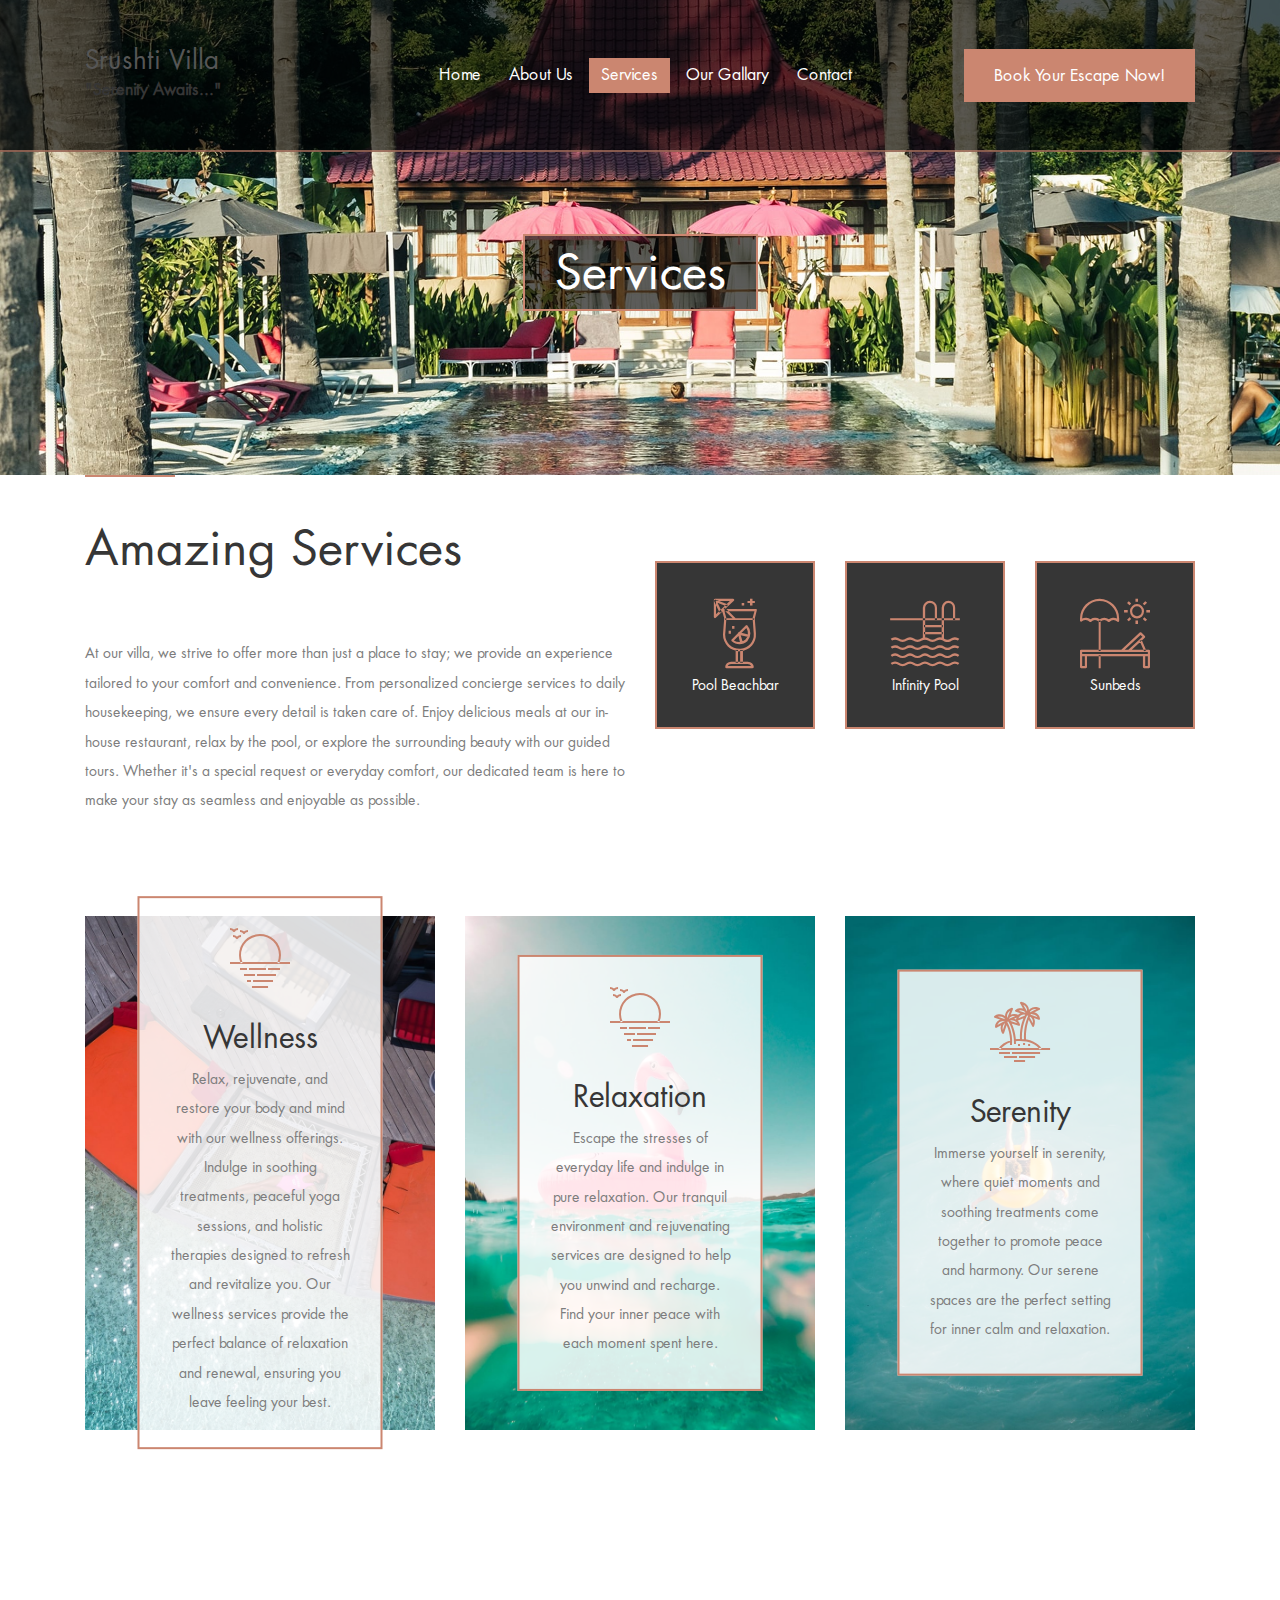
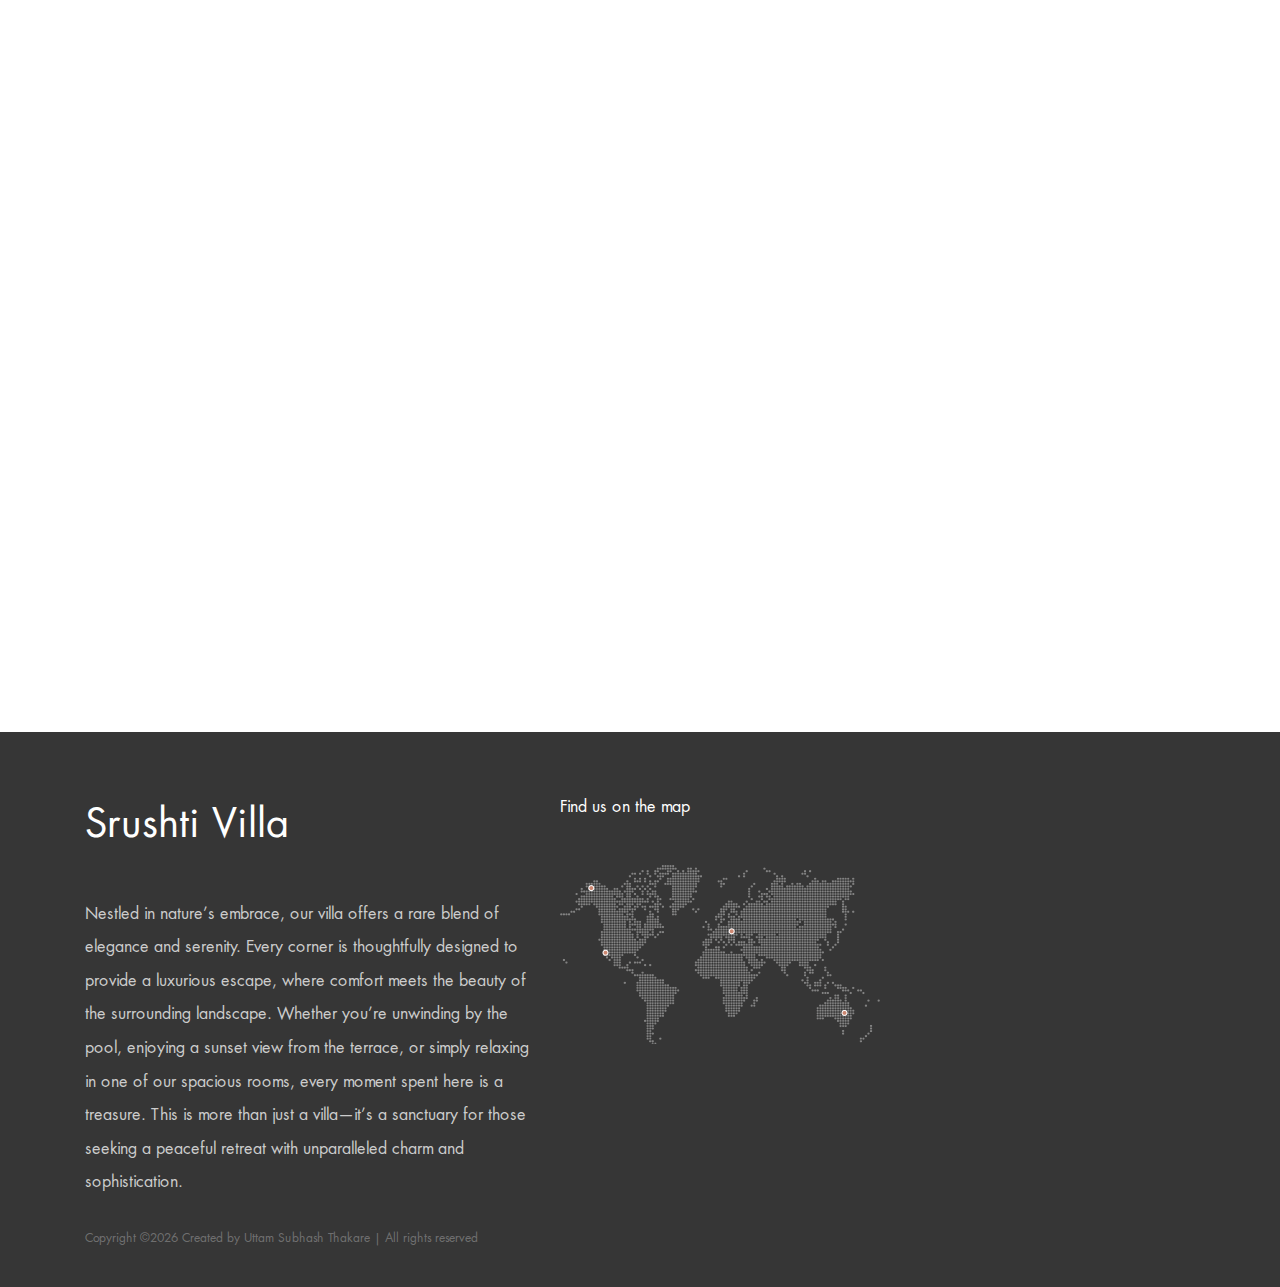
<file: services.html>
<!DOCTYPE html>
<html lang="en">

<head>
    <meta charset="UTF-8">
    <meta name="description" content="">
    <meta http-equiv="X-UA-Compatible" content="IE=edge">
    <meta name="viewport" content="width=device-width, initial-scale=1, shrink-to-fit=no">
    <!-- The above 4 meta tags *must* come first in the head; any other head content must come *after* these tags -->

    <!-- Title -->
    <title>Srushti Villa - Farm &amp; Rooms</title>

    <!-- Favicon -->
    <link rel="icon" href="img/core-img/favicon.ico">

    <!-- Core Stylesheet -->
    <link rel="stylesheet" href="style.css">

</head>

<body>
    <!-- Preloader -->
    <div class="preloader d-flex align-items-center justify-content-center">
        <div class="cssload-container">
            <div class="cssload-loading"><i></i><i></i><i></i><i></i></div>
        </div>
    </div>

    <!-- ##### Header Area Start ##### -->
    <header class="header-area">
        <!-- Navbar Area -->
        <div class="palatin-main-menu">
            <div class="classy-nav-container breakpoint-off">
                <div class="container">
                    <!-- Menu -->
                    <nav class="classy-navbar justify-content-between" id="palatinNav">

                        <!-- Nav brand -->
                        <!-- <a href="index.html" class="nav-brand"><img src="img/core-img/logo.png" alt=""></a> -->

                        <div>
                            <a href="index.html" class="nav-brand">Srushti Villa</a>
                            <h6 font-color="white"><b>"Serenity Awaits..."</b></h6>
                        </div>

                        <!-- Navbar Toggler -->
                        <div class="classy-navbar-toggler">
                            <span class="navbarToggler"><span></span><span></span><span></span></span>
                        </div>

                        <!-- Menu -->
                        <div class="classy-menu">

                            <!-- close btn -->
                            <div class="classycloseIcon">
                                <div class="cross-wrap"><span class="top"></span><span class="bottom"></span></div>
                            </div>

                            <!-- Nav Start -->
                            <div class="classynav">
                                <ul>
                                    <li><a href="index.html">Home</a></li>
                                    <li><a href="about-us.html">About Us</a></li>
                                    <!-- <li><a href="#">Pages</a>
                                        <ul class="dropdown">
                                            <li><a href="index.html">Home</a></li>
                                            <li><a href="about-us.html">About Us</a></li>
                                            <li><a href="services.html">Services</a></li>
                                            <li><a href="rooms.html">Rooms</a></li>
                                            <li><a href="blog.html">News</a></li>
                                            <li><a href="contact.html">Contact</a></li>
                                            <li><a href="elements.html">Elements</a></li>
                                        </ul>
                                    </li>
                                    <li><a href="#">Mega Menu</a>
                                        <div class="megamenu">
                                            <ul class="single-mega cn-col-4">
                                                <li><a href="index.html">Home</a></li>
                                                <li><a href="about-us.html">About Us</a></li>
                                                <li><a href="services.html">Services</a></li>
                                                <li><a href="rooms.html">Rooms</a></li>
                                                <li><a href="blog.html">News</a></li>
                                                <li><a href="contact.html">Contact</a></li>
                                                <li><a href="elements.html">Elements</a></li>
                                            </ul>
                                            <ul class="single-mega cn-col-4">
                                                <li><a href="index.html">Home</a></li>
                                                <li><a href="about-us.html">About Us</a></li>
                                                <li><a href="services.html">Services</a></li>
                                                <li><a href="rooms.html">Rooms</a></li>
                                                <li><a href="blog.html">News</a></li>
                                                <li><a href="contact.html">Contact</a></li>
                                                <li><a href="elements.html">Elements</a></li>
                                            </ul>
                                            <ul class="single-mega cn-col-4">
                                                <li><a href="index.html">Home</a></li>
                                                <li><a href="about-us.html">About Us</a></li>
                                                <li><a href="services.html">Services</a></li>
                                                <li><a href="rooms.html">Rooms</a></li>
                                                <li><a href="blog.html">News</a></li>
                                                <li><a href="contact.html">Contact</a></li>
                                                <li><a href="elements.html">Elements</a></li>
                                            </ul>
                                            <ul class="single-mega cn-col-4">
                                                <li><a href="index.html">Home</a></li>
                                                <li><a href="about-us.html">About Us</a></li>
                                                <li><a href="services.html">Services</a></li>
                                                <li><a href="rooms.html">Rooms</a></li>
                                                <li><a href="blog.html">News</a></li>
                                                <li><a href="contact.html">Contact</a></li>
                                                <li><a href="elements.html">Elements</a></li>
                                            </ul>
                                        </div>
                                    </li> -->
                                    <li class="active"><a href="services.html">Services</a></li>
                                    <li><a href="our-gallary.html">Our Gallary</a></li>
                                    <li><a href="contact.html">Contact</a></li>
                                </ul>

                                <!-- Button -->
                                <div class="menu-btn">
                                    <a href="#" class="btn palatin-btn">Book Your Escape Now!</a>
                                </div>

                            </div>
                            <!-- Nav End -->
                        </div>
                    </nav>
                </div>
            </div>
        </div>
    </header>
    <!-- ##### Header Area End ##### -->

    <!-- ##### Breadcumb Area Start ##### -->
    <section class="breadcumb-area bg-img d-flex align-items-center justify-content-center" style="background-image: url(img/bg-img/bg-5.jpg);">
        <div class="bradcumbContent">
            <h2>Services</h2>
        </div>
    </section>
    <!-- ##### Breadcumb Area End ##### -->

    <!-- ##### Book Now Area Start ##### -->
    <!-- <div class="book-now-area">
        <div class="container">
            <div class="row justify-content-center">
                <div class="col-12 col-lg-10">
                    <div class="book-now-form">
                        <form action="#">-->
                            <!-- Form Group -->
                            <!-- <div class="form-group">
                                <label for="select1">Check In</label>
                                <select class="form-control" id="select1">
                                  <option>19 June</option>
                                  <option>20 June</option>
                                  <option>21 June</option>
                                  <option>22 June</option>
                                  <option>23 June</option>
                                  <option>24 June</option>
                                  <option>25 June</option>
                                </select>
                            </div>  -->

                            <!-- Form Group -->
                            <!-- <div class="form-group">
                                <label for="select2">Check Out</label>
                                <select class="form-control" id="select2">
                                  <option>20 June</option>
                                  <option>21 June</option>
                                  <option>22 June</option>
                                  <option>23 June</option>
                                  <option>24 June</option>
                                  <option>25 June</option>
                                  <option>26 June</option>
                                  <option>27 June</option>
                                </select>
                            </div> -->

                            <!-- Form Group -->
                            <!-- <div class="form-group">
                                <label for="select3">Adults</label>
                                <select class="form-control" id="select3">
                                  <option>02</option>
                                  <option>03</option>
                                  <option>04</option>
                                  <option>05</option>
                                  <option>06</option>
                                </select>
                            </div> -->

                            <!-- Form Group -->
                            <!-- <div class="form-group">
                                <label for="select4">Childrens</label>
                                <select class="form-control" id="select4">
                                  <option>01</option>
                                  <option>02</option>
                                  <option>03</option>
                                  <option>04</option>
                                  <option>05</option>
                                </select>
                            </div> -->

                            <!-- Button -->
                            <!-- <button type="submit">Book Now</button>
                        </form>
                    </div>
                </div>
            </div>
        </div>
    </div> -->
    <!-- ##### Book Now Area End ##### -->

    <!-- ##### Service Intro Area Start ##### -->
    <section class="services-intro">
        <div class="container">
            <div class="row align-items-center">
                <!-- Service Intro Text -->
                <div class="col-12 col-lg-6">
                    <div class="service-intro-text mb-100">
                        <div class="section-heading">
                            <div class="line-"></div>
                            <h2>Amazing Services</h2>
                        </div>
                        <p>At our villa, we strive to offer more than just a place to stay; we provide an experience tailored to your comfort and convenience. From personalized concierge services to daily housekeeping, we ensure every detail is taken care of. Enjoy delicious meals at our in-house restaurant, relax by the pool, or explore the surrounding beauty with our guided tours. Whether it's a special request or everyday comfort, our dedicated team is here to make your stay as seamless and enjoyable as possible.</p>
                        <!-- <a href="#" class="btn palatin-btn mt-50">Read More</a> -->
                    </div>
                </div>

                <!-- Services Features -->
                <div class="col-12 col-lg-6">
                    <div class="row mb-100">

                        <!-- Single Cool Facts -->
                        <div class="col-12 col-sm-4">
                            <div class="single-cool-fact">
                                <div class="scf-text">
                                    <i class="icon-cocktail-1"></i>
                                    <p>Pool Beachbar</p>
                                </div>
                            </div>
                        </div>

                        <!-- Single Cool Facts -->
                        <div class="col-12 col-sm-4">
                            <div class="single-cool-fact">
                                <div class="scf-text">
                                    <i class="icon-swimming-pool"></i>
                                    <p>Infinity Pool</p>
                                </div>
                            </div>
                        </div>

                        <!-- Single Cool Facts -->
                        <div class="col-12 col-sm-4">
                            <div class="single-cool-fact">
                                <div class="scf-text">
                                    <i class="icon-beach"></i>
                                    <p>Sunbeds</p>
                                </div>
                            </div>
                        </div>

                    </div>
                </div>
            </div>
        </div>
    </section>
    <!-- ##### Service Intro Area End ##### -->

    <!-- ##### Core Features Start ##### -->
    <section class="core-features-area">
        <div class="container">
            <div class="row justify-content-center">

                <!-- Single Core Feature Area -->
                <div class="col-12 col-md-6 col-lg-4">
                    <div class="single-core-feature mb-100">
                        <div class="bg-thumbnail bg-img" style="background-image: url(img/bg-img/12.jpg);"></div>
                        <!-- Content -->
                        <div class="feature-content">
                            <i class="icon-sunset"></i>
                            <h3>Wellness</h3>
                            <p>Relax, rejuvenate, and restore your body and mind with our wellness offerings. Indulge in soothing treatments, peaceful yoga sessions, and holistic therapies designed to refresh and revitalize you. Our wellness services provide the perfect balance of relaxation and renewal, ensuring you leave feeling your best.</p>
                        </div>
                    </div>
                </div>

                <!-- Single Core Feature Area -->
                <div class="col-12 col-md-6 col-lg-4">
                    <div class="single-core-feature mb-100">
                        <div class="bg-thumbnail bg-img" style="background-image: url(img/bg-img/13.jpg);"></div>
                        <!-- Content -->
                        <div class="feature-content">
                            <i class="icon-sunset"></i>
                            <h3>Relaxation</h3>
                            <p>Escape the stresses of everyday life and indulge in pure relaxation. Our tranquil environment and rejuvenating services are designed to help you unwind and recharge. Find your inner peace with each moment spent here.</p>
                        </div>
                    </div>
                </div>

                <!-- Single Core Feature Area -->
                <div class="col-12 col-md-6 col-lg-4">
                    <div class="single-core-feature mb-100">
                        <div class="bg-thumbnail bg-img" style="background-image: url(img/bg-img/14.jpg);"></div>
                        <!-- Content -->
                        <div class="feature-content">
                            <i class="icon-island"></i>
                            <h3>Serenity</h3>
                            <p>Immerse yourself in serenity, where quiet moments and soothing treatments come together to promote peace and harmony. Our serene spaces are the perfect setting for inner calm and relaxation.</p>
                        </div>
                    </div>
                </div>

            </div>
        </div>
    </section>
    <!-- ##### Core Features End ##### -->

    <!-- ##### Services Area Start ##### -->
    <section class="services-area">
        <div class="container">
            <div class="row">

                <!-- Single Service Area -->
                <div class="col-12 col-sm-6 col-lg-4">
                    <div class="single-service-area mb-100 wow fadeInUp" data-wow-delay="100ms">
                        <i class="icon-trekking"></i>
                        <h4>Bike Rentals</h4>
                        <p>With easy access to rental services, you can enjoy the freedom of discovering new places while staying active and immersed in nature. Ride at your own pace and make unforgettable memories on two wheels.</p>
                    </div>
                </div>

                <!-- Single Service Area -->
                <!-- <div class="col-12 col-sm-6 col-lg-4">
                    <div class="single-service-area mb-100 wow fadeInUp" data-wow-delay="200ms">
                        <i class="icon-boat"></i>
                        <h4>Boat Trips</h4>
                        <p>Nulla massa dui, posuere non erat in, eleifend mattis dui. Vivamus luctus luctus rhoncus. Donec sagittis nulla id finibus iaculis. Mauris odio tortor.</p>
                    </div>
                </div> -->

                <!-- Single Service Area -->
                <div class="col-12 col-sm-6 col-lg-4">
                    <div class="single-service-area mb-100 wow fadeInUp" data-wow-delay="300ms">
                        <i class="icon-restaurant"></i>
                        <h4>Food & Beverage</h4>
                        <p>Enjoy a variety of options, from hearty breakfasts to elegant dinners, along with refreshing drinks to complement your every moment. Whether you're dining in our cozy restaurant or enjoying a meal by the pool, our food and beverage services are designed to elevate your stay and leave you wanting more.</p>
                    </div>
                </div>

                <!-- Single Service Area -->
                <!-- <div class="col-12 col-sm-6 col-lg-4">
                    <div class="single-service-area mb-100 wow fadeInUp" data-wow-delay="400ms">
                        <i class="icon-beach"></i>
                        <h4>Massages</h4>
                        <p>Nulla massa dui, posuere non erat in, eleifend mattis dui. Vivamus luctus luctus rhoncus. Donec sagittis nulla id finibus iaculis. Mauris odio tortor.</p>
                    </div>
                </div> -->

                <!-- Single Service Area -->
                <div class="col-12 col-sm-6 col-lg-4">
                    <div class="single-service-area mb-100 wow fadeInUp" data-wow-delay="500ms">
                        <i class="icon-boarding-pass"></i>
                        <h4>Pet-Friendly Services</h4>
                        <p>Bring your furry companions along for the journey! Our pet-friendly services ensure that both you and your pets feel at home during your stay.</p>
                    </div>
                </div>

                <!-- Single Service Area -->
                <div class="col-12 col-sm-6 col-lg-4">
                    <div class="single-service-area mb-100 wow fadeInUp" data-wow-delay="600ms">
                        <i class="icon-sign"></i>
                        <h4>Kids' Activities</h4>
                        <p>We offer a range of exciting activities designed just for kids. From fun outdoor adventures to creative workshops, your little ones will have a blast while you relax and unwind.</p>
                    </div>
                </div>

            </div>
        </div>
    </section>
    <!-- ##### Services Area End ##### -->

    
    <!-- ##### Footer Area Start ##### -->
    <footer class="footer-area">
        <div class="container">
            <div class="row">

                <!-- Footer Widget Area -->
                <div class="col-12 col-lg-5">
                    <div class="footer-widget-area mt-50">
                        <!-- <a href="#" class="d-block mb-5"><img src="img/core-img/logo.ng" alt="Srushti Villa"></a> -->
                        <h1 class="widget-title mb-5">Srushti Villa</h1>
                        <p>Nestled in nature’s embrace, our villa offers a rare blend of elegance and serenity. Every corner is thoughtfully designed to provide a luxurious escape, where comfort meets the beauty of the surrounding landscape. Whether you’re unwinding by the pool, enjoying a sunset view from the terrace, or simply relaxing in one of our spacious rooms, every moment spent here is a treasure. This is more than just a villa—it’s a sanctuary for those seeking a peaceful retreat with unparalleled charm and sophistication.</p>
                    </div>
                </div>

                <!-- Footer Widget Area -->
                <div class="col-12 col-md-6 col-lg-4">
                    <div class="footer-widget-area mt-50">
                        <h6 class="widget-title mb-5">Find us on the map</h6>
                        <img src="img/bg-img/footer-map.png" alt="">
                    </div>
                </div>

                <!-- Footer Widget Area -->
                <!-- <div class="col-12 col-md-6 col-lg-3">
                    <div class="footer-widget-area mt-50">
                        <h6 class="widget-title mb-5">Subscribe to our newsletter</h6>
                        <form action="#" method="post" class="subscribe-form">
                            <input type="email" name="subscribe-email" id="subscribeemail" placeholder="Your E-mail">
                            <button type="submit">Subscribe</button>
                        </form>
                    </div>
                </div> -->

                <!-- Copywrite Text -->
                <div class="col-12">
                    <div class="copywrite-text mt-30">
                        <p><a href="#"><!-- Link back to Colorlib can't be removed. Template is licensed under CC BY 3.0. -->
Copyright &copy;<script>document.write(new Date().getFullYear());</script> Created by Uttam Subhash Thakare | All rights reserved 
<!-- | This template is made with <i class="fa fa-heart-o" aria-hidden="true"></i> by <a href="https://colorlib.com" target="_blank">Colorlib</a> -->
<!-- Link back to Colorlib can't be removed. Template is licensed under CC BY 3.0. --></p>
                    </div>
                </div>
            </div>
        </div>
    </footer>
    <!-- ##### Footer Area End ##### -->

    <!-- ##### All Javascript Script ##### -->
    <!-- jQuery-2.2.4 js -->
    <script src="js/jquery/jquery-2.2.4.min.js"></script>
    <!-- Popper js -->
    <script src="js/bootstrap/popper.min.js"></script>
    <!-- Bootstrap js -->
    <script src="js/bootstrap/bootstrap.min.js"></script>
    <!-- All Plugins js -->
    <script src="js/plugins/plugins.js"></script>
    <!-- Active js -->
    <script src="js/active.js"></script>
</body>

</html>
</file>
<file: style.css>
/* [Master Stylesheet - v1.0] */
/* =========== Index of CSS ===========
:: 1.0 Import Fonts
:: 2.0 Import All CSS
:: 3.0 Base CSS
    :: 3.1.0 Spacing
    :: 3.2.0 Height
    :: 3.3.0 Section Padding
    :: 3.4.0 Section Heading
    :: 3.5.0 Preloader CSS
    :: 3.6.0 Miscellaneous
    :: 3.7.0 ScrollUp
    :: 3.8.0 Palatin Button
:: 4.0 Header Area CSS
:: 5.0 Hero Area CSS
:: 6.0 Book Now Area CSS
:: 7.0 About Us Area CSS
:: 8.0 Pool Area CSS
:: 9.0 Rooms Area CSS
:: 10.0 Services Area CSS
:: 11.0 Our Hotel Area CSS
:: 12.0 Testimonial Area CSS
:: 13.0 Footer Area CSS
:: 14.0 Breadcumb Area CSS
:: 15.0 Blog Area CSS
:: 16.0 Contact Area CSS
:: 17.0 Skills Area CSS
:: 18.0 Elements Area CSS
    :: 18.1.0 Single Cool Facts CSS
    :: 18.2.0 Accordians Area CSS
    :: 18.3.0 Tabs Area CSS
*/
/* :: 1.0 Import Fonts */
@import url(css/bootstrap.min.css);
@import url(css/classy-nav.css);
@import url(css/owl.carousel.min.css);
@import url(css/animate.css);
@import url(css/magnific-popup.css);
@import url(css/font-awesome.min.css);
@import url(css/nice-select.css);
@import url(css/travel-icon.css);
@font-face {
  font-family: 'FuturaLT-Book';
  src: url("fonts/FuturaLT-Book.eot?#iefix") format("embedded-opentype"), url("fonts/FuturaLT-Book.woff") format("woff"), url("fonts/FuturaLT-Book.ttf") format("truetype"), url("fonts/FuturaLT-Book.svg#FuturaLT-Book") format("svg");
  font-weight: normal;
  font-style: normal; }
/* :: 2.0 Import All CSS */
/* :: 3.0 Base CSS */
* {
  margin: 0;
  padding: 0; }

body {
  font-family: "FuturaLT-Book";
  font-size: 14px; }

h1,
h2,
h3,
h4,
h5,
h6 {
  color: #363636;
  line-height: 1.3;
  font-weight: 400; }

p {
  color: #7d7d7d;
  font-size: 14px;
  line-height: 2.1;
  font-weight: 400; }

a,
a:hover,
a:focus {
  -webkit-transition-duration: 500ms;
  transition-duration: 500ms;
  text-decoration: none;
  outline: 0 solid transparent;
  color: #141414;
  font-weight: 400;
  font-size: 14px; }

ul,
ol {
  margin: 0; }
  ul li,
  ol li {
    list-style: none; }

img {
  height: auto;
  max-width: 100%; }

/* :: 3.1.0 Spacing */
.mt-15 {
  margin-top: 15px !important; }

.mt-30 {
  margin-top: 30px !important; }

.mt-50 {
  margin-top: 50px !important; }

.mt-70 {
  margin-top: 70px !important; }

.mt-100 {
  margin-top: 100px !important; }

.mb-15 {
  margin-bottom: 15px !important; }

.mb-30 {
  margin-bottom: 30px !important; }

.mb-50 {
  margin-bottom: 50px !important; }

.mb-70 {
  margin-bottom: 70px !important; }

.mb-100 {
  margin-bottom: 100px !important; }

.ml-15 {
  margin-left: 15px !important; }

.ml-30 {
  margin-left: 30px !important; }

.ml-50 {
  margin-left: 50px !important; }

.mr-15 {
  margin-right: 15px !important; }

.mr-30 {
  margin-right: 30px !important; }

.mr-50 {
  margin-right: 50px !important; }

/* :: 3.2.0 Height */
.height-400 {
  height: 400px !important; }

.height-500 {
  height: 500px !important; }

.height-600 {
  height: 600px !important; }

.height-700 {
  height: 700px !important; }

.height-800 {
  height: 800px !important; }

/* :: 3.3.0 Section Padding */
.section-padding-100 {
  padding-top: 100px;
  padding-bottom: 100px; }

.section-padding-100-0 {
  padding-top: 100px;
  padding-bottom: 0; }

.section-padding-0-100 {
  padding-top: 0;
  padding-bottom: 100px; }

.section-padding-100-70 {
  padding-top: 100px;
  padding-bottom: 70px; }

/* :: 3.4.0 Section Heading */
.section-heading {
  position: relative;
  z-index: 1;
  margin-bottom: 60px; }
  .section-heading .line- {
    width: 90px;
    height: 2px;
    background-color: #cb8670;
    display: block;
    margin-bottom: 40px; }
  .section-heading h2 {
    font-size: 48px;
    color: #363636; }
    @media only screen and (min-width: 992px) and (max-width: 1199px) {
      .section-heading h2 {
        font-size: 40px; } }
    @media only screen and (min-width: 768px) and (max-width: 991px) {
      .section-heading h2 {
        font-size: 36px; } }
    @media only screen and (max-width: 767px) {
      .section-heading h2 {
        font-size: 24px; } }
  .section-heading p {
    margin-bottom: 0; }
  .section-heading.text-center .line- {
    margin: 0 auto 40px; }
  .section-heading.white h2,
  .section-heading.white p {
    color: #ffffff; }

/* :: 3.5.0 Preloader CSS */
.preloader {
  background-color: #ffffff;
  width: 100%;
  height: 100%;
  position: fixed;
  top: 0;
  left: 0;
  right: 0;
  z-index: 9999; }
  .preloader .cssload-container {
    display: block;
    width: 97px; }
  .preloader .cssload-loading i {
    width: 19px;
    height: 19px;
    display: inline-block;
    border-radius: 50%;
    background: #cb8670; }
  .preloader .cssload-loading i:first-child {
    opacity: 0;
    animation: cssload-loading-ani2 0.58s linear infinite;
    -o-animation: cssload-loading-ani2 0.58s linear infinite;
    -ms-animation: cssload-loading-ani2 0.58s linear infinite;
    -webkit-animation: cssload-loading-ani2 0.58s linear infinite;
    -moz-animation: cssload-loading-ani2 0.58s linear infinite;
    transform: translate(-19px);
    -o-transform: translate(-19px);
    -ms-transform: translate(-19px);
    -webkit-transform: translate(-19px);
    -moz-transform: translate(-19px); }
  .preloader .cssload-loading i:nth-child(2),
  .preloader .cssload-loading i:nth-child(3) {
    animation: cssload-loading-ani3 0.58s linear infinite;
    -o-animation: cssload-loading-ani3 0.58s linear infinite;
    -ms-animation: cssload-loading-ani3 0.58s linear infinite;
    -webkit-animation: cssload-loading-ani3 0.58s linear infinite;
    -moz-animation: cssload-loading-ani3 0.58s linear infinite; }
  .preloader .cssload-loading i:last-child {
    animation: cssload-loading-ani1 0.58s linear infinite;
    -o-animation: cssload-loading-ani1 0.58s linear infinite;
    -ms-animation: cssload-loading-ani1 0.58s linear infinite;
    -webkit-animation: cssload-loading-ani1 0.58s linear infinite;
    -moz-animation: cssload-loading-ani1 0.58s linear infinite; }
@keyframes cssload-loading-ani1 {
  100% {
    transform: translate(39px);
    opacity: 0; } }
@-o-keyframes cssload-loading-ani1 {
  100% {
    -o-transform: translate(39px);
    opacity: 0; } }
@-ms-keyframes cssload-loading-ani1 {
  100% {
    -ms-transform: translate(39px);
    opacity: 0; } }
@-webkit-keyframes cssload-loading-ani1 {
  100% {
    -webkit-transform: translate(39px);
    opacity: 0; } }
@-moz-keyframes cssload-loading-ani1 {
  100% {
    -moz-transform: translate(39px);
    opacity: 0; } }
@keyframes cssload-loading-ani2 {
  100% {
    transform: translate(19px);
    opacity: 1; } }
@-o-keyframes cssload-loading-ani2 {
  100% {
    -o-transform: translate(19px);
    opacity: 1; } }
@-ms-keyframes cssload-loading-ani2 {
  100% {
    -ms-transform: translate(19px);
    opacity: 1; } }
@-webkit-keyframes cssload-loading-ani2 {
  100% {
    -webkit-transform: translate(19px);
    opacity: 1; } }
@-moz-keyframes cssload-loading-ani2 {
  100% {
    -moz-transform: translate(19px);
    opacity: 1; } }
@keyframes cssload-loading-ani3 {
  100% {
    transform: translate(19px); } }
@-o-keyframes cssload-loading-ani3 {
  100% {
    -o-transform: translate(19px); } }
@-ms-keyframes cssload-loading-ani3 {
  100% {
    -ms-transform: translate(19px); } }
@-webkit-keyframes cssload-loading-ani3 {
  100% {
    -webkit-transform: translate(19px); } }
@-moz-keyframes cssload-loading-ani3 {
  100% {
    -moz-transform: translate(19px); } }
/* :: 3.6.0 Miscellaneous */
.bg-img {
  background-position: center center;
  background-size: cover;
  background-repeat: no-repeat; }

.bg-white {
  background-color: #ffffff !important; }

.bg-dark {
  background-color: #000000 !important; }

.bg-transparent {
  background-color: transparent !important; }

.font-bold {
  font-weight: 700; }

.font-light {
  font-weight: 300; }

.bg-overlay {
  position: relative;
  z-index: 2;
  background-position: center center;
  background-size: cover; }
  .bg-overlay::after {
    background-color: rgba(0, 0, 0, 0.63);
    position: absolute;
    z-index: -1;
    top: 0;
    left: 0;
    width: 100%;
    height: 100%;
    content: ""; }

.bg-fixed {
  background-attachment: fixed !important; }

/* :: 3.7.0 ScrollUp */
#scrollUp {
  background-color: #cb8670;
  border-radius: 0;
  bottom: 50px;
  box-shadow: 0 2px 6px 0 rgba(0, 0, 0, 0.3);
  color: #ffffff;
  font-size: 24px;
  height: 40px;
  line-height: 40px;
  right: 50px;
  text-align: center;
  width: 40px;
  -webkit-transition-duration: 500ms;
  transition-duration: 500ms; }
  #scrollUp:hover, #scrollUp:focus {
    background-color: #363636; }

/* :: 3.8.0 Palatin Button */
.palatin-btn {
  background-color: #cb8670;
  -webkit-transition-duration: 500ms;
  transition-duration: 500ms;
  position: relative;
  z-index: 1;
  display: inline-block;
  min-width: 123px;
  height: 53px;
  color: #ffffff;
  border: none;
  border-radius: 0;
  padding: 0 30px;
  font-size: 16px;
  line-height: 53px;
  text-transform: capitalize; }
  .palatin-btn:hover, .palatin-btn:focus {
    font-size: 16px;
    background-color: #363636;
    color: #ffffff; }
  .palatin-btn.btn-2 {
    background-color: #363636;
    color: #ffffff; }
    .palatin-btn.btn-2:hover, .palatin-btn.btn-2:focus {
      font-size: 16px;
      background-color: #cb8670;
      color: #ffffff; }
  .palatin-btn.btn-3 {
    background-color: #ffffff;
    color: #cb8670;
    border: 2px solid #cb8670;
    height: 49px;
    line-height: 48px; }
    .palatin-btn.btn-3:hover, .palatin-btn.btn-3:focus {
      font-size: 16px;
      background-color: #cb8670;
      color: #ffffff; }

/* :: 4.0 Header Area CSS */
.header-area {
  position: absolute;
  z-index: 100;
  width: 100%;
  top: 0;
  left: 0;
  z-index: 1000; }
  .header-area .palatin-main-menu {
    position: relative;
    width: 100%;
    background-color: rgba(0, 0, 0, 0.63);
    border-bottom: 2px solid rgba(203, 134, 112, 0.63); }
    .header-area .palatin-main-menu .classy-nav-container {
      background-color: transparent; }
    .header-area .palatin-main-menu .classy-navbar {
      -webkit-transition-duration: 300ms;
      transition-duration: 300ms;
      background-color: transparent;
      height: 150px;
      padding: 0; }
      @media only screen and (max-width: 767px) {
        .header-area .palatin-main-menu .classy-navbar {
          height: 70px; } }
      @media only screen and (min-width: 992px) and (max-width: 1199px) {
        .header-area .palatin-main-menu .classy-navbar .nav-brand {
          max-width: 140px; } }
      @media only screen and (max-width: 767px) {
        .header-area .palatin-main-menu .classy-navbar .nav-brand {
          max-width: 140px; } }
      .header-area .palatin-main-menu .classy-navbar .classynav ul li a {
        text-transform: capitalize;
        color: #ffffff;
        font-size: 16px;
        background-color: transparent; }
        .header-area .palatin-main-menu .classy-navbar .classynav ul li a:hover, .header-area .palatin-main-menu .classy-navbar .classynav ul li a:focus {
          color: #ffffff;
          background-color: #cb8670; }
        @media only screen and (min-width: 992px) and (max-width: 1199px) {
          .header-area .palatin-main-menu .classy-navbar .classynav ul li a {
            font-size: 14px; } }
        @media only screen and (min-width: 768px) and (max-width: 991px) {
          .header-area .palatin-main-menu .classy-navbar .classynav ul li a {
            background-color: #cb8670; } }
        @media only screen and (max-width: 767px) {
          .header-area .palatin-main-menu .classy-navbar .classynav ul li a {
            background-color: #cb8670; } }
      .header-area .palatin-main-menu .classy-navbar .classynav ul li.active a {
        color: #ffffff;
        background-color: #cb8670; }
      .header-area .palatin-main-menu .classy-navbar .classynav ul li.megamenu-item > a::after,
      .header-area .palatin-main-menu .classy-navbar .classynav ul li.has-down > a::after {
        color: #ffffff; }
      .header-area .palatin-main-menu .classy-navbar .classynav ul li ul li a {
        color: #363636; }
        @media only screen and (min-width: 992px) and (max-width: 1199px) {
          .header-area .palatin-main-menu .classy-navbar .classynav ul li ul li a {
            padding: 0 20px; } }
        @media only screen and (min-width: 768px) and (max-width: 991px) {
          .header-area .palatin-main-menu .classy-navbar .classynav ul li ul li a {
            color: #ffffff; } }
        @media only screen and (max-width: 767px) {
          .header-area .palatin-main-menu .classy-navbar .classynav ul li ul li a {
            color: #ffffff; } }
      .header-area .palatin-main-menu .classy-navbar .menu-btn {
        margin-left: 100px; }
        @media only screen and (min-width: 992px) and (max-width: 1199px) {
          .header-area .palatin-main-menu .classy-navbar .menu-btn {
            margin-left: 30px; } }
        @media only screen and (min-width: 768px) and (max-width: 991px) {
          .header-area .palatin-main-menu .classy-navbar .menu-btn {
            margin-left: 30px;
            border: 2px solid #ffffff;
            margin-top: 30px;
            display: inline-block; } }
        @media only screen and (max-width: 767px) {
          .header-area .palatin-main-menu .classy-navbar .menu-btn {
            margin-left: 30px;
            border: 2px solid #ffffff;
            margin-top: 30px;
            display: inline-block; } }
        .header-area .palatin-main-menu .classy-navbar .menu-btn a {
          color: #ffffff;
          font-size: 16px; }
  .header-area .is-sticky .palatin-main-menu {
    position: fixed;
    width: 100%;
    top: 0;
    left: 0;
    z-index: 9999;
    background-color: #000;
    box-shadow: 0 5px 50px 15px rgba(0, 0, 0, 0.2); }
    .header-area .is-sticky .palatin-main-menu .classy-navbar {
      height: 90px; }
      @media only screen and (max-width: 767px) {
        .header-area .is-sticky .palatin-main-menu .classy-navbar {
          height: 70px; } }

@media only screen and (min-width: 768px) and (max-width: 991px) {
  .breakpoint-on .classy-navbar .classy-menu {
    background-color: #cb8670; } }
@media only screen and (max-width: 767px) {
  .breakpoint-on .classy-navbar .classy-menu {
    background-color: #cb8670; } }

@media only screen and (min-width: 768px) and (max-width: 991px) {
  .classynav ul li .megamenu .single-mega.cn-col-4 {
    padding: 0; } }
@media only screen and (max-width: 767px) {
  .classynav ul li .megamenu .single-mega.cn-col-4 {
    padding: 0; } }

.classycloseIcon .cross-wrap span {
  background: #ffffff; }

/* :: 5.0 Hero Area CSS */
.hero-slides {
  position: relative;
  z-index: 1; }
  .hero-slides .owl-dots {
    display: -webkit-box;
    display: -ms-flexbox;
    display: flex;
    position: absolute;
    bottom: 30px;
    left: 4%; }
    @media only screen and (min-width: 992px) and (max-width: 1199px) {
      .hero-slides .owl-dots {
        left: 1%; } }
    @media only screen and (min-width: 768px) and (max-width: 991px) {
      .hero-slides .owl-dots {
        left: 5px;
        -webkit-box-orient: horizontal;
        -webkit-box-direction: reverse;
        -ms-flex-direction: column;
        flex-direction: column; } }
    @media only screen and (max-width: 767px) {
      .hero-slides .owl-dots {
        bottom: 100px; } }
    .hero-slides .owl-dots .owl-dot {
      -webkit-transition-duration: 300ms;
      transition-duration: 300ms;
      border: 2px solid transparent;
      background-color: transparent;
      display: block;
      padding: 3px 5px;
      color: #ffffff;
      font-size: 14px; }
      .hero-slides .owl-dots .owl-dot.active, .hero-slides .owl-dots .owl-dot:hover, .hero-slides .owl-dots .owl-dot:focus {
        color: #ffffff;
        background-color: #1b3f4c;
        border: 2px solid #cb8670;
        box-shadow: none; }

.single-hero-slide {
  width: 100%;
  height: 950px;
  position: relative;
  z-index: 1;
  overflow: hidden; }
  @media only screen and (min-width: 992px) and (max-width: 1199px) {
    .single-hero-slide {
      height: 800px; } }
  @media only screen and (min-width: 768px) and (max-width: 991px) {
    .single-hero-slide {
      height: 750px; } }
  @media only screen and (max-width: 767px) {
    .single-hero-slide {
      height: 750px; } }
  .single-hero-slide .slide-img {
    position: absolute;
    width: 100%;
    height: 100%;
    z-index: -10;
    left: 0;
    right: 0;
    top: 0;
    bottom: 0; }
  .single-hero-slide .hero-slides-content {
    display: inline-block;
    padding: 60px 50px;
    background-color: rgba(0, 0, 0, 0.63);
    border: 2px solid #cb8670;
    text-align: center; }
    @media only screen and (min-width: 992px) and (max-width: 1199px) {
      .single-hero-slide .hero-slides-content {
        padding: 40px 20px; } }
    @media only screen and (min-width: 768px) and (max-width: 991px) {
      .single-hero-slide .hero-slides-content {
        padding: 30px 20px; } }
    @media only screen and (max-width: 767px) {
      .single-hero-slide .hero-slides-content {
        padding: 20px; } }
    .single-hero-slide .hero-slides-content .line {
      width: 90px;
      height: 2px;
      background-color: #cb8670;
      margin: 0 auto 30px; }
    .single-hero-slide .hero-slides-content h2 {
      position: relative;
      z-index: 1;
      font-size: 72px;
      color: #ffffff;
      margin-bottom: 0;
      display: inline-block; }
      @media only screen and (min-width: 992px) and (max-width: 1199px) {
        .single-hero-slide .hero-slides-content h2 {
          font-size: 48px; } }
      @media only screen and (min-width: 768px) and (max-width: 991px) {
        .single-hero-slide .hero-slides-content h2 {
          font-size: 36px; } }
      @media only screen and (max-width: 767px) {
        .single-hero-slide .hero-slides-content h2 {
          font-size: 30px; } }
    .single-hero-slide .hero-slides-content p {
      font-size: 14px;
      color: #ffffff; }

.hero-slides .owl-item.active .single-hero-slide .slide-img {
  -webkit-animation: slide 20s linear infinite;
  animation: slide 20s linear infinite; }

@-webkit-keyframes slide {
  0% {
    -webkit-transform: scale(1);
    transform: scale(1); }
  50% {
    -webkit-transform: scale(1.2);
    transform: scale(1.2); }
  100% {
    -webkit-transform: scale(1);
    transform: scale(1); } }
@keyframes slide {
  0% {
    -webkit-transform: scale(1);
    transform: scale(1); }
  50% {
    -webkit-transform: scale(1.2);
    transform: scale(1.2); }
  100% {
    -webkit-transform: scale(1);
    transform: scale(1); } }
/* :: 6.0 Book Now Area CSS */
.book-now-area {
  position: relative;
  z-index: 100;
  margin-bottom: 15px; }

.book-now-form {
  position: relative;
  z-index: 1;
  top: -87px; }
  .book-now-form form {
    display: -webkit-box;
    display: -ms-flexbox;
    display: flex;
    -webkit-box-align: center;
    -ms-flex-align: center;
    -ms-grid-row-align: center;
    align-items: center;
    -ms-flex-wrap: wrap;
    flex-wrap: wrap;
    width: 100%; }
    .book-now-form form .form-group,
    .book-now-form form button {
      display: -webkit-box;
      display: -ms-flexbox;
      display: flex;
      -webkit-box-align: center;
      -ms-flex-align: center;
      -ms-grid-row-align: center;
      align-items: center;
      -webkit-box-pack: center;
      -ms-flex-pack: center;
      justify-content: center;
      -webkit-box-orient: horizontal;
      -webkit-box-direction: reverse;
      -ms-flex-direction: column;
      flex-direction: column;
      -webkit-box-flex: 0;
      -ms-flex: 0 0 20%;
      flex: 0 0 20%;
      max-width: 20%;
      width: 20%;
      height: 174px;
      background-color: #363636;
      border-left: 2px solid #cb8670;
      border-top: 2px solid #cb8670;
      border-bottom: 2px solid #cb8670;
      margin-bottom: 0;
      padding: 0 30px; }
      @media only screen and (min-width: 768px) and (max-width: 991px) {
        .book-now-form form .form-group,
        .book-now-form form button {
          padding: 0 20px; } }
      @media only screen and (max-width: 767px) {
        .book-now-form form .form-group,
        .book-now-form form button {
          -webkit-box-flex: 0;
          -ms-flex: 0 0 100%;
          flex: 0 0 100%;
          max-width: 100%;
          width: 100%;
          height: 100px;
          border-bottom: 0 solid transparent;
          border-right: 2px solid #cb8670; } }
    .book-now-form form .form-group label {
      color: #cb8670;
      display: block;
      font-size: 14px;
      width: 100%; }
    .book-now-form form button {
      border-right: 2px solid #cb8670;
      font-size: 16px;
      background-color: #cb8670;
      text-transform: uppercase;
      color: #ffffff;
      cursor: pointer;
      -webkit-transition-duration: 300ms;
      transition-duration: 300ms;
      padding: 0; }
      .book-now-form form button:hover, .book-now-form form button:focus {
        outline: none;
        background-color: #363636; }
    .book-now-form form .form-control:focus {
      box-shadow: none; }
  .book-now-form .nice-select {
    background-color: transparent;
    border-radius: 0;
    border: none;
    font-size: 14px;
    height: auto;
    line-height: 1;
    padding-left: 0;
    padding-right: 30px;
    padding-top: 0;
    padding-bottom: 0;
    width: 100%;
    color: #ffffff; }
    .book-now-form .nice-select::after {
      border-bottom: 1px solid #ffffff;
      border-right: 1px solid #ffffff;
      height: 10px;
      margin-top: -4px;
      width: 10px; }
    .book-now-form .nice-select .list {
      background-color: #ffffff;
      border-radius: 0;
      margin-top: 2px;
      box-shadow: 0 2px 15px 0 rgba(0, 0, 0, 0.15);
      width: 100%; }
    .book-now-form .nice-select .current {
      font-size: 24px;
      line-height: 1; }
      @media only screen and (min-width: 992px) and (max-width: 1199px) {
        .book-now-form .nice-select .current {
          font-size: 18px; } }
      @media only screen and (min-width: 768px) and (max-width: 991px) {
        .book-now-form .nice-select .current {
          font-size: 14px; } }
      @media only screen and (max-width: 767px) {
        .book-now-form .nice-select .current {
          font-size: 18px; } }
    .book-now-form .nice-select .option {
      font-size: 20px;
      color: #363636;
      width: 100%; }
      @media only screen and (min-width: 992px) and (max-width: 1199px) {
        .book-now-form .nice-select .option {
          font-size: 16px; } }
      @media only screen and (min-width: 768px) and (max-width: 991px) {
        .book-now-form .nice-select .option {
          font-size: 13px; } }
      @media only screen and (max-width: 767px) {
        .book-now-form .nice-select .option {
          font-size: 16px; } }

/* :: 7.0 About Us Area CSS */
.about-thumbnail {
  position: relative;
  z-index: 1; }
  .about-thumbnail.homepage .first-img {
    position: relative;
    width: 50%;
    margin-left: auto;
    box-shadow: 0 8px 30px 0 rgba(0, 0, 0, 0.15); }
  .about-thumbnail.homepage .second-img {
    position: relative;
    z-index: 1;
    width: 55%;
    margin-top: -50%;
    box-shadow: 0 8px 30px 0 rgba(0, 0, 0, 0.15); }
  .about-thumbnail.homepage .third-img {
    position: relative;
    z-index: 1;
    margin: 0 auto;
    width: 45%;
    margin-top: -30%;
    box-shadow: 0 8px 30px 0 rgba(0, 0, 0, 0.15); }

.about-key-text {
  position: relative;
  z-index: 1;
  margin-top: 35px; }
  .about-key-text h6 {
    display: -webkit-box;
    display: -ms-flexbox;
    display: flex;
    -webkit-box-align: center;
    -ms-flex-align: center;
    -ms-grid-row-align: center;
    align-items: center;
    -webkit-box-pack: center;
    -ms-flex-pack: center;
    justify-content: center;
    margin-bottom: 20px;
    font-size: 16px; }
    .about-key-text h6 span {
      -webkit-box-flex: 0;
      -ms-flex: 0 0 30px;
      flex: 0 0 30px;
      max-width: 30px;
      width: 30px;
      margin-right: 15px;
      height: 30px;
      text-align: center;
      font-size: 12px;
      background-color: #cb8670;
      border-radius: 50%;
      line-height: 30px;
      color: #ffffff; }

/* :: 8.0 Pool Area CSS */
.pool-content {
  position: relative;
  z-index: 1;
  width: 100%;
  padding: 70px 50px;
  border: 2px solid #cb8670;
  background-color: rgba(0, 0, 0, 0.63); }
  @media only screen and (max-width: 767px) {
    .pool-content {
      padding: 50px 20px; } }
  .pool-content .pool-feature {
    position: relative;
    z-index: 1;
    text-align: center; }
    @media only screen and (max-width: 767px) {
      .pool-content .pool-feature {
        margin-top: 30px; } }
    .pool-content .pool-feature i {
      font-size: 70px;
      color: #cb8670;
      margin-bottom: 15px;
      display: block; }
    .pool-content .pool-feature p {
      color: #ffffff;
      font-size: 14px;
      margin-bottom: 0; }

/* :: 9.0 Rooms Area CSS */
.single-rooms-area {
  position: relative;
  z-index: 10;
  width: 100%;
  height: 515px;
  margin-bottom: 100px;
  -webkit-transition-duration: 500ms;
  transition-duration: 500ms; }
  .single-rooms-area .bg-thumbnail {
    position: absolute;
    width: 100%;
    height: 100%;
    top: 0;
    left: 0;
    right: 0;
    bottom: 0;
    z-index: 10; }
  .single-rooms-area .price-from {
    position: absolute;
    z-index: 20;
    top: -19px;
    left: 50%;
    -webkit-transform: translateX(-50%);
    transform: translateX(-50%);
    padding: 10px 15px;
    background-color: #181818;
    border: 2px solid #cb8670;
    display: inline-block;
    margin-bottom: 0;
    line-height: 1;
    color: #ffffff;
    font-size: 14px; }
  .single-rooms-area .rooms-text {
    position: absolute;
    z-index: 30;
    background-color: rgba(0, 0, 0, 0.63);
    padding: 30px 30px 40px;
    left: 20px;
    right: 20px;
    bottom: 20px;
    width: calc(100% - 40px);
    border: 2px solid #cb8670;
    text-align: center;
    -webkit-transition-duration: 500ms;
    transition-duration: 500ms; }
    .single-rooms-area .rooms-text .line {
      width: 90px;
      height: 2px;
      background-color: #cb8670;
      display: block;
      margin: 0 auto 20px; }
    .single-rooms-area .rooms-text h4 {
      color: #ffffff; }
      @media only screen and (max-width: 767px) {
        .single-rooms-area .rooms-text h4 {
          font-size: 20px; } }
    .single-rooms-area .rooms-text p {
      color: #ffffff;
      margin-bottom: 0; }
  .single-rooms-area .book-room-btn {
    position: absolute;
    bottom: -15px;
    left: 50%;
    -webkit-transform: translateX(-50%);
    transform: translateX(-50%);
    z-index: 50; }
  .single-rooms-area:hover .rooms-text, .single-rooms-area:focus .rooms-text {
    background-color: #000; }

.pagination-area {
  position: relative;
  z-index: 1;
  text-align: center; }
  .pagination-area .pagination {
    -webkit-box-pack: center;
    -ms-flex-pack: center;
    justify-content: center; }
    .pagination-area .pagination .page-item .page-link {
      border: 2px solid transparent;
      background-color: transparent;
      display: block;
      padding: 5px;
      margin-right: 10px;
      color: #181818;
      font-size: 14px; }
      .pagination-area .pagination .page-item .page-link:hover, .pagination-area .pagination .page-item .page-link:focus {
        color: #ffffff;
        background-color: #616161;
        border: 2px solid #cb8670;
        box-shadow: none; }
    .pagination-area .pagination .page-item:first-child .page-link {
      margin-left: 0;
      border-top-left-radius: 0;
      border-bottom-left-radius: 0; }
    .pagination-area .pagination .page-item:last-child .page-link {
      border-top-right-radius: 0;
      border-bottom-right-radius: 0; }
    .pagination-area .pagination .page-item.active .page-link {
      color: #ffffff;
      background-color: #616161;
      border: 2px solid #cb8670; }

/* :: 10.0 Services Area CSS */
.services-intro {
  position: relative;
  z-index: 1; }
  .services-intro .single-cool-fact {
    width: 100%; }

.core-features-area {
  position: relative;
  z-index: 10; }
  .core-features-area .single-core-feature {
    position: relative;
    z-index: 1;
    width: 100%;
    height: 514px; }
    .core-features-area .single-core-feature .bg-thumbnail {
      position: absolute;
      width: 100%;
      height: 100%;
      top: 0;
      left: 0;
      z-index: 5; }
    .core-features-area .single-core-feature .feature-content {
      width: 70%;
      text-align: center;
      position: absolute;
      top: 50%;
      left: 50%;
      z-index: 50;
      background-color: rgba(255, 255, 255, 0.85);
      border: 2px solid #cb8670;
      padding: 30px;
      -webkit-transform: translate(-50%, -50%);
      transform: translate(-50%, -50%); }
      @media only screen and (max-width: 767px) {
        .core-features-area .single-core-feature .feature-content {
          width: 85%; } }
      .core-features-area .single-core-feature .feature-content i {
        font-size: 60px;
        color: #cb8670;
        margin-bottom: 30px;
        display: block; }
      .core-features-area .single-core-feature .feature-content h3 {
        font-size: 30px; }
        @media only screen and (min-width: 992px) and (max-width: 1199px) {
          .core-features-area .single-core-feature .feature-content h3 {
            font-size: 24px; } }
        @media only screen and (min-width: 768px) and (max-width: 991px) {
          .core-features-area .single-core-feature .feature-content h3 {
            font-size: 24px; } }
        @media only screen and (max-width: 767px) {
          .core-features-area .single-core-feature .feature-content h3 {
            font-size: 24px; } }
      .core-features-area .single-core-feature .feature-content p {
        margin-bottom: 0; }

.single-service-area {
  position: relative;
  z-index: 1; }
  .single-service-area i {
    display: block;
    margin-bottom: 30px;
    color: #cb8670;
    font-size: 60px; }
  .single-service-area h4 {
    font-size: 30px;
    margin-bottom: 25px;
    -webkit-transition-duration: 500ms;
    transition-duration: 500ms; }
    @media only screen and (max-width: 767px) {
      .single-service-area h4 {
        font-size: 24px; } }
  .single-service-area p {
    margin-bottom: 0; }

.our-milestones {
  position: relative;
  z-index: 1; }
  .our-milestones .single-cool-fact {
    background-color: rgba(0, 0, 0, 0.63); }

/* :: 11.0 Our Hotel Area CSS */
.single-hotel-info {
  position: relative;
  z-index: 1; }
  .single-hotel-info .hotel-info-text {
    position: relative;
    z-index: 1;
    margin-bottom: 45px; }
    .single-hotel-info .hotel-info-text h6 {
      display: -webkit-box;
      display: -ms-flexbox;
      display: flex;
      -webkit-box-align: center;
      -ms-flex-align: center;
      -ms-grid-row-align: center;
      align-items: center;
      margin-bottom: 15px;
      font-size: 16px; }
      .single-hotel-info .hotel-info-text h6 span {
        -webkit-box-flex: 0;
        -ms-flex: 0 0 30px;
        flex: 0 0 30px;
        max-width: 30px;
        width: 30px;
        margin-right: 15px;
        height: 30px;
        text-align: center;
        font-size: 12px;
        background-color: #cb8670;
        border-radius: 50%;
        line-height: 30px;
        color: #ffffff; }

/* :: 12.0 Testimonial Area CSS */
.testimonial-content {
  position: relative;
  z-index: 1;
  border: 2px solid #cb8670;
  background-color: #ffffff;
  padding: 100px;
  width: 100%; }
  @media only screen and (max-width: 767px) {
    .testimonial-content {
      padding: 30px; } }
  .testimonial-content .single-testimonial {
    position: relative;
    z-index: 1;
    text-align: center; }
    .testimonial-content .single-testimonial p {
      font-size: 16px;
      color: #7d7d7d;
      font-style: italic; }
      @media only screen and (max-width: 767px) {
        .testimonial-content .single-testimonial p {
          font-size: 14px; } }
    .testimonial-content .single-testimonial h6 {
      margin-top: 55px;
      margin-bottom: 60px; }
      .testimonial-content .single-testimonial h6 span {
        color: #cb8670; }
      @media only screen and (max-width: 767px) {
        .testimonial-content .single-testimonial h6 {
          margin-top: 25px;
          margin-bottom: 30px; } }
    .testimonial-content .single-testimonial img {
      width: auto !important;
      margin: 0 auto; }

/* :: 13.0 Footer Area CSS */
.footer-area {
  position: relative;
  z-index: 1;
  background-color: #363636;
  padding-bottom: 40px; }
  .footer-area .footer-widget-area p {
    color: #cccccc;
    font-size: 16px;
    margin-bottom: 0; }
  .footer-area .footer-widget-area .widget-title {
    padding-top: 15px;
    color: #ffffff;
    font-weight: 400; }
  .footer-area .footer-widget-area .subscribe-form {
    position: relative;
    z-index: 1; }
    .footer-area .footer-widget-area .subscribe-form input {
      width: 100%;
      height: 46px;
      background-color: transparent;
      border: 2px solid #cb8670;
      padding: 0 15px;
      color: #ffffff; }
    .footer-area .footer-widget-area .subscribe-form button {
      -webkit-transition-duration: 500ms;
      transition-duration: 500ms;
      width: 100%;
      height: 46px;
      border: none;
      font-size: 16px;
      margin-top: 15px;
      color: #ffffff;
      cursor: pointer;
      background-color: #cb8670; }
      .footer-area .footer-widget-area .subscribe-form button:hover, .footer-area .footer-widget-area .subscribe-form button:focus {
        background-color: #363636; }
  .footer-area .copywrite-text {
    position: relative;
    z-index: 1; }
    .footer-area .copywrite-text p {
      margin-bottom: 0;
      line-height: 1.5;
      font-size: 12px;
      color: rgba(204, 204, 204, 0.4); }
      .footer-area .copywrite-text p a {
        font-size: 12px;
        color: rgba(204, 204, 204, 0.4); }
        .footer-area .copywrite-text p a:hover {
          color: #ffffff; }

/* :: 14.0 Breadcumb Area CSS */
.breadcumb-area {
  position: relative;
  z-index: 10;
  width: 100%;
  height: 475px; }
  @media only screen and (max-width: 767px) {
    .breadcumb-area {
      height: 340px; } }
  .breadcumb-area .bradcumbContent {
    margin-top: 70px; }
    @media only screen and (max-width: 767px) {
      .breadcumb-area .bradcumbContent {
        margin-top: 0; } }
    .breadcumb-area .bradcumbContent h2 {
      font-size: 48px;
      color: #ffffff;
      margin-bottom: 0;
      padding: 5px 30px;
      border: 2px solid #cb8670;
      background-color: rgba(0, 0, 0, 0.63); }
      @media only screen and (min-width: 768px) and (max-width: 991px) {
        .breadcumb-area .bradcumbContent h2 {
          font-size: 36px; } }
      @media only screen and (max-width: 767px) {
        .breadcumb-area .bradcumbContent h2 {
          font-size: 30px; } }

/* :: 15.0 Blog Area CSS */
.single-blog-post {
  position: relative;
  z-index: 10; }
  .single-blog-post .blog-post-thumb {
    position: relative;
    z-index: 1; }
  .single-blog-post .post-content {
    position: relative;
    z-index: 1;
    width: 80%;
    border: 2px solid #cb8670;
    padding: 50px 40px 30px;
    left: 10%;
    text-align: center;
    margin-top: -145px;
    background-color: #ffffff; }
    @media only screen and (max-width: 767px) {
      .single-blog-post .post-content {
        width: 90%;
        left: 5%;
        margin-top: -25px;
        padding: 40px 30px 20px; } }
    .single-blog-post .post-content .post-date {
      position: absolute;
      left: 50%;
      top: -26.5px;
      -webkit-transform: translateX(-50%);
      transform: translateX(-50%); }
    .single-blog-post .post-content .post-title {
      font-size: 30px;
      display: block;
      margin-bottom: 10px; }
      .single-blog-post .post-content .post-title:hover, .single-blog-post .post-content .post-title:focus {
        color: #cb8670; }
      @media only screen and (max-width: 767px) {
        .single-blog-post .post-content .post-title {
          font-size: 20px;
          margin-bottom: 15px; } }
    .single-blog-post .post-content .post-meta {
      position: relative;
      z-index: 1;
      margin-bottom: 30px; }
      .single-blog-post .post-content .post-meta a {
        font-size: 12px;
        color: #363636;
        position: relative;
        z-index: 2; }
        .single-blog-post .post-content .post-meta a:first-child {
          margin-right: 30px; }
          .single-blog-post .post-content .post-meta a:first-child::after {
            position: absolute;
            top: -2px;
            right: -18px;
            content: '|';
            z-index: 10; }

/* :: 16.0 Contact Area CSS */
.contact-area {
  position: relative;
  z-index: 1; }
  .contact-area .home-map-area {
    -webkit-box-flex: 0;
    -ms-flex: 0 0 50%;
    flex: 0 0 50%;
    max-width: 50%;
    width: 50%;
    height: 685px; }
    @media only screen and (max-width: 767px) {
      .contact-area .home-map-area {
        -webkit-box-flex: 0;
        -ms-flex: 0 0 100%;
        flex: 0 0 100%;
        max-width: 100%;
        width: 100%;
        height: 450px; } }
    .contact-area .home-map-area iframe {
      width: 100%;
      height: 100%;
      border: none; }
  .contact-area .contact-info {
    -webkit-box-flex: 0;
    -ms-flex: 0 0 50%;
    flex: 0 0 50%;
    max-width: 50%;
    width: 50%;
    padding: 0 8%; }
    @media only screen and (max-width: 767px) {
      .contact-area .contact-info {
        -webkit-box-flex: 0;
        -ms-flex: 0 0 100%;
        flex: 0 0 100%;
        max-width: 100%;
        width: 100%;
        padding: 50px 30px; } }
    .contact-area .contact-info h4,
    .contact-area .contact-info h5 {
      margin-bottom: 15px; }
      @media only screen and (min-width: 768px) and (max-width: 991px) {
        .contact-area .contact-info h4,
        .contact-area .contact-info h5 {
          font-size: 16px; } }
      @media only screen and (max-width: 767px) {
        .contact-area .contact-info h4,
        .contact-area .contact-info h5 {
          font-size: 16px; } }
    .contact-area .contact-info .social-info a {
      display: inline-block;
      margin-right: 15px; }
      .contact-area .contact-info .social-info a:hover, .contact-area .contact-info .social-info a:focus {
        color: #cb8670; }

.single-contact-information {
  position: relative;
  z-index: 1; }
  .single-contact-information .section-text {
    position: relative;
    z-index: 1;
    margin-bottom: 40px; }
    .single-contact-information .section-text h3 {
      font-weight: 400;
      font-size: 30px;
      margin-bottom: 10px; }
    .single-contact-information .section-text p {
      margin-bottom: 0; }
  .single-contact-information .contact-content {
    position: relative;
    z-index: 1;
    margin-bottom: 20px; }
    .single-contact-information .contact-content:last-child {
      margin-bottom: 0; }
    .single-contact-information .contact-content p {
      font-size: 15px;
      color: #7d7d7d;
      margin-bottom: 0; }
    .single-contact-information .contact-content p:first-child {
      font-size: 18px;
      color: #cb8670;
      margin-bottom: 0;
      -webkit-box-flex: 0;
      -ms-flex: 0 0 90px;
      flex: 0 0 90px;
      max-width: 90px;
      width: 90px; }

.map-area {
  position: relative;
  z-index: 2; }
  .map-area iframe {
    width: 100%;
    height: 515px;
    border: none;
    margin-bottom: 0; }
    @media only screen and (max-width: 767px) {
      .map-area iframe {
        height: 300px; } }

.contact-form-area {
  position: relative;
  z-index: 1; }
  .contact-form-area form {
    position: relative;
    z-index: 1; }
    .contact-form-area form input,
    .contact-form-area form textarea {
      -webkit-transition-duration: 500ms;
      transition-duration: 500ms;
      border: none;
      border-bottom: 2px solid #c9c9c9;
      margin-bottom: 30px;
      font-size: 12px;
      font-style: italic;
      color: #7d7d7d;
      border-radius: 0;
      width: 100%;
      height: 52px; }
      .contact-form-area form input:focus,
      .contact-form-area form textarea:focus {
        border-color: #cb8670;
        box-shadow: none; }
    .contact-form-area form textarea {
      height: 180px; }

/* :: 17.0 Skills Area CSS */
.single-skils-area {
  position: relative;
  z-index: 1;
  text-align: center; }
  .single-skils-area .circle {
    position: relative;
    z-index: 10;
    margin-bottom: 15px; }
  .single-skils-area .skills-text {
    position: absolute;
    top: 50%;
    left: 50%;
    text-align: center;
    -webkit-transform: translate(-50%, -50%);
    transform: translate(-50%, -50%); }
    .single-skils-area .skills-text span {
      font-size: 48px;
      color: #232323; }
    .single-skils-area .skills-text p {
      margin-bottom: 0;
      line-height: 1;
      font-size: 14px;
      color: #232323; }

/* :: 18.0 Elements Area CSS */
.elements-title h2 {
  font-size: 48px;
  margin-bottom: 20px; }
  @media only screen and (max-width: 767px) {
    .elements-title h2 {
      font-size: 24px; } }

.single-icon {
  position: relative;
  z-index: 1;
  padding: 50px 30px;
  border: 2px solid #cb8670;
  text-align: center; }
  .single-icon i {
    color: #cb8670;
    font-size: 70px;
    display: block;
    margin-bottom: 30px; }
  .single-icon span {
    font-size: 16px; }

/* :: 18.1.0 Single Cool Facts CSS */
.single-cool-fact {
  position: relative;
  z-index: 1;
  width: 200px;
  padding: 35px 15px;
  border: 2px solid #cb8670;
  text-align: center;
  background-color: #363636;
  margin: 0 auto;
  -webkit-transition-duration: 500ms;
  transition-duration: 500ms; }
  .single-cool-fact .scf-text i {
    -webkit-transition-duration: 500ms;
    transition-duration: 500ms;
    display: block;
    font-size: 70px;
    margin-bottom: 10px;
    color: #cb8670; }
  .single-cool-fact .scf-text h2 {
    font-size: 48px;
    margin-bottom: 5px;
    color: #ffffff; }
    @media only screen and (min-width: 992px) and (max-width: 1199px) {
      .single-cool-fact .scf-text h2 {
        font-size: 48px; } }
    @media only screen and (min-width: 768px) and (max-width: 991px) {
      .single-cool-fact .scf-text h2 {
        font-size: 36px; } }
    @media only screen and (max-width: 767px) {
      .single-cool-fact .scf-text h2 {
        font-size: 30px; } }
  .single-cool-fact .scf-text p {
    font-size: 14px;
    margin-bottom: 0;
    color: #ffffff;
    line-height: 1; }
  .single-cool-fact:hover, .single-cool-fact:focus {
    background-color: #cb8670; }
    .single-cool-fact:hover .scf-text i, .single-cool-fact:focus .scf-text i {
      color: #ffffff; }

/* :: 18.2.0 Accordians Area CSS */
.single-accordion.panel {
  background-color: #ffffff;
  border: 0 solid transparent;
  border-radius: 4px;
  box-shadow: 0 0 0 transparent;
  margin-bottom: 15px; }
.single-accordion:last-of-type {
  margin-bottom: 0; }
.single-accordion h6 {
  margin-bottom: 0; }
  .single-accordion h6 a {
    background-color: #cb8670;
    border-radius: 0;
    border: 2px solid #cb8670;
    color: #ffffff;
    display: block;
    margin: 0;
    padding: 20px 70px 20px 30px;
    position: relative;
    font-size: 14px;
    text-transform: capitalize; }
    .single-accordion h6 a span {
      background: transparent;
      -webkit-transition-duration: 500ms;
      transition-duration: 500ms;
      font-size: 10px;
      position: absolute;
      right: 0;
      text-align: center;
      top: 0;
      width: 58px;
      height: 100%;
      color: #ffffff;
      line-height: 58px; }
      .single-accordion h6 a span.accor-open {
        opacity: 0; }
    .single-accordion h6 a.collapsed {
      -webkit-transition-duration: 500ms;
      transition-duration: 500ms;
      background-color: #ffffff;
      color: #7d7d7d;
      border: 2px solid #cb8670; }
      .single-accordion h6 a.collapsed span {
        color: #7d7d7d; }
        .single-accordion h6 a.collapsed span.accor-close {
          opacity: 0; }
        .single-accordion h6 a.collapsed span.accor-open {
          opacity: 1; }
.single-accordion .accordion-content {
  border-top: 0 solid transparent;
  box-shadow: none;
  padding: 30px 15px 5px; }
  .single-accordion .accordion-content p {
    margin-bottom: 0; }

/* :: 18.3.0 Tabs Area CSS */
.palatin-tabs-content {
  position: relative;
  z-index: 1; }
  .palatin-tabs-content .nav-tabs {
    border-bottom: none;
    margin-bottom: 30px; }
    .palatin-tabs-content .nav-tabs .nav-link {
      background-color: #ffffff;
      border: 2px solid #cb8670;
      padding: 0 20px;
      height: 58px;
      line-height: 58px;
      color: #7d7d7d;
      margin: 0 2px;
      border-radius: 0; }
      @media only screen and (min-width: 992px) and (max-width: 1199px) {
        .palatin-tabs-content .nav-tabs .nav-link {
          padding: 0 15px; } }
      @media only screen and (max-width: 767px) {
        .palatin-tabs-content .nav-tabs .nav-link {
          padding: 0 15px;
          font-size: 12px;
          margin-bottom: 15px; } }
      @media only screen and (min-width: 480px) and (max-width: 767px) {
        .palatin-tabs-content .nav-tabs .nav-link {
          padding: 0 15px; } }
      .palatin-tabs-content .nav-tabs .nav-link.active {
        background-color: #cb8670;
        color: #ffffff; }
  .palatin-tabs-content .palatin-tab-text p {
    margin-bottom: 0; }
  .palatin-tabs-content .tab-content h6 {
    font-size: 18px; }

/* ====== The End ====== */

/*# sourceMappingURL=style.css.map */

 /* _______________________________First code ________________________________________ */
 .single-gallery-item {
  position: relative;
  overflow: hidden;
  margin-bottom: 30px;
}

.single-gallery-item img {
  width: 100%;
  height: auto;
  transition: transform 0.3s ease-in-out;
}

.single-gallery-item:hover img {
  transform: scale(1.1);
}

.gallery-hover-overlay {
  position: absolute;
  top: 0;
  left: 0;
  width: 100%;
  height: 100%;
  background: rgba(0, 0, 0, 0.5);
  opacity: 0;
  display: flex;
  justify-content: center;
  align-items: center;
  transition: opacity 0.3s ease-in-out;
}

.single-gallery-item:hover .gallery-hover-overlay {
  opacity: 1;
}

.gallery-hover-overlay h6 {
  color: #fff;
  font-size: 16px;
  text-align: center;
}
/* _______________________________________________________________________ */
</file>
